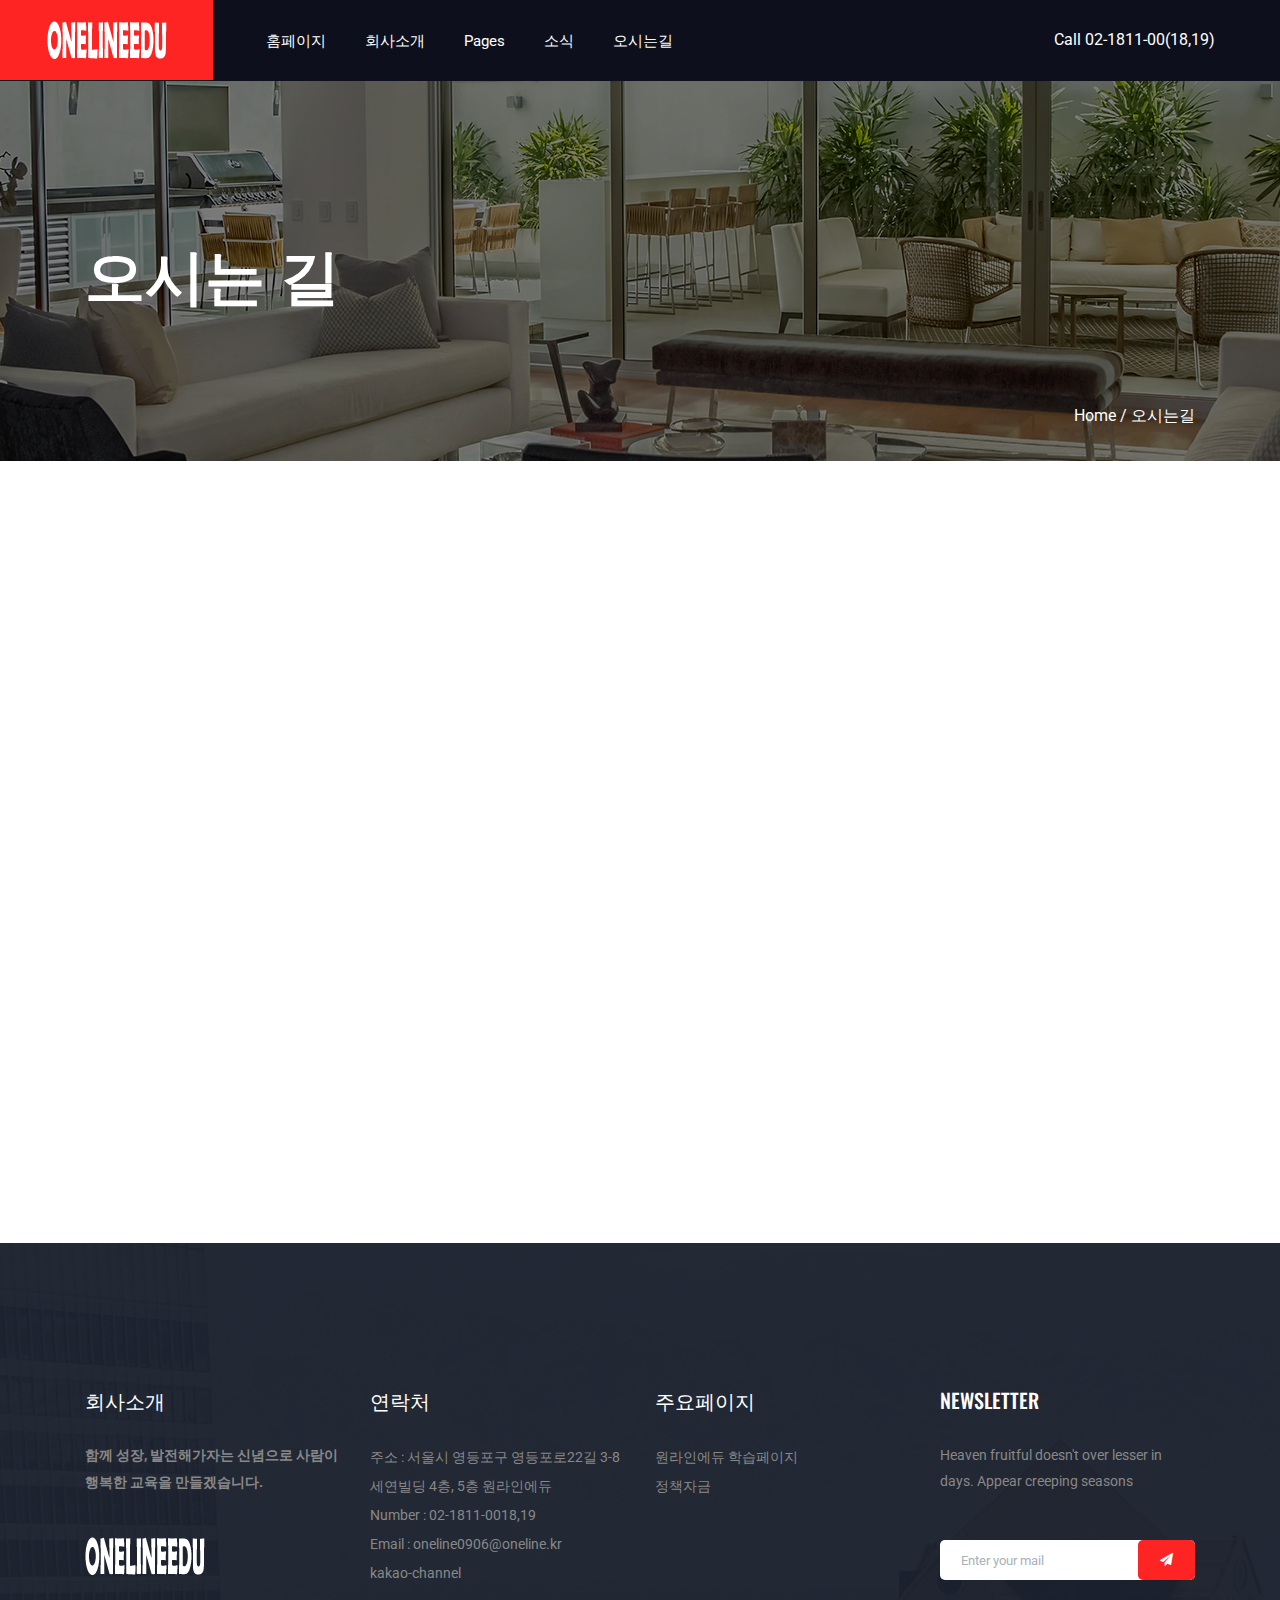
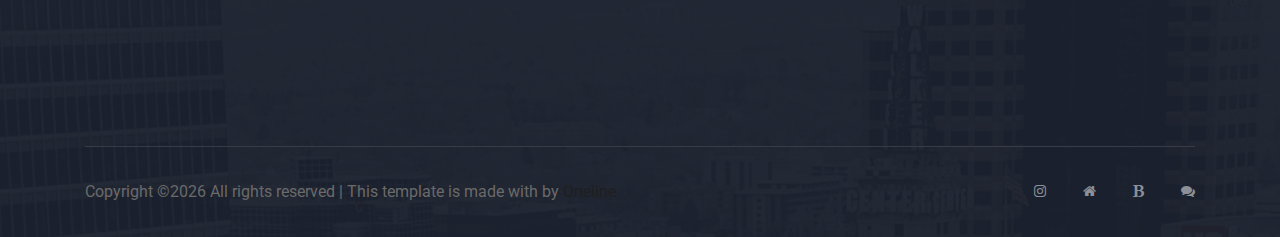
<file: contact.html>
<!doctype html>
<html class="no-js" lang="zxx">

<head>
    <meta charset="utf-8">
    <meta http-equiv="x-ua-compatible" content="ie=edge">
    <title>오시는길</title>
    <meta name="description" content="">
    <meta name="viewport" content="width=device-width, initial-scale=1">

    <!-- <link rel="manifest" href="site.webmanifest"> -->
    <link rel="shortcut icon" type="image/x-icon" href="img/favicon.png">
    <!-- Place favicon.ico in the root directory -->

    <!-- CSS here -->
    <link rel="stylesheet" href="css/bootstrap.min.css">
    <link rel="stylesheet" href="css/owl.carousel.min.css">
    <link rel="stylesheet" href="css/magnific-popup.css">
    <link rel="stylesheet" href="css/font-awesome.min.css">
    <link rel="stylesheet" href="css/themify-icons.css">
    <link rel="stylesheet" href="css/nice-select.css">
    <link rel="stylesheet" href="css/flaticon.css">
    <link rel="stylesheet" href="css/gijgo.css">
    <link rel="stylesheet" href="css/animate.css">
    <link rel="stylesheet" href="css/slicknav.css">
    <link rel="stylesheet" href="css/style.css">
    <!-- <link rel="stylesheet" href="css/responsive.css"> -->
</head>

<body>
    <!--[if lte IE 9]>
            <p class="browserupgrade">You are using an <strong>outdated</strong> browser. Please <a href="https://browsehappy.com/">upgrade your browser</a> to improve your experience and security.</p>
        <![endif]-->

    <!-- header-start -->
    <header>
        <div class="header-area ">
            <div id="sticky-header" class="main-header-area">
                <div class="container-fluid p-0">
                    <div class="row align-items-center no-gutters">
                        <div class="col-xl-2 col-lg-2">
                            <div class="logo">
                                <a href="index.html">
                                    <img src="img/logo-white.png" alt="">
                                </a>
                            </div>
                        </div>
                        <div class="col-xl-6 col-lg-6">
                            <div class="main-menu  d-none d-lg-block">
                                <nav>
                                    <ul id="navigation">
                                        <li><a class="active" href="index.html">홈페이지</a></li>
                                        <li><a href="about.html">회사소개</a></li>
                                        <li><a href="#">pages</a>
                                            <ul class="submenu">
                                                    <li><a href="facilites.html">회사의 강점</a></li>
                                                    <li><a href="property.html">과정리스트</a></li>
                                                    <!-- <li><a href="elements.html">elements</a></li> -->
                                            </ul>
                                        </li>
                                        <li><a href="#">소식</a>
                                            <ul class="submenu">
                                                <li><a href="blog.html">소식</a></li>
                                                <!-- <li><a href="single-blog.html">single-blog</a></li> -->
                                            </ul>
                                        </li>
                                        <li><a href="contact.html">오시는길</a></li>
                                    </ul>
                                </nav>
                            </div>
                        </div>
                        <div class="col-xl-4 col-lg-4 d-none d-lg-block">
                            <div class="social_wrap d-flex align-items-center justify-content-end">
                                <!-- <div class="login_text">
                                    <a href="#">Login</a>
                                </div> -->
                                <div class="number">
                                    <p>Call <a href="#">02-1811-00(18,19)</a></p>
                                </div>
                            </div>
                        </div>
                        <div class="col-12">
                            <div class="mobile_menu d-block d-lg-none"></div>
                        </div>
                    </div>

                </div>
            </div>
        </div>
    </header>
    <!-- header-end -->

    <!-- bradcam_area  -->
    <div class="bradcam_area bradcam_bg_1">
		<div class="container">
			<div class="row">
				<div class="col-xl-12">
					<div class="bradcam_text">
						<h3>오시는 길</h3>
						<p> <a href="index.html">Home</a> / 오시는길</p>
					</div>
				</div>
			</div>
		</div>
	</div>
	<!--/ bradcam_area  -->

    <!-- ================ map start ================= -->
    <section class="contact-section">
            <div class="container">
                <div class="d-none d-sm-block mb-5 pb-4">
                    <div id="map" style="height: 480px; position: relative; overflow: hidden;"> 
                        <iframe src="https://www.google.com/maps/embed?pb=!1m18!1m12!1m3!1d3164.3314921405286!2d126.8933370655876!3d37.52368238433844!2m3!1f0!2f0!3f0!3m2!1i1024!2i768!4f13.1!3m3!1m2!1s0x357c9eeeb795672b%3A0xe822ce6fe63bb7cb!2z7JuQ65287J247JeQ65OA!5e0!3m2!1sko!2skr!4v1598948243543!5m2!1sko!2skr" width="1200" height="100%" frameborder="0" style="border:0;" allowfullscreen="" aria-hidden="false" tabindex="0"></iframe>
                    </div>
                    <!-- <script>
                        function initMap() {
                            var uluru = {
                                lat: -25.363,
                                lng: 131.044
                            };
                            var grayStyles = [{
                                    featureType: "all",
                                    stylers: [{
                                            saturation: -90
                                        },
                                        {
                                            lightness: 50
                                        }
                                    ]
                                },
                                {
                                    elementType: 'labels.text.fill',
                                    stylers: [{
                                        color: '#ccdee9'
                                    }]
                                }
                            ];
                            var map = new google.maps.Map(document.getElementById('map'), {
                                center: {
                                    lat: -31.197,
                                    lng: 150.744
                                },
                                zoom: 9,
                                styles: grayStyles,
                                scrollwheel: false
                            });
                        }
                    </script> -->
                    
                    <!-- <script src="https://maps.googleapis.com/maps/api/js?key=AIzaSyDpfS1oRGreGSBU5HHjMmQ3o5NLw7VdJ6I&amp;callback=initMap"></script> -->
                    <!-- </script> -->
    
                </div>
<!--     
    
                <div class="row">
                    <div class="col-12">
                        <h2 class="contact-title">Get in Touch</h2>
                    </div>
                    <div class="col-lg-8">
                        <form class="form-contact contact_form" action="contact_process.php" method="post" id="contactForm" novalidate="novalidate">
                            <div class="row">
                                <div class="col-12">
                                    <div class="form-group">
                                        <textarea class="form-control w-100" name="message" id="message" cols="30" rows="9" onfocus="this.placeholder = ''" onblur="this.placeholder = 'Enter Message'" placeholder=" Enter Message"></textarea>
                                    </div>
                                </div>
                                <div class="col-sm-6">
                                    <div class="form-group">
                                        <input class="form-control valid" name="name" id="name" type="text" onfocus="this.placeholder = ''" onblur="this.placeholder = 'Enter your name'" placeholder="Enter your name">
                                    </div>
                                </div>
                                <div class="col-sm-6">
                                    <div class="form-group">
                                        <input class="form-control valid" name="email" id="email" type="email" onfocus="this.placeholder = ''" onblur="this.placeholder = 'Enter email address'" placeholder="Email">
                                    </div>
                                </div>
                                <div class="col-12">
                                    <div class="form-group">
                                        <input class="form-control" name="subject" id="subject" type="text" onfocus="this.placeholder = ''" onblur="this.placeholder = 'Enter Subject'" placeholder="Enter Subject">
                                    </div>
                                </div>
                            </div>
                            <div class="form-group mt-3">
                                <button type="submit" class="button button-contactForm boxed-btn">Send</button>
                            </div>
                        </form>
                    </div>
                    <div class="col-lg-3 offset-lg-1">
                        <div class="media contact-info">
                            <span class="contact-info__icon"><i class="ti-home"></i></span>
                            <div class="media-body">
                                <h3>Buttonwood, California.</h3>
                                <p>Rosemead, CA 91770</p>
                            </div>
                        </div>
                        <div class="media contact-info">
                            <span class="contact-info__icon"><i class="ti-tablet"></i></span>
                            <div class="media-body">
                                <h3>+1 253 565 2365</h3>
                                <p>Mon to Fri 9am to 6pm</p>
                            </div>
                        </div>
                        <div class="media contact-info">
                            <span class="contact-info__icon"><i class="ti-email"></i></span>
                            <div class="media-body">
                                <h3>support@colorlib.com</h3>
                                <p>Send us your query anytime!</p>
                            </div>
                        </div>
                    </div>
                </div>
            </div> -->
        </section>
    <!-- ================ map end ================= -->
    
    <!-- footer_start  -->
    <footer class="footer footer_bg_1">
        <div class="footer_top">
            <div class="container">
                <div class="row">
                    <div class="col-xl-3 col-md-6 col-lg-3">
                        <div class="footer_widget ">
                            <h3 class="footer_title">
                                회사소개
                            </h3>
                            <p style="font-size: 14px; font-weight: bold;">함께 성장, 발전해가자는 신념으로 사람이 행복한 교육을 만들겠습니다.</p>
                            <div class="footer_logo">
                                <a href="#">
                                    <img src="img/logo-white.png" alt="footer-logo">
                                </a>
                            </div>
                        </div>
                    </div>
                    <div class="col-xl-3 col-md-6 col-lg-3">
                        <div class="footer_widget ">
                            <h3 class="footer_title">
                                연락처
                            </h3>
                            <ul>
                                <li><a href="http://goo.gl/maps/H3utkJshpVlx1LoR8">주소 : 서울시 영등포구 영등포로22길 3-8 세연빌딩 4층, 5층 원라인에듀</a></li>
                                <li><a href="#">Number : 02-1811-0018,19</a></li>
                                <li><a href="#">Email : oneline0906@oneline.kr</a></li>
                                <li><a href="http://pf.kakao.com/Ixbtxoxb">kakao-channel</a></li>
                            </ul>

                        </div>
                    </div>
                    <div class="col-xl-3 col-md-6 col-lg-3">
                        <div class="footer_widget ">
                            <h3 class="footer_title">
                                주요페이지
                            </h3>
                            <ul>
                                <li><a href="http://oneline.kr/main/">원라인에듀 학습페이지</a></li>
                                <li><a href="https://oneline00772.github.io/policfund/">정책자금</a></li>
                            </ul>
                        </div>
                    </div>
                    <div class="col-xl-3 col-md-6 col-lg-3">
                        <div class="footer_widget">
                            <h3 class="footer_title">
                                Newsletter
                            </h3>
                            <p class="newsletter_text">
                                Heaven fruitful doesn't over lesser in days. Appear creeping seasons
                            </p>
                            <form action="#" class="newsletter_form">
                                <input type="text" placeholder="Enter your mail">
                                <button type="submit"> <i class="fa fa-paper-plane"></i> </button>
                            </form>
                        </div>
                    </div>
                </div>
            </div>
        </div>
        <div class="copy-right_text">
            <div class="container">
                <div class="footer_border"></div>
                <div class="row">
                    <div class="col-lg-8">
                        <p class="copy_right">
                            <p><!-- Link back to Colorlib can't be removed. Template is licensed under CC BY 3.0. -->
  Copyright &copy;<script>document.write(new Date().getFullYear());</script> All rights reserved | This template is made with by <a href="http://oneline.kr/main/" target="_blank">Oneline</a>
  <!-- Link back to Colorlib can't be removed. Template is licensed under CC BY 3.0. --></p>
                        </p>
                    </div>
                    <div class="col-lg-4">
                        <div class="socail_links">
                            <ul>
                                <li>
                                    <a href="https://www.instagram.com/onelineedu_/" target="_blank">
                                        <i class="fa fa-instagram"></i>
                                    </a>
                                </li>
                                <li>
                                    <a href="http://oneline.kr/main/" target="_blank">
                                        <i class="fa fa-home"></i>
                                    </a>
                                </li>
                                <li>
                                    <a href="http://blog.naver.com/oneline00772" target="_blank">
                                        <i class="fa fa-bold"></i>
                                    </a>
                                </li>
                                <li>
                                    <a href="http://pf.kakao.com/_Ixbtxoxb/chat" target="_blank">
                                        <i class="fa fa-comments"></i>
                                    </a>
                                </li>
                            </ul>
                        </div>
                    </div>
                </div>
            </div>
        </div>
    </footer>
    <!-- footer_end  -->
    
  <!-- Modal -->
  <div class="modal fade custom_search_pop" id="exampleModalCenter" tabindex="-1" role="dialog" aria-labelledby="exampleModalCenterTitle" aria-hidden="true">
    <div class="modal-dialog modal-dialog-centered" role="document">
      <div class="modal-content">
        <div class="serch_form">
            <input type="text" placeholder="Search" >
            <button type="submit">search</button>
        </div>
      </div>
    </div>
  </div>

        <!-- JS here -->
        <script src="js/vendor/modernizr-3.5.0.min.js"></script>
        <script src="js/vendor/jquery-1.12.4.min.js"></script>
        <script src="js/popper.min.js"></script>
        <script src="js/bootstrap.min.js"></script>
        <script src="js/owl.carousel.min.js"></script>
        <script src="js/isotope.pkgd.min.js"></script>
        <script src="js/ajax-form.js"></script>
        <script src="js/waypoints.min.js"></script>
        <script src="js/jquery.counterup.min.js"></script>
        <script src="js/imagesloaded.pkgd.min.js"></script>
        <script src="js/scrollIt.js"></script>
        <script src="js/jquery.scrollUp.min.js"></script>
        <script src="js/wow.min.js"></script>
        <script src="js/nice-select.min.js"></script>
        <script src="js/jquery.slicknav.min.js"></script>
        <script src="js/jquery.magnific-popup.min.js"></script>
        <script src="js/plugins.js"></script>
        <script src="js/gijgo.min.js"></script>
    
        <!--contact js-->
        <script src="js/contact.js"></script>
        <script src="js/jquery.ajaxchimp.min.js"></script>
        <script src="js/jquery.form.js"></script>
        <script src="js/jquery.validate.min.js"></script>
        <script src="js/mail-script.js"></script>
    
        <script src="js/main.js"></script>
        <script>
            $('#datepicker').datepicker({
                iconsLibrary: 'fontawesome',
                icons: {
                 rightIcon: '<span class="fa fa-caret-down"></span>'
             }
            });
            $('#datepicker2').datepicker({
                iconsLibrary: 'fontawesome',
                icons: {
                 rightIcon: '<span class="fa fa-caret-down"></span>'
             }
    
            });
        </script>
    </body>
    
    </html>
</file>
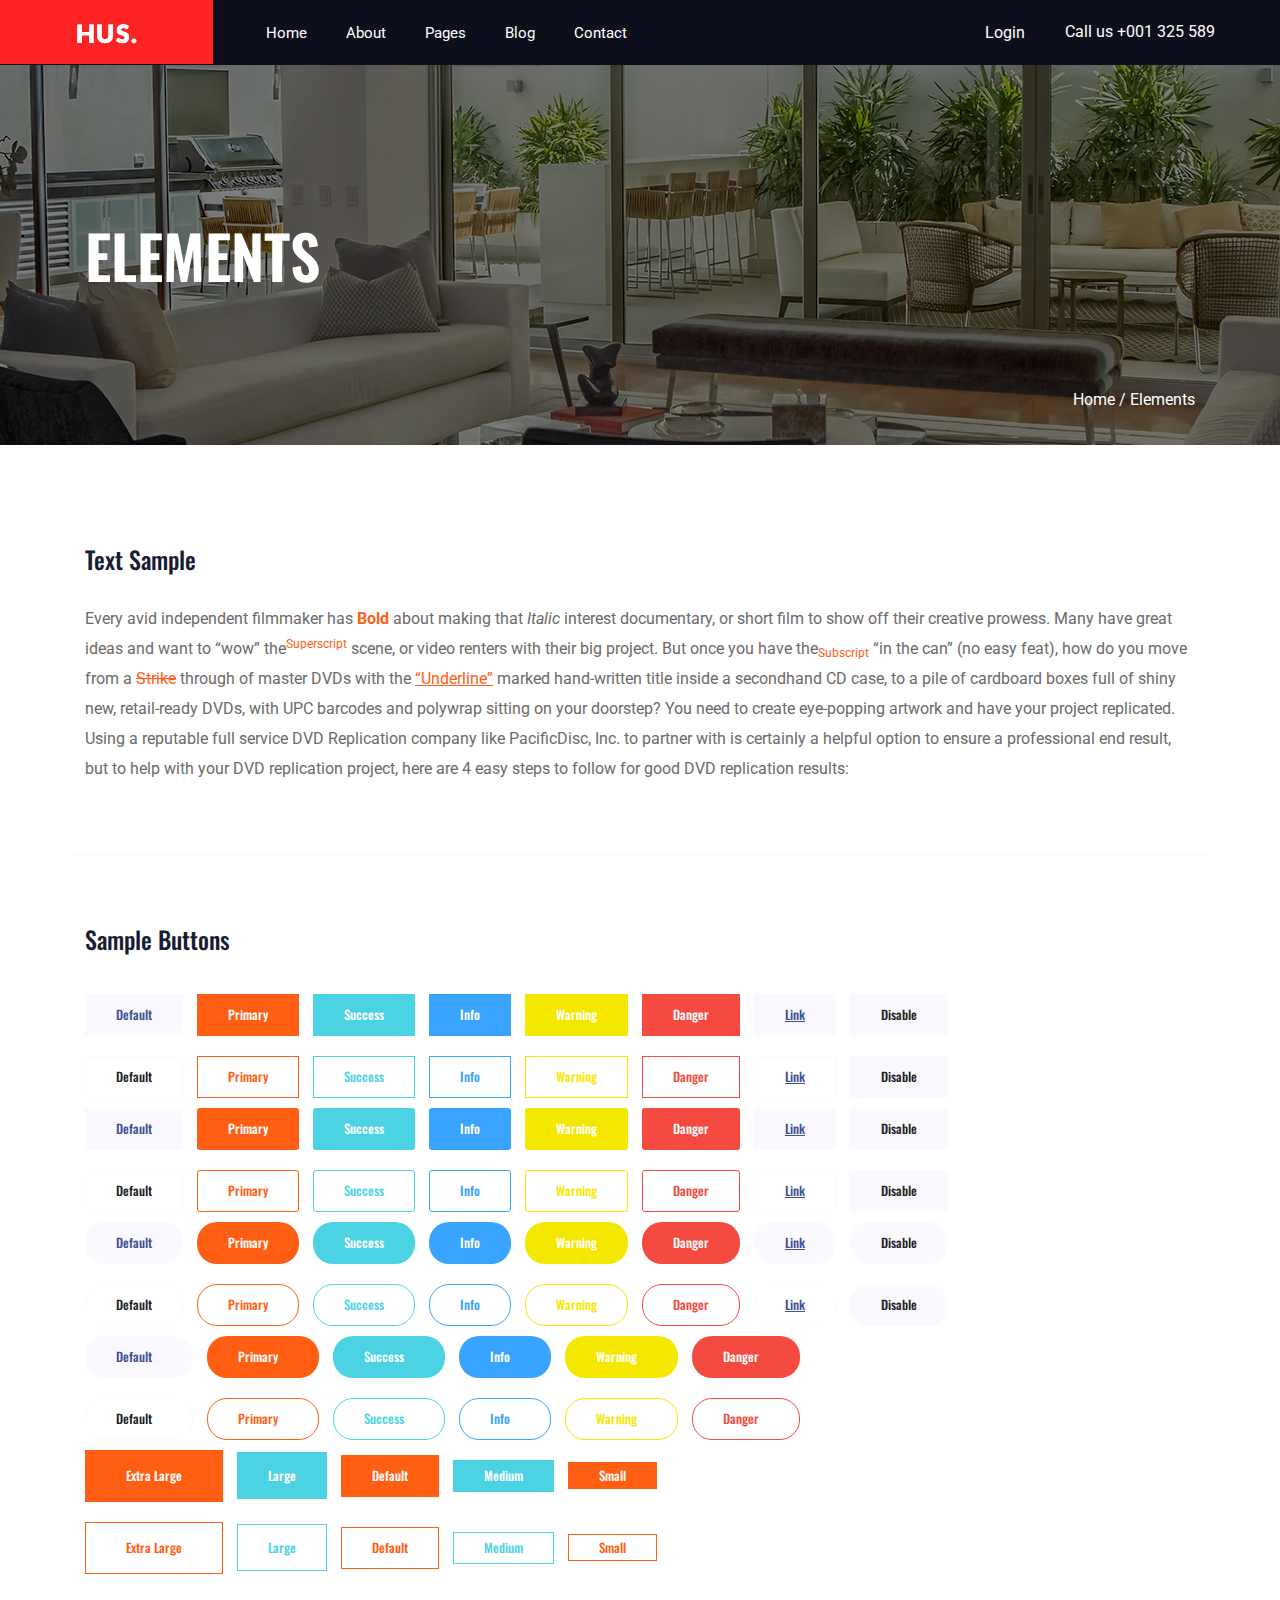
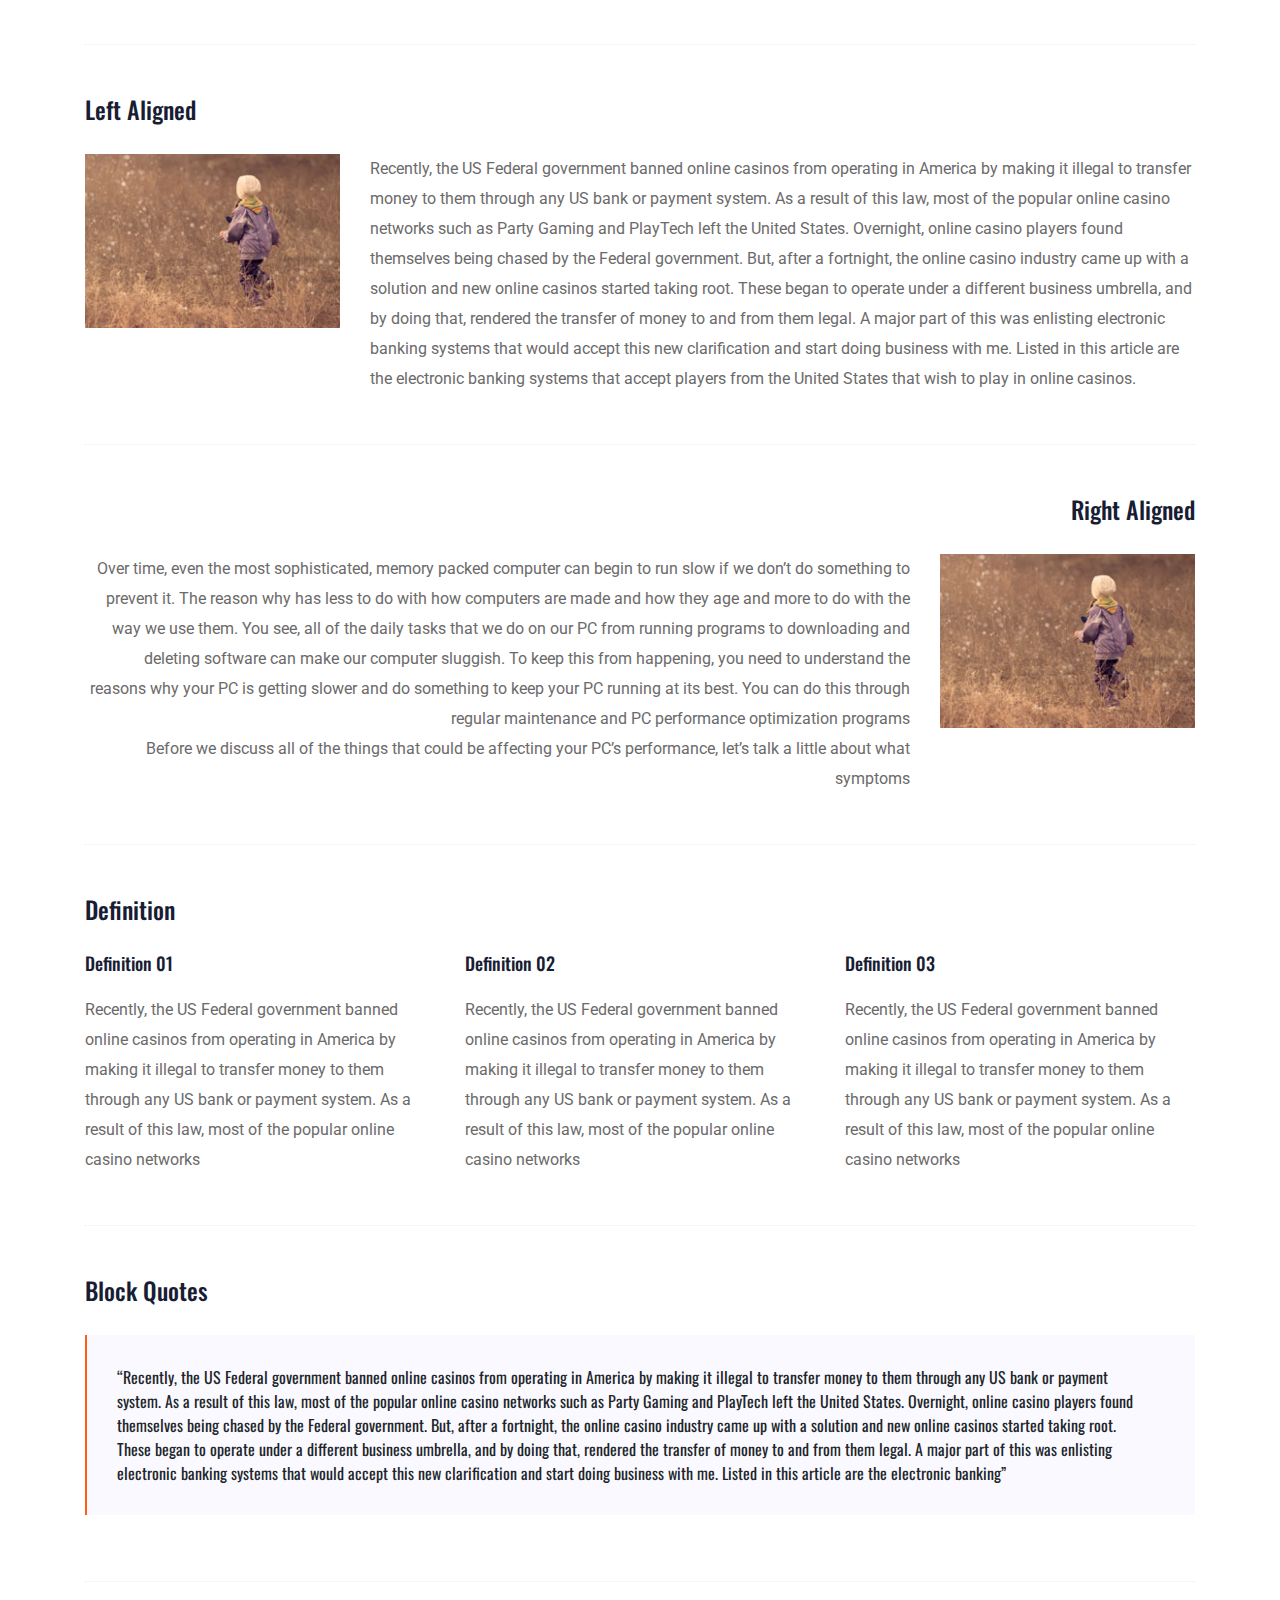
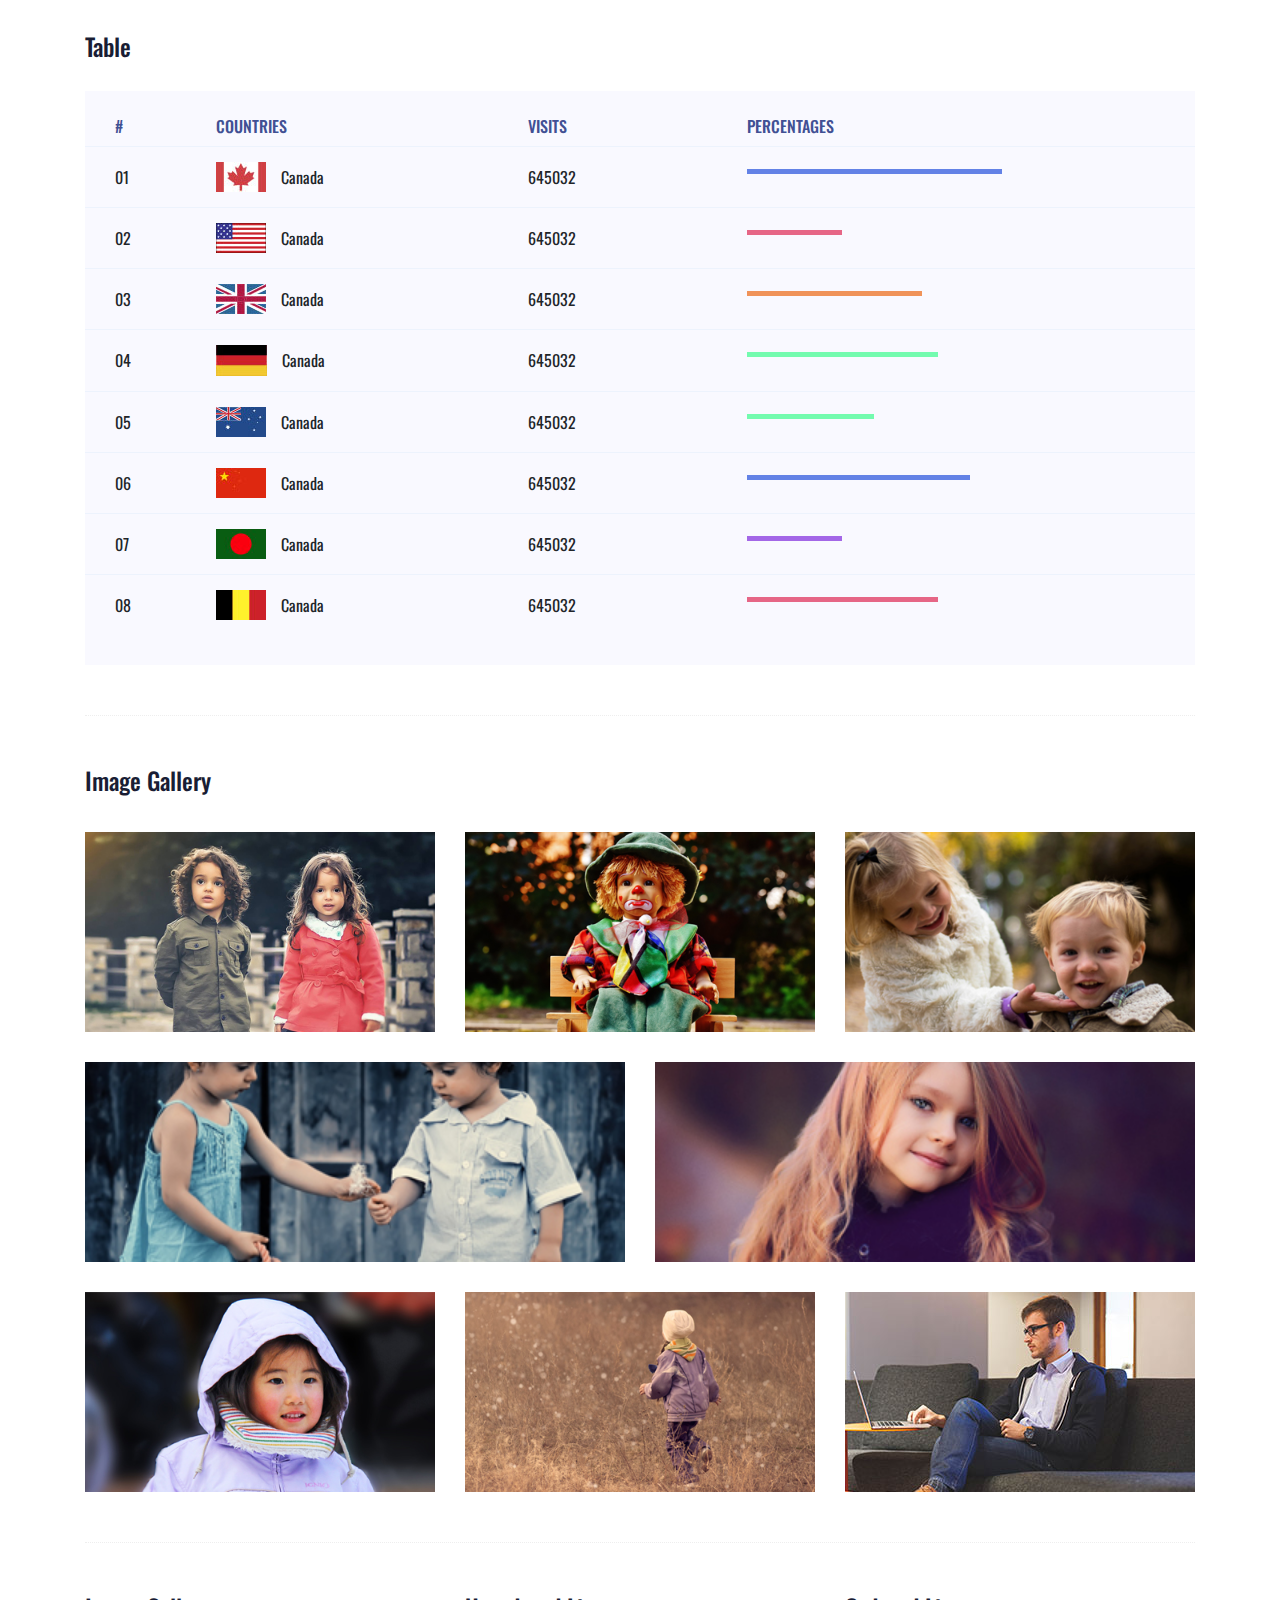
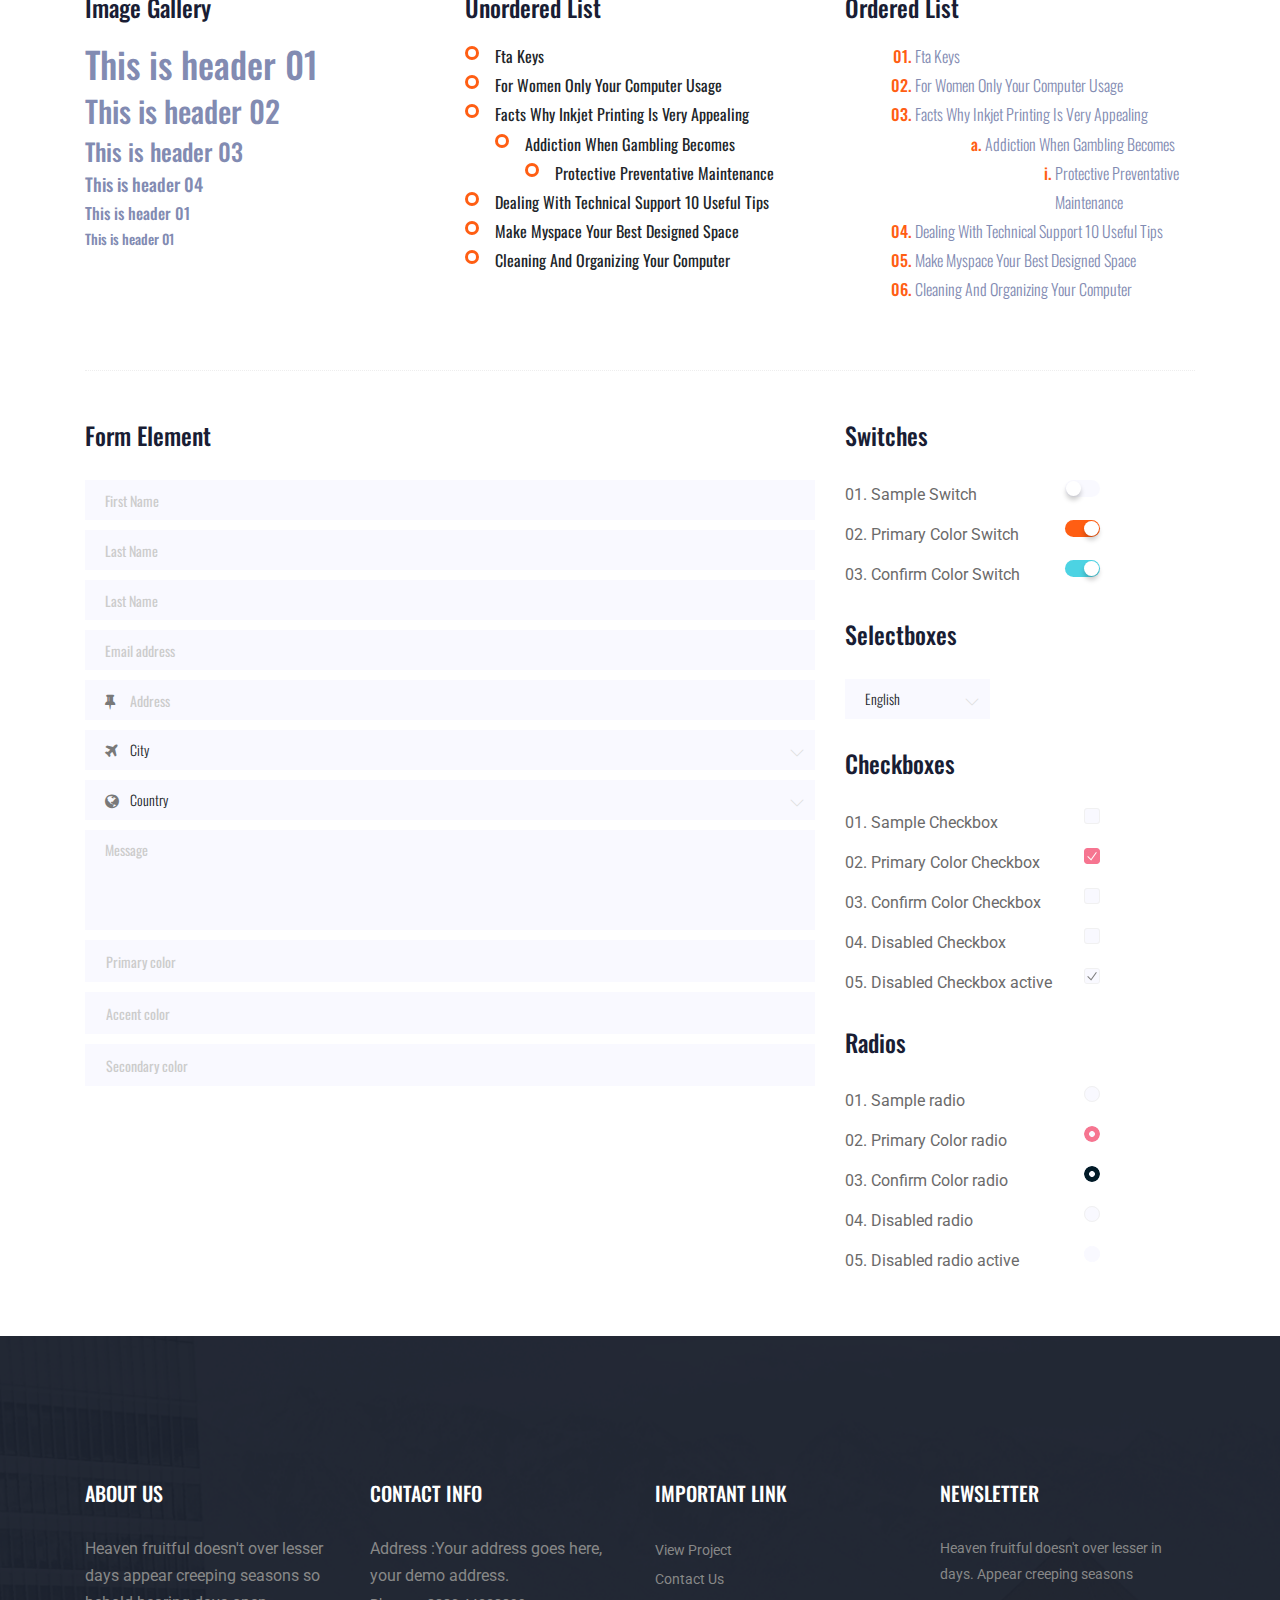
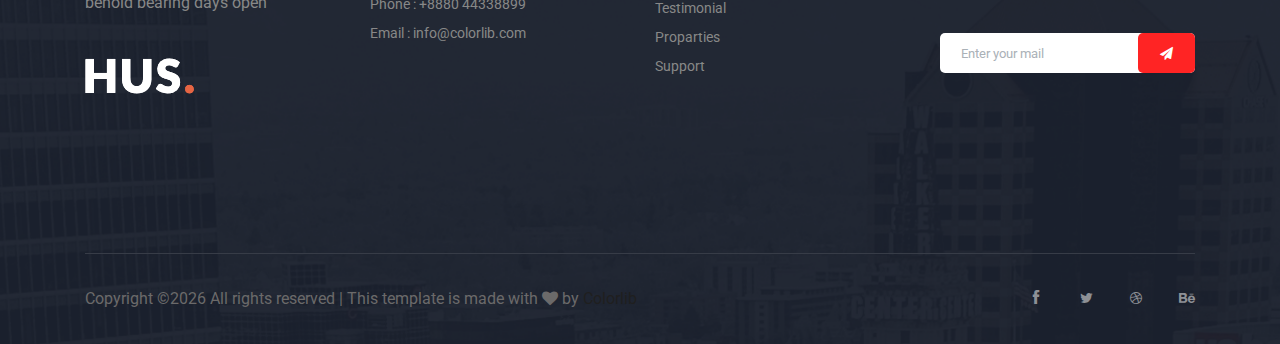
<file: elements.html>
<!doctype html>
<html class="no-js" lang="zxx">

<head>
	<meta charset="utf-8">
	<meta http-equiv="x-ua-compatible" content="ie=edge">
	<title>Hus</title>
	<meta name="description" content="">
	<meta name="viewport" content="width=device-width, initial-scale=1">

	<!-- <link rel="manifest" href="site.webmanifest"> -->
	<link rel="shortcut icon" type="image/x-icon" href="img/favicon.png">
	<!-- Place favicon.ico in the root directory -->

	<!-- CSS here -->
	<link rel="stylesheet" href="css/bootstrap.min.css">
	<link rel="stylesheet" href="css/owl.carousel.min.css">
	<link rel="stylesheet" href="css/magnific-popup.css">
	<link rel="stylesheet" href="css/font-awesome.min.css">
	<link rel="stylesheet" href="css/themify-icons.css">
	<link rel="stylesheet" href="css/nice-select.css">
	<link rel="stylesheet" href="css/flaticon.css">
	<link rel="stylesheet" href="css/gijgo.css">
	<link rel="stylesheet" href="css/animate.css">
	<link rel="stylesheet" href="css/slicknav.css">
	<link rel="stylesheet" href="css/style.css">
	<!-- <link rel="stylesheet" href="css/responsive.css"> -->
</head>

<body>
	<!--[if lte IE 9]>
            <p class="browserupgrade">You are using an <strong>outdated</strong> browser. Please <a href="https://browsehappy.com/">upgrade your browser</a> to improve your experience and security.</p>
        <![endif]-->

    <!-- header-start -->
    <header>
        <div class="header-area ">
            <div id="sticky-header" class="main-header-area">
                <div class="container-fluid p-0">
                    <div class="row align-items-center no-gutters">
                        <div class="col-xl-2 col-lg-2">
                            <div class="logo">
                                <a href="index.html">
                                    <img src="img/logo.png" alt="">
                                </a>
                            </div>
                        </div>
                        <div class="col-xl-6 col-lg-6">
                            <div class="main-menu  d-none d-lg-block">
                                <nav>
                                    <ul id="navigation">
                                        <li><a class="active" href="index.html">home</a></li>
                                        <li><a href="about.html">About</a></li>
                                        <li><a href="#">pages</a>
                                            <ul class="submenu">
                                                    <li><a href="facilites.html">Facilities</a></li>
                                                    <li><a href="property.html">Properties</a></li>
                                                    <li><a href="elements.html">elements</a></li>
                                            </ul>
                                        </li>
                                        <li><a href="#">blog</a>
                                            <ul class="submenu">
                                                <li><a href="blog.html">blog</a></li>
                                                <li><a href="single-blog.html">single-blog</a></li>
                                            </ul>
                                        </li>
                                        <li><a href="contact.html">Contact</a></li>
                                    </ul>
                                </nav>
                            </div>
                        </div>
                        <div class="col-xl-4 col-lg-4 d-none d-lg-block">
                            <div class="social_wrap d-flex align-items-center justify-content-end">
                                <div class="login_text">
                                    <a href="#">Login</a>
                                </div>
                                <div class="number">
                                    <p>Call us <a href="#">+001 325 589</a></p>
                                </div>
                            </div>
                        </div>
                        <div class="col-12">
                            <div class="mobile_menu d-block d-lg-none"></div>
                        </div>
                    </div>

                </div>
            </div>
        </div>
    </header>
    <!-- header-end -->

    <!-- bradcam_area  -->
    <div class="bradcam_area bradcam_bg_1">
		<div class="container">
			<div class="row">
				<div class="col-xl-12">
					<div class="bradcam_text">
						<h3>elements</h3>
						<p> <a href="index.html">Home</a> / elements</p>
					</div>
				</div>
			</div>
		</div>
	</div>
	<!--/ bradcam_area  -->

	<!-- Start Sample Area -->
	<section class="sample-text-area">
		<div class="container box_1170">
			<h3 class="text-heading">Text Sample</h3>
			<p class="sample-text">
				Every avid independent filmmaker has <b>Bold</b> about making that <i>Italic</i> interest documentary,
				or short
				film to show off their creative prowess. Many have great ideas and want to “wow”
				the<sup>Superscript</sup> scene,
				or video renters with their big project. But once you have the<sub>Subscript</sub> “in the can” (no easy
				feat), how
				do you move from a <del>Strike</del> through of master DVDs with the <u>“Underline”</u> marked
				hand-written title
				inside a secondhand CD case, to a pile of cardboard boxes full of shiny new, retail-ready DVDs, with UPC
				barcodes
				and polywrap sitting on your doorstep? You need to create eye-popping artwork and have your project
				replicated.
				Using a reputable full service DVD Replication company like PacificDisc, Inc. to partner with is
				certainly a
				helpful option to ensure a professional end result, but to help with your DVD replication project, here
				are 4 easy
				steps to follow for good DVD replication results:

			</p>
		</div>
	</section>
	<!-- End Sample Area -->

	<!-- Start Button -->
	<section class="button-area">
		<div class="container box_1170 border-top-generic">
			<h3 class="text-heading">Sample Buttons</h3>
			<div class="button-group-area">
				<a href="#" class="genric-btn default">Default</a>
				<a href="#" class="genric-btn primary">Primary</a>
				<a href="#" class="genric-btn success">Success</a>
				<a href="#" class="genric-btn info">Info</a>
				<a href="#" class="genric-btn warning">Warning</a>
				<a href="#" class="genric-btn danger">Danger</a>
				<a href="#" class="genric-btn link">Link</a>
				<a href="#" class="genric-btn disable">Disable</a>
			</div>
			<div class="button-group-area mt-10">
				<a href="#" class="genric-btn default-border">Default</a>
				<a href="#" class="genric-btn primary-border">Primary</a>
				<a href="#" class="genric-btn success-border">Success</a>
				<a href="#" class="genric-btn info-border">Info</a>
				<a href="#" class="genric-btn warning-border">Warning</a>
				<a href="#" class="genric-btn danger-border">Danger</a>
				<a href="#" class="genric-btn link-border">Link</a>
				<a href="#" class="genric-btn disable">Disable</a>
			</div>
			<div class="button-group-area mt-40">
				<a href="#" class="genric-btn default radius">Default</a>
				<a href="#" class="genric-btn primary radius">Primary</a>
				<a href="#" class="genric-btn success radius">Success</a>
				<a href="#" class="genric-btn info radius">Info</a>
				<a href="#" class="genric-btn warning radius">Warning</a>
				<a href="#" class="genric-btn danger radius">Danger</a>
				<a href="#" class="genric-btn link radius">Link</a>
				<a href="#" class="genric-btn disable radius">Disable</a>
			</div>
			<div class="button-group-area mt-10">
				<a href="#" class="genric-btn default-border radius">Default</a>
				<a href="#" class="genric-btn primary-border radius">Primary</a>
				<a href="#" class="genric-btn success-border radius">Success</a>
				<a href="#" class="genric-btn info-border radius">Info</a>
				<a href="#" class="genric-btn warning-border radius">Warning</a>
				<a href="#" class="genric-btn danger-border radius">Danger</a>
				<a href="#" class="genric-btn link-border radius">Link</a>
				<a href="#" class="genric-btn disable radius">Disable</a>
			</div>
			<div class="button-group-area mt-40">
				<a href="#" class="genric-btn default circle">Default</a>
				<a href="#" class="genric-btn primary circle">Primary</a>
				<a href="#" class="genric-btn success circle">Success</a>
				<a href="#" class="genric-btn info circle">Info</a>
				<a href="#" class="genric-btn warning circle">Warning</a>
				<a href="#" class="genric-btn danger circle">Danger</a>
				<a href="#" class="genric-btn link circle">Link</a>
				<a href="#" class="genric-btn disable circle">Disable</a>
			</div>
			<div class="button-group-area mt-10">
				<a href="#" class="genric-btn default-border circle">Default</a>
				<a href="#" class="genric-btn primary-border circle">Primary</a>
				<a href="#" class="genric-btn success-border circle">Success</a>
				<a href="#" class="genric-btn info-border circle">Info</a>
				<a href="#" class="genric-btn warning-border circle">Warning</a>
				<a href="#" class="genric-btn danger-border circle">Danger</a>
				<a href="#" class="genric-btn link-border circle">Link</a>
				<a href="#" class="genric-btn disable circle">Disable</a>
			</div>
			<div class="button-group-area mt-40">
				<a href="#" class="genric-btn default circle arrow">Default<span class="lnr lnr-arrow-right"></span></a>
				<a href="#" class="genric-btn primary circle arrow">Primary<span class="lnr lnr-arrow-right"></span></a>
				<a href="#" class="genric-btn success circle arrow">Success<span class="lnr lnr-arrow-right"></span></a>
				<a href="#" class="genric-btn info circle arrow">Info<span class="lnr lnr-arrow-right"></span></a>
				<a href="#" class="genric-btn warning circle arrow">Warning<span class="lnr lnr-arrow-right"></span></a>
				<a href="#" class="genric-btn danger circle arrow">Danger<span class="lnr lnr-arrow-right"></span></a>
			</div>
			<div class="button-group-area mt-10">
				<a href="#" class="genric-btn default-border circle arrow">Default<span
						class="lnr lnr-arrow-right"></span></a>
				<a href="#" class="genric-btn primary-border circle arrow">Primary<span
						class="lnr lnr-arrow-right"></span></a>
				<a href="#" class="genric-btn success-border circle arrow">Success<span
						class="lnr lnr-arrow-right"></span></a>
				<a href="#" class="genric-btn info-border circle arrow">Info<span
						class="lnr lnr-arrow-right"></span></a>
				<a href="#" class="genric-btn warning-border circle arrow">Warning<span
						class="lnr lnr-arrow-right"></span></a>
				<a href="#" class="genric-btn danger-border circle arrow">Danger<span
						class="lnr lnr-arrow-right"></span></a>
			</div>
			<div class="button-group-area mt-40">
				<a href="#" class="genric-btn primary e-large">Extra Large</a>
				<a href="#" class="genric-btn success large">Large</a>
				<a href="#" class="genric-btn primary">Default</a>
				<a href="#" class="genric-btn success medium">Medium</a>
				<a href="#" class="genric-btn primary small">Small</a>
			</div>
			<div class="button-group-area mt-10">
				<a href="#" class="genric-btn primary-border e-large">Extra Large</a>
				<a href="#" class="genric-btn success-border large">Large</a>
				<a href="#" class="genric-btn primary-border">Default</a>
				<a href="#" class="genric-btn success-border medium">Medium</a>
				<a href="#" class="genric-btn primary-border small">Small</a>
			</div>
		</div>
	</section>
	<!-- End Button -->

	<!-- Start Align Area -->
	<div class="whole-wrap">
		<div class="container box_1170">
			<div class="section-top-border">
				<h3 class="mb-30">Left Aligned</h3>
				<div class="row">
					<div class="col-md-3">
						<img src="img/elements/d.jpg" alt="" class="img-fluid">
					</div>
					<div class="col-md-9 mt-sm-20">
						<p>Recently, the US Federal government banned online casinos from operating in America by making
							it illegal to
							transfer money to them through any US bank or payment system. As a result of this law, most
							of the popular
							online casino networks such as Party Gaming and PlayTech left the United States. Overnight,
							online casino
							players found themselves being chased by the Federal government. But, after a fortnight, the
							online casino
							industry came up with a solution and new online casinos started taking root. These began to
							operate under a
							different business umbrella, and by doing that, rendered the transfer of money to and from
							them legal. A major
							part of this was enlisting electronic banking systems that would accept this new
							clarification and start doing
							business with me. Listed in this article are the electronic banking systems that accept
							players from the United
							States that wish to play in online casinos.</p>
					</div>
				</div>
			</div>
			<div class="section-top-border text-right">
				<h3 class="mb-30">Right Aligned</h3>
				<div class="row">
					<div class="col-md-9">
						<p class="text-right">Over time, even the most sophisticated, memory packed computer can begin
							to run slow if we
							don’t do something to prevent it. The reason why has less to do with how computers are made
							and how they age and
							more to do with the way we use them. You see, all of the daily tasks that we do on our PC
							from running programs
							to downloading and deleting software can make our computer sluggish. To keep this from
							happening, you need to
							understand the reasons why your PC is getting slower and do something to keep your PC
							running at its best. You
							can do this through regular maintenance and PC performance optimization programs</p>
						<p class="text-right">Before we discuss all of the things that could be affecting your PC’s
							performance, let’s
							talk a little about what symptoms</p>
					</div>
					<div class="col-md-3">
						<img src="img/elements/d.jpg" alt="" class="img-fluid">
					</div>
				</div>
			</div>
			<div class="section-top-border">
				<h3 class="mb-30">Definition</h3>
				<div class="row">
					<div class="col-md-4">
						<div class="single-defination">
							<h4 class="mb-20">Definition 01</h4>
							<p>Recently, the US Federal government banned online casinos from operating in America by
								making it illegal to
								transfer money to them through any US bank or payment system. As a result of this law,
								most of the popular
								online casino networks</p>
						</div>
					</div>
					<div class="col-md-4">
						<div class="single-defination">
							<h4 class="mb-20">Definition 02</h4>
							<p>Recently, the US Federal government banned online casinos from operating in America by
								making it illegal to
								transfer money to them through any US bank or payment system. As a result of this law,
								most of the popular
								online casino networks</p>
						</div>
					</div>
					<div class="col-md-4">
						<div class="single-defination">
							<h4 class="mb-20">Definition 03</h4>
							<p>Recently, the US Federal government banned online casinos from operating in America by
								making it illegal to
								transfer money to them through any US bank or payment system. As a result of this law,
								most of the popular
								online casino networks</p>
						</div>
					</div>
				</div>
			</div>
			<div class="section-top-border">
				<h3 class="mb-30">Block Quotes</h3>
				<div class="row">
					<div class="col-lg-12">
						<blockquote class="generic-blockquote">
							“Recently, the US Federal government banned online casinos from operating in America by
							making it illegal to
							transfer money to them through any US bank or payment system. As a result of this law, most
							of the popular
							online casino networks such as Party Gaming and PlayTech left the United States. Overnight,
							online casino
							players found themselves being chased by the Federal government. But, after a fortnight, the
							online casino
							industry came up with a solution and new online casinos started taking root. These began to
							operate under a
							different business umbrella, and by doing that, rendered the transfer of money to and from
							them legal. A major
							part of this was enlisting electronic banking systems that would accept this new
							clarification and start doing
							business with me. Listed in this article are the electronic banking”
						</blockquote>
					</div>
				</div>
			</div>
			<div class="section-top-border">
				<h3 class="mb-30">Table</h3>
				<div class="progress-table-wrap">
					<div class="progress-table">
						<div class="table-head">
							<div class="serial">#</div>
							<div class="country">Countries</div>
							<div class="visit">Visits</div>
							<div class="percentage">Percentages</div>
						</div>
						<div class="table-row">
							<div class="serial">01</div>
							<div class="country"> <img src="img/elements/f1.jpg" alt="flag">Canada</div>
							<div class="visit">645032</div>
							<div class="percentage">
								<div class="progress">
									<div class="progress-bar color-1" role="progressbar" style="width: 80%"
										aria-valuenow="80" aria-valuemin="0" aria-valuemax="100"></div>
								</div>
							</div>
						</div>
						<div class="table-row">
							<div class="serial">02</div>
							<div class="country"> <img src="img/elements/f2.jpg" alt="flag">Canada</div>
							<div class="visit">645032</div>
							<div class="percentage">
								<div class="progress">
									<div class="progress-bar color-2" role="progressbar" style="width: 30%"
										aria-valuenow="30" aria-valuemin="0" aria-valuemax="100"></div>
								</div>
							</div>
						</div>
						<div class="table-row">
							<div class="serial">03</div>
							<div class="country"> <img src="img/elements/f3.jpg" alt="flag">Canada</div>
							<div class="visit">645032</div>
							<div class="percentage">
								<div class="progress">
									<div class="progress-bar color-3" role="progressbar" style="width: 55%"
										aria-valuenow="55" aria-valuemin="0" aria-valuemax="100"></div>
								</div>
							</div>
						</div>
						<div class="table-row">
							<div class="serial">04</div>
							<div class="country"> <img src="img/elements/f4.jpg" alt="flag">Canada</div>
							<div class="visit">645032</div>
							<div class="percentage">
								<div class="progress">
									<div class="progress-bar color-4" role="progressbar" style="width: 60%"
										aria-valuenow="60" aria-valuemin="0" aria-valuemax="100"></div>
								</div>
							</div>
						</div>
						<div class="table-row">
							<div class="serial">05</div>
							<div class="country"> <img src="img/elements/f5.jpg" alt="flag">Canada</div>
							<div class="visit">645032</div>
							<div class="percentage">
								<div class="progress">
									<div class="progress-bar color-5" role="progressbar" style="width: 40%"
										aria-valuenow="40" aria-valuemin="0" aria-valuemax="100"></div>
								</div>
							</div>
						</div>
						<div class="table-row">
							<div class="serial">06</div>
							<div class="country"> <img src="img/elements/f6.jpg" alt="flag">Canada</div>
							<div class="visit">645032</div>
							<div class="percentage">
								<div class="progress">
									<div class="progress-bar color-6" role="progressbar" style="width: 70%"
										aria-valuenow="70" aria-valuemin="0" aria-valuemax="100"></div>
								</div>
							</div>
						</div>
						<div class="table-row">
							<div class="serial">07</div>
							<div class="country"> <img src="img/elements/f7.jpg" alt="flag">Canada</div>
							<div class="visit">645032</div>
							<div class="percentage">
								<div class="progress">
									<div class="progress-bar color-7" role="progressbar" style="width: 30%"
										aria-valuenow="30" aria-valuemin="0" aria-valuemax="100"></div>
								</div>
							</div>
						</div>
						<div class="table-row">
							<div class="serial">08</div>
							<div class="country"> <img src="img/elements/f8.jpg" alt="flag">Canada</div>
							<div class="visit">645032</div>
							<div class="percentage">
								<div class="progress">
									<div class="progress-bar color-8" role="progressbar" style="width: 60%"
										aria-valuenow="60" aria-valuemin="0" aria-valuemax="100"></div>
								</div>
							</div>
						</div>
					</div>
				</div>
			</div>
			<div class="section-top-border">
				<h3>Image Gallery</h3>
				<div class="row gallery-item">
					<div class="col-md-4">
						<a href="img/elements/g1.jpg" class="img-pop-up">
							<div class="single-gallery-image" style="background: url(img/elements/g1.jpg);"></div>
						</a>
					</div>
					<div class="col-md-4">
						<a href="img/elements/g2.jpg" class="img-pop-up">
							<div class="single-gallery-image" style="background: url(img/elements/g2.jpg);"></div>
						</a>
					</div>
					<div class="col-md-4">
						<a href="img/elements/g3.jpg" class="img-pop-up">
							<div class="single-gallery-image" style="background: url(img/elements/g3.jpg);"></div>
						</a>
					</div>
					<div class="col-md-6">
						<a href="img/elements/g4.jpg" class="img-pop-up">
							<div class="single-gallery-image" style="background: url(img/elements/g4.jpg);"></div>
						</a>
					</div>
					<div class="col-md-6">
						<a href="img/elements/g5.jpg" class="img-pop-up">
							<div class="single-gallery-image" style="background: url(img/elements/g5.jpg);"></div>
						</a>
					</div>
					<div class="col-md-4">
						<a href="img/elements/g6.jpg" class="img-pop-up">
							<div class="single-gallery-image" style="background: url(img/elements/g6.jpg);"></div>
						</a>
					</div>
					<div class="col-md-4">
						<a href="img/elements/g7.jpg" class="img-pop-up">
							<div class="single-gallery-image" style="background: url(img/elements/g7.jpg);"></div>
						</a>
					</div>
					<div class="col-md-4">
						<a href="img/elements/g8.jpg" class="img-pop-up">
							<div class="single-gallery-image" style="background: url(img/elements/g8.jpg);"></div>
						</a>
					</div>
				</div>
			</div>
			<div class="section-top-border">
				<div class="row">
					<div class="col-md-4">
						<h3 class="mb-20">Image Gallery</h3>
						<div class="typography">
							<h1>This is header 01</h1>
							<h2>This is header 02</h2>
							<h3>This is header 03</h3>
							<h4>This is header 04</h4>
							<h5>This is header 01</h5>
							<h6>This is header 01</h6>
						</div>
					</div>
					<div class="col-md-4 mt-sm-30">
						<h3 class="mb-20">Unordered List</h3>
						<div class="">
							<ul class="unordered-list">
								<li>Fta Keys</li>
								<li>For Women Only Your Computer Usage</li>
								<li>Facts Why Inkjet Printing Is Very Appealing
									<ul>
										<li>Addiction When Gambling Becomes
											<ul>
												<li>Protective Preventative Maintenance</li>
											</ul>
										</li>
									</ul>
								</li>
								<li>Dealing With Technical Support 10 Useful Tips</li>
								<li>Make Myspace Your Best Designed Space</li>
								<li>Cleaning And Organizing Your Computer</li>
							</ul>
						</div>
					</div>
					<div class="col-md-4 mt-sm-30">
						<h3 class="mb-20">Ordered List</h3>
						<div class="">
							<ol class="ordered-list">
								<li><span>Fta Keys</span></li>
								<li><span>For Women Only Your Computer Usage</span></li>
								<li><span>Facts Why Inkjet Printing Is Very Appealing</span>
									<ol class="ordered-list-alpha">
										<li><span>Addiction When Gambling Becomes</span>
											<ol class="ordered-list-roman">
												<li><span>Protective Preventative Maintenance</span></li>
											</ol>
										</li>
									</ol>
								</li>
								<li><span>Dealing With Technical Support 10 Useful Tips</span></li>
								<li><span>Make Myspace Your Best Designed Space</span></li>
								<li><span>Cleaning And Organizing Your Computer</span></li>
							</ol>
						</div>
					</div>
				</div>
			</div>
			<div class="section-top-border">
				<div class="row">
					<div class="col-lg-8 col-md-8">
						<h3 class="mb-30">Form Element</h3>
						<form action="#">
							<div class="mt-10">
								<input type="text" name="first_name" placeholder="First Name"
									onfocus="this.placeholder = ''" onblur="this.placeholder = 'First Name'" required
									class="single-input">
							</div>
							<div class="mt-10">
								<input type="text" name="last_name" placeholder="Last Name"
									onfocus="this.placeholder = ''" onblur="this.placeholder = 'Last Name'" required
									class="single-input">
							</div>
							<div class="mt-10">
								<input type="text" name="last_name" placeholder="Last Name"
									onfocus="this.placeholder = ''" onblur="this.placeholder = 'Last Name'" required
									class="single-input">
							</div>
							<div class="mt-10">
								<input type="email" name="EMAIL" placeholder="Email address"
									onfocus="this.placeholder = ''" onblur="this.placeholder = 'Email address'" required
									class="single-input">
							</div>
							<div class="input-group-icon mt-10">
								<div class="icon"><i class="fa fa-thumb-tack" aria-hidden="true"></i></div>
								<input type="text" name="address" placeholder="Address" onfocus="this.placeholder = ''"
									onblur="this.placeholder = 'Address'" required class="single-input">
							</div>
							<div class="input-group-icon mt-10">
								<div class="icon"><i class="fa fa-plane" aria-hidden="true"></i></div>
								<div class="form-select" id="default-select"">
											<select>
												<option value=" 1">City</option>
									<option value="1">Dhaka</option>
									<option value="1">Dilli</option>
									<option value="1">Newyork</option>
									<option value="1">Islamabad</option>
									</select>
								</div>
							</div>
							<div class="input-group-icon mt-10">
								<div class="icon"><i class="fa fa-globe" aria-hidden="true"></i></div>
								<div class="form-select" id="default-select"">
											<select>
												<option value=" 1">Country</option>
									<option value="1">Bangladesh</option>
									<option value="1">India</option>
									<option value="1">England</option>
									<option value="1">Srilanka</option>
									</select>
								</div>
							</div>

							<div class="mt-10">
								<textarea class="single-textarea" placeholder="Message" onfocus="this.placeholder = ''"
									onblur="this.placeholder = 'Message'" required></textarea>
							</div>
							<!-- For Gradient Border Use -->
							<!-- <div class="mt-10">
										<div class="primary-input">
											<input id="primary-input" type="text" name="first_name" placeholder="Primary color" onfocus="this.placeholder = ''" onblur="this.placeholder = 'Primary color'">
											<label for="primary-input"></label>
										</div>
									</div> -->
							<div class="mt-10">
								<input type="text" name="first_name" placeholder="Primary color"
									onfocus="this.placeholder = ''" onblur="this.placeholder = 'Primary color'" required
									class="single-input-primary">
							</div>
							<div class="mt-10">
								<input type="text" name="first_name" placeholder="Accent color"
									onfocus="this.placeholder = ''" onblur="this.placeholder = 'Accent color'" required
									class="single-input-accent">
							</div>
							<div class="mt-10">
								<input type="text" name="first_name" placeholder="Secondary color"
									onfocus="this.placeholder = ''" onblur="this.placeholder = 'Secondary color'"
									required class="single-input-secondary">
							</div>
						</form>
					</div>
					<div class="col-lg-3 col-md-4 mt-sm-30">
						<div class="single-element-widget">
							<h3 class="mb-30">Switches</h3>
							<div class="switch-wrap d-flex justify-content-between">
								<p>01. Sample Switch</p>
								<div class="primary-switch">
									<input type="checkbox" id="default-switch">
									<label for="default-switch"></label>
								</div>
							</div>
							<div class="switch-wrap d-flex justify-content-between">
								<p>02. Primary Color Switch</p>
								<div class="primary-switch">
									<input type="checkbox" id="primary-switch" checked>
									<label for="primary-switch"></label>
								</div>
							</div>
							<div class="switch-wrap d-flex justify-content-between">
								<p>03. Confirm Color Switch</p>
								<div class="confirm-switch">
									<input type="checkbox" id="confirm-switch" checked>
									<label for="confirm-switch"></label>
								</div>
							</div>
						</div>
						<div class="single-element-widget mt-30">
							<h3 class="mb-30">Selectboxes</h3>
							<div class="default-select" id="default-select"">
										<select>
											<option value=" 1">English</option>
								<option value="1">Spanish</option>
								<option value="1">Arabic</option>
								<option value="1">Portuguise</option>
								<option value="1">Bengali</option>
								</select>
							</div>
						</div>
						<div class="single-element-widget mt-30">
							<h3 class="mb-30">Checkboxes</h3>
							<div class="switch-wrap d-flex justify-content-between">
								<p>01. Sample Checkbox</p>
								<div class="primary-checkbox">
									<input type="checkbox" id="default-checkbox">
									<label for="default-checkbox"></label>
								</div>
							</div>
							<div class="switch-wrap d-flex justify-content-between">
								<p>02. Primary Color Checkbox</p>
								<div class="primary-checkbox">
									<input type="checkbox" id="primary-checkbox" checked>
									<label for="primary-checkbox"></label>
								</div>
							</div>
							<div class="switch-wrap d-flex justify-content-between">
								<p>03. Confirm Color Checkbox</p>
								<div class="confirm-checkbox">
									<input type="checkbox" id="confirm-checkbox">
									<label for="confirm-checkbox"></label>
								</div>
							</div>
							<div class="switch-wrap d-flex justify-content-between">
								<p>04. Disabled Checkbox</p>
								<div class="disabled-checkbox">
									<input type="checkbox" id="disabled-checkbox" disabled>
									<label for="disabled-checkbox"></label>
								</div>
							</div>
							<div class="switch-wrap d-flex justify-content-between">
								<p>05. Disabled Checkbox active</p>
								<div class="disabled-checkbox">
									<input type="checkbox" id="disabled-checkbox-active" checked disabled>
									<label for="disabled-checkbox-active"></label>
								</div>
							</div>
						</div>
						<div class="single-element-widget mt-30">
							<h3 class="mb-30">Radios</h3>
							<div class="switch-wrap d-flex justify-content-between">
								<p>01. Sample radio</p>
								<div class="primary-radio">
									<input type="checkbox" id="default-radio">
									<label for="default-radio"></label>
								</div>
							</div>
							<div class="switch-wrap d-flex justify-content-between">
								<p>02. Primary Color radio</p>
								<div class="primary-radio">
									<input type="checkbox" id="primary-radio" checked>
									<label for="primary-radio"></label>
								</div>
							</div>
							<div class="switch-wrap d-flex justify-content-between">
								<p>03. Confirm Color radio</p>
								<div class="confirm-radio">
									<input type="checkbox" id="confirm-radio" checked>
									<label for="confirm-radio"></label>
								</div>
							</div>
							<div class="switch-wrap d-flex justify-content-between">
								<p>04. Disabled radio</p>
								<div class="disabled-radio">
									<input type="checkbox" id="disabled-radio" disabled>
									<label for="disabled-radio"></label>
								</div>
							</div>
							<div class="switch-wrap d-flex justify-content-between">
								<p>05. Disabled radio active</p>
								<div class="disabled-radio">
									<input type="checkbox" id="disabled-radio-active" checked disabled>
									<label for="disabled-radio-active"></label>
								</div>
							</div>
						</div>
					</div>
				</div>
			</div>
		</div>
	</div>
	<!-- End Align Area -->


    <!-- footer_start  -->
    <footer class="footer footer_bg_1">
        <div class="footer_top">
            <div class="container">
                <div class="row">
                    <div class="col-xl-3 col-md-6 col-lg-3">
                        <div class="footer_widget ">
                            <h3 class="footer_title">
                                About Us
                            </h3>
                            <p>Heaven fruitful doesn't over lesser days appear creeping seasons so behold bearing days open</p>
                            <div class="footer_logo">
                                <a href="#">
                                    <img src="img/footer_logo.png" alt="">
                                </a>
                            </div>
                        </div>
                    </div>
                    <div class="col-xl-3 col-md-6 col-lg-3">
                        <div class="footer_widget ">
                            <h3 class="footer_title">
                                Contact Info
                            </h3>
                            <p>Address :Your address goes
                                here, your demo address.</p>
                            <ul>
                                <li><a href="#">Phone : +8880 44338899</a></li>
                                <li><a href="#">Email : info@colorlib.com</a></li>
                            </ul>

                        </div>
                    </div>
                    <div class="col-xl-3 col-md-6 col-lg-3">
                        <div class="footer_widget ">
                            <h3 class="footer_title">
                                Important Link
                            </h3>
                            <ul>
                                <li><a href="#">View Project</a></li>
                                <li><a href="#">Contact Us</a></li>
                                <li><a href="#">Testimonial</a></li>
                                <li><a href="#">Proparties</a></li>
                                <li><a href="#">Support</a></li>
                            </ul>
                        </div>
                    </div>
                    <div class="col-xl-3 col-md-6 col-lg-3">
                        <div class="footer_widget">
                            <h3 class="footer_title">
                                Newsletter
                            </h3>
                            <p class="newsletter_text">
                                Heaven fruitful doesn't over lesser in days. Appear creeping seasons
                            </p>
                            <form action="#" class="newsletter_form">
                                <input type="text" placeholder="Enter your mail">
                                <button type="submit"> <i class="fa fa-paper-plane"></i> </button>
                            </form>
                        </div>
                    </div>
                </div>
            </div>
        </div>
        <div class="copy-right_text">
            <div class="container">
                <div class="footer_border"></div>
                <div class="row">
                    <div class="col-lg-8">
                        <p class="copy_right">
                            <p><!-- Link back to Colorlib can't be removed. Template is licensed under CC BY 3.0. -->
  Copyright &copy;<script>document.write(new Date().getFullYear());</script> All rights reserved | This template is made with <i class="fa fa-heart" aria-hidden="true"></i> by <a href="https://colorlib.com" target="_blank">Colorlib</a>
  <!-- Link back to Colorlib can't be removed. Template is licensed under CC BY 3.0. --></p>
                        </p>
                    </div>
                    <div class="col-lg-4">
                        <div class="socail_links">
                            <ul>
                                <li>
                                    <a href="#">
                                        <i class="ti-facebook"></i>
                                    </a>
                                </li>
                                <li>
                                    <a href="#">
                                        <i class="fa fa-twitter"></i>
                                    </a>
                                </li>
                                <li>
                                    <a href="#">
                                        <i class="fa fa-dribbble"></i>
                                    </a>
                                </li>
                                <li>
                                    <a href="#">
                                        <i class="fa fa-behance"></i>
                                    </a>
                                </li>
                            </ul>
                        </div>
                    </div>
                </div>
            </div>
        </div>
    </footer>
    <!-- footer_end  -->

  <!-- Modal -->
  <div class="modal fade custom_search_pop" id="exampleModalCenter" tabindex="-1" role="dialog" aria-labelledby="exampleModalCenterTitle" aria-hidden="true">
    <div class="modal-dialog modal-dialog-centered" role="document">
      <div class="modal-content">
        <div class="serch_form">
            <input type="text" placeholder="Search" >
            <button type="submit">search</button>
        </div>
      </div>
    </div>
  </div>

	<!-- JS here -->
	<script src="js/vendor/modernizr-3.5.0.min.js"></script>
	<script src="js/vendor/jquery-1.12.4.min.js"></script>
	<script src="js/popper.min.js"></script>
	<script src="js/bootstrap.min.js"></script>
	<script src="js/owl.carousel.min.js"></script>
	<script src="js/isotope.pkgd.min.js"></script>
	<script src="js/ajax-form.js"></script>
	<script src="js/waypoints.min.js"></script>
	<script src="js/jquery.counterup.min.js"></script>
	<script src="js/imagesloaded.pkgd.min.js"></script>
	<script src="js/scrollIt.js"></script>
	<script src="js/jquery.scrollUp.min.js"></script>
	<script src="js/wow.min.js"></script>
	<script src="js/nice-select.min.js"></script>
	<script src="js/jquery.slicknav.min.js"></script>
	<script src="js/jquery.magnific-popup.min.js"></script>
	<script src="js/plugins.js"></script>
	<script src="js/gijgo.min.js"></script>

	<!--contact js-->
	<script src="js/contact.js"></script>
	<script src="js/jquery.ajaxchimp.min.js"></script>
	<script src="js/jquery.form.js"></script>
	<script src="js/jquery.validate.min.js"></script>
	<script src="js/mail-script.js"></script>

	<script src="js/main.js"></script>
    <script>
        $('#datepicker').datepicker({
            iconsLibrary: 'fontawesome',
            icons: {
             rightIcon: '<span class="fa fa-caret-down"></span>'
         }
        });
        $('#datepicker2').datepicker({
            iconsLibrary: 'fontawesome',
            icons: {
             rightIcon: '<span class="fa fa-caret-down"></span>'
         }

        });
    </script>
</body>
</html>
</file>
<file: css/themify-icons.css>
@font-face {
	font-family: 'themify';
	src:url('../fonts/themify.eot?-fvbane');
	src:url('../fonts/themify.eot?#iefix-fvbane') format('embedded-opentype'),
		url('../fonts/themify.woff?-fvbane') format('woff'),
		url('../fonts/themify.ttf?-fvbane') format('truetype'),
		url('../fonts/themify.svg?-fvbane#themify') format('svg');
	font-weight: normal;
	font-style: normal;
}

[class^="ti-"], [class*=" ti-"] {
	font-family: 'themify';
	/* speak: none; */
	font-style: normal;
	font-weight: normal;
	font-variant: normal;
	text-transform: none;
	line-height: 1;

	/* Better Font Rendering =========== */
	-webkit-font-smoothing: antialiased;
	-moz-osx-font-smoothing: grayscale;
}

.ti-wand:before {
	content: "\e600";
}
.ti-volume:before {
	content: "\e601";
}
.ti-user:before {
	content: "\e602";
}
.ti-unlock:before {
	content: "\e603";
}
.ti-unlink:before {
	content: "\e604";
}
.ti-trash:before {
	content: "\e605";
}
.ti-thought:before {
	content: "\e606";
}
.ti-target:before {
	content: "\e607";
}
.ti-tag:before {
	content: "\e608";
}
.ti-tablet:before {
	content: "\e609";
}
.ti-star:before {
	content: "\e60a";
}
.ti-spray:before {
	content: "\e60b";
}
.ti-signal:before {
	content: "\e60c";
}
.ti-shopping-cart:before {
	content: "\e60d";
}
.ti-shopping-cart-full:before {
	content: "\e60e";
}
.ti-settings:before {
	content: "\e60f";
}
.ti-search:before {
	content: "\e610";
}
.ti-zoom-in:before {
	content: "\e611";
}
.ti-zoom-out:before {
	content: "\e612";
}
.ti-cut:before {
	content: "\e613";
}
.ti-ruler:before {
	content: "\e614";
}
.ti-ruler-pencil:before {
	content: "\e615";
}
.ti-ruler-alt:before {
	content: "\e616";
}
.ti-bookmark:before {
	content: "\e617";
}
.ti-bookmark-alt:before {
	content: "\e618";
}
.ti-reload:before {
	content: "\e619";
}
.ti-plus:before {
	content: "\e61a";
}
.ti-pin:before {
	content: "\e61b";
}
.ti-pencil:before {
	content: "\e61c";
}
.ti-pencil-alt:before {
	content: "\e61d";
}
.ti-paint-roller:before {
	content: "\e61e";
}
.ti-paint-bucket:before {
	content: "\e61f";
}
.ti-na:before {
	content: "\e620";
}
.ti-mobile:before {
	content: "\e621";
}
.ti-minus:before {
	content: "\e622";
}
.ti-medall:before {
	content: "\e623";
}
.ti-medall-alt:before {
	content: "\e624";
}
.ti-marker:before {
	content: "\e625";
}
.ti-marker-alt:before {
	content: "\e626";
}
.ti-arrow-up:before {
	content: "\e627";
}
.ti-arrow-right:before {
	content: "\e628";
}
.ti-arrow-left:before {
	content: "\e629";
}
.ti-arrow-down:before {
	content: "\e62a";
}
.ti-lock:before {
	content: "\e62b";
}
.ti-location-arrow:before {
	content: "\e62c";
}
.ti-link:before {
	content: "\e62d";
}
.ti-layout:before {
	content: "\e62e";
}
.ti-layers:before {
	content: "\e62f";
}
.ti-layers-alt:before {
	content: "\e630";
}
.ti-key:before {
	content: "\e631";
}
.ti-import:before {
	content: "\e632";
}
.ti-image:before {
	content: "\e633";
}
.ti-heart:before {
	content: "\e634";
}
.ti-heart-broken:before {
	content: "\e635";
}
.ti-hand-stop:before {
	content: "\e636";
}
.ti-hand-open:before {
	content: "\e637";
}
.ti-hand-drag:before {
	content: "\e638";
}
.ti-folder:before {
	content: "\e639";
}
.ti-flag:before {
	content: "\e63a";
}
.ti-flag-alt:before {
	content: "\e63b";
}
.ti-flag-alt-2:before {
	content: "\e63c";
}
.ti-eye:before {
	content: "\e63d";
}
.ti-export:before {
	content: "\e63e";
}
.ti-exchange-vertical:before {
	content: "\e63f";
}
.ti-desktop:before {
	content: "\e640";
}
.ti-cup:before {
	content: "\e641";
}
.ti-crown:before {
	content: "\e642";
}
.ti-comments:before {
	content: "\e643";
}
.ti-comment:before {
	content: "\e644";
}
.ti-comment-alt:before {
	content: "\e645";
}
.ti-close:before {
	content: "\e646";
}
.ti-clip:before {
	content: "\e647";
}
.ti-angle-up:before {
	content: "\e648";
}
.ti-angle-right:before {
	content: "\e649";
}
.ti-angle-left:before {
	content: "\e64a";
}
.ti-angle-down:before {
	content: "\e64b";
}
.ti-check:before {
	content: "\e64c";
}
.ti-check-box:before {
	content: "\e64d";
}
.ti-camera:before {
	content: "\e64e";
}
.ti-announcement:before {
	content: "\e64f";
}
.ti-brush:before {
	content: "\e650";
}
.ti-briefcase:before {
	content: "\e651";
}
.ti-bolt:before {
	content: "\e652";
}
.ti-bolt-alt:before {
	content: "\e653";
}
.ti-blackboard:before {
	content: "\e654";
}
.ti-bag:before {
	content: "\e655";
}
.ti-move:before {
	content: "\e656";
}
.ti-arrows-vertical:before {
	content: "\e657";
}
.ti-arrows-horizontal:before {
	content: "\e658";
}
.ti-fullscreen:before {
	content: "\e659";
}
.ti-arrow-top-right:before {
	content: "\e65a";
}
.ti-arrow-top-left:before {
	content: "\e65b";
}
.ti-arrow-circle-up:before {
	content: "\e65c";
}
.ti-arrow-circle-right:before {
	content: "\e65d";
}
.ti-arrow-circle-left:before {
	content: "\e65e";
}
.ti-arrow-circle-down:before {
	content: "\e65f";
}
.ti-angle-double-up:before {
	content: "\e660";
}
.ti-angle-double-right:before {
	content: "\e661";
}
.ti-angle-double-left:before {
	content: "\e662";
}
.ti-angle-double-down:before {
	content: "\e663";
}
.ti-zip:before {
	content: "\e664";
}
.ti-world:before {
	content: "\e665";
}
.ti-wheelchair:before {
	content: "\e666";
}
.ti-view-list:before {
	content: "\e667";
}
.ti-view-list-alt:before {
	content: "\e668";
}
.ti-view-grid:before {
	content: "\e669";
}
.ti-uppercase:before {
	content: "\e66a";
}
.ti-upload:before {
	content: "\e66b";
}
.ti-underline:before {
	content: "\e66c";
}
.ti-truck:before {
	content: "\e66d";
}
.ti-timer:before {
	content: "\e66e";
}
.ti-ticket:before {
	content: "\e66f";
}
.ti-thumb-up:before {
	content: "\e670";
}
.ti-thumb-down:before {
	content: "\e671";
}
.ti-text:before {
	content: "\e672";
}
.ti-stats-up:before {
	content: "\e673";
}
.ti-stats-down:before {
	content: "\e674";
}
.ti-split-v:before {
	content: "\e675";
}
.ti-split-h:before {
	content: "\e676";
}
.ti-smallcap:before {
	content: "\e677";
}
.ti-shine:before {
	content: "\e678";
}
.ti-shift-right:before {
	content: "\e679";
}
.ti-shift-left:before {
	content: "\e67a";
}
.ti-shield:before {
	content: "\e67b";
}
.ti-notepad:before {
	content: "\e67c";
}
.ti-server:before {
	content: "\e67d";
}
.ti-quote-right:before {
	content: "\e67e";
}
.ti-quote-left:before {
	content: "\e67f";
}
.ti-pulse:before {
	content: "\e680";
}
.ti-printer:before {
	content: "\e681";
}
.ti-power-off:before {
	content: "\e682";
}
.ti-plug:before {
	content: "\e683";
}
.ti-pie-chart:before {
	content: "\e684";
}
.ti-paragraph:before {
	content: "\e685";
}
.ti-panel:before {
	content: "\e686";
}
.ti-package:before {
	content: "\e687";
}
.ti-music:before {
	content: "\e688";
}
.ti-music-alt:before {
	content: "\e689";
}
.ti-mouse:before {
	content: "\e68a";
}
.ti-mouse-alt:before {
	content: "\e68b";
}
.ti-money:before {
	content: "\e68c";
}
.ti-microphone:before {
	content: "\e68d";
}
.ti-menu:before {
	content: "\e68e";
}
.ti-menu-alt:before {
	content: "\e68f";
}
.ti-map:before {
	content: "\e690";
}
.ti-map-alt:before {
	content: "\e691";
}
.ti-loop:before {
	content: "\e692";
}
.ti-location-pin:before {
	content: "\e693";
}
.ti-list:before {
	content: "\e694";
}
.ti-light-bulb:before {
	content: "\e695";
}
.ti-Italic:before {
	content: "\e696";
}
.ti-info:before {
	content: "\e697";
}
.ti-infinite:before {
	content: "\e698";
}
.ti-id-badge:before {
	content: "\e699";
}
.ti-hummer:before {
	content: "\e69a";
}
.ti-home:before {
	content: "\e69b";
}
.ti-help:before {
	content: "\e69c";
}
.ti-headphone:before {
	content: "\e69d";
}
.ti-harddrives:before {
	content: "\e69e";
}
.ti-harddrive:before {
	content: "\e69f";
}
.ti-gift:before {
	content: "\e6a0";
}
.ti-game:before {
	content: "\e6a1";
}
.ti-filter:before {
	content: "\e6a2";
}
.ti-files:before {
	content: "\e6a3";
}
.ti-file:before {
	content: "\e6a4";
}
.ti-eraser:before {
	content: "\e6a5";
}
.ti-envelope:before {
	content: "\e6a6";
}
.ti-download:before {
	content: "\e6a7";
}
.ti-direction:before {
	content: "\e6a8";
}
.ti-direction-alt:before {
	content: "\e6a9";
}
.ti-dashboard:before {
	content: "\e6aa";
}
.ti-control-stop:before {
	content: "\e6ab";
}
.ti-control-shuffle:before {
	content: "\e6ac";
}
.ti-control-play:before {
	content: "\e6ad";
}
.ti-control-pause:before {
	content: "\e6ae";
}
.ti-control-forward:before {
	content: "\e6af";
}
.ti-control-backward:before {
	content: "\e6b0";
}
.ti-cloud:before {
	content: "\e6b1";
}
.ti-cloud-up:before {
	content: "\e6b2";
}
.ti-cloud-down:before {
	content: "\e6b3";
}
.ti-clipboard:before {
	content: "\e6b4";
}
.ti-car:before {
	content: "\e6b5";
}
.ti-calendar:before {
	content: "\e6b6";
}
.ti-book:before {
	content: "\e6b7";
}
.ti-bell:before {
	content: "\e6b8";
}
.ti-basketball:before {
	content: "\e6b9";
}
.ti-bar-chart:before {
	content: "\e6ba";
}
.ti-bar-chart-alt:before {
	content: "\e6bb";
}
.ti-back-right:before {
	content: "\e6bc";
}
.ti-back-left:before {
	content: "\e6bd";
}
.ti-arrows-corner:before {
	content: "\e6be";
}
.ti-archive:before {
	content: "\e6bf";
}
.ti-anchor:before {
	content: "\e6c0";
}
.ti-align-right:before {
	content: "\e6c1";
}
.ti-align-left:before {
	content: "\e6c2";
}
.ti-align-justify:before {
	content: "\e6c3";
}
.ti-align-center:before {
	content: "\e6c4";
}
.ti-alert:before {
	content: "\e6c5";
}
.ti-alarm-clock:before {
	content: "\e6c6";
}
.ti-agenda:before {
	content: "\e6c7";
}
.ti-write:before {
	content: "\e6c8";
}
.ti-window:before {
	content: "\e6c9";
}
.ti-widgetized:before {
	content: "\e6ca";
}
.ti-widget:before {
	content: "\e6cb";
}
.ti-widget-alt:before {
	content: "\e6cc";
}
.ti-wallet:before {
	content: "\e6cd";
}
.ti-video-clapper:before {
	content: "\e6ce";
}
.ti-video-camera:before {
	content: "\e6cf";
}
.ti-vector:before {
	content: "\e6d0";
}
.ti-themify-logo:before {
	content: "\e6d1";
}
.ti-themify-favicon:before {
	content: "\e6d2";
}
.ti-themify-favicon-alt:before {
	content: "\e6d3";
}
.ti-support:before {
	content: "\e6d4";
}
.ti-stamp:before {
	content: "\e6d5";
}
.ti-split-v-alt:before {
	content: "\e6d6";
}
.ti-slice:before {
	content: "\e6d7";
}
.ti-shortcode:before {
	content: "\e6d8";
}
.ti-shift-right-alt:before {
	content: "\e6d9";
}
.ti-shift-left-alt:before {
	content: "\e6da";
}
.ti-ruler-alt-2:before {
	content: "\e6db";
}
.ti-receipt:before {
	content: "\e6dc";
}
.ti-pin2:before {
	content: "\e6dd";
}
.ti-pin-alt:before {
	content: "\e6de";
}
.ti-pencil-alt2:before {
	content: "\e6df";
}
.ti-palette:before {
	content: "\e6e0";
}
.ti-more:before {
	content: "\e6e1";
}
.ti-more-alt:before {
	content: "\e6e2";
}
.ti-microphone-alt:before {
	content: "\e6e3";
}
.ti-magnet:before {
	content: "\e6e4";
}
.ti-line-double:before {
	content: "\e6e5";
}
.ti-line-dotted:before {
	content: "\e6e6";
}
.ti-line-dashed:before {
	content: "\e6e7";
}
.ti-layout-width-full:before {
	content: "\e6e8";
}
.ti-layout-width-default:before {
	content: "\e6e9";
}
.ti-layout-width-default-alt:before {
	content: "\e6ea";
}
.ti-layout-tab:before {
	content: "\e6eb";
}
.ti-layout-tab-window:before {
	content: "\e6ec";
}
.ti-layout-tab-v:before {
	content: "\e6ed";
}
.ti-layout-tab-min:before {
	content: "\e6ee";
}
.ti-layout-slider:before {
	content: "\e6ef";
}
.ti-layout-slider-alt:before {
	content: "\e6f0";
}
.ti-layout-sidebar-right:before {
	content: "\e6f1";
}
.ti-layout-sidebar-none:before {
	content: "\e6f2";
}
.ti-layout-sidebar-left:before {
	content: "\e6f3";
}
.ti-layout-placeholder:before {
	content: "\e6f4";
}
.ti-layout-menu:before {
	content: "\e6f5";
}
.ti-layout-menu-v:before {
	content: "\e6f6";
}
.ti-layout-menu-separated:before {
	content: "\e6f7";
}
.ti-layout-menu-full:before {
	content: "\e6f8";
}
.ti-layout-media-right-alt:before {
	content: "\e6f9";
}
.ti-layout-media-right:before {
	content: "\e6fa";
}
.ti-layout-media-overlay:before {
	content: "\e6fb";
}
.ti-layout-media-overlay-alt:before {
	content: "\e6fc";
}
.ti-layout-media-overlay-alt-2:before {
	content: "\e6fd";
}
.ti-layout-media-left-alt:before {
	content: "\e6fe";
}
.ti-layout-media-left:before {
	content: "\e6ff";
}
.ti-layout-media-center-alt:before {
	content: "\e700";
}
.ti-layout-media-center:before {
	content: "\e701";
}
.ti-layout-list-thumb:before {
	content: "\e702";
}
.ti-layout-list-thumb-alt:before {
	content: "\e703";
}
.ti-layout-list-post:before {
	content: "\e704";
}
.ti-layout-list-large-image:before {
	content: "\e705";
}
.ti-layout-line-solid:before {
	content: "\e706";
}
.ti-layout-grid4:before {
	content: "\e707";
}
.ti-layout-grid3:before {
	content: "\e708";
}
.ti-layout-grid2:before {
	content: "\e709";
}
.ti-layout-grid2-thumb:before {
	content: "\e70a";
}
.ti-layout-cta-right:before {
	content: "\e70b";
}
.ti-layout-cta-left:before {
	content: "\e70c";
}
.ti-layout-cta-center:before {
	content: "\e70d";
}
.ti-layout-cta-btn-right:before {
	content: "\e70e";
}
.ti-layout-cta-btn-left:before {
	content: "\e70f";
}
.ti-layout-column4:before {
	content: "\e710";
}
.ti-layout-column3:before {
	content: "\e711";
}
.ti-layout-column2:before {
	content: "\e712";
}
.ti-layout-accordion-separated:before {
	content: "\e713";
}
.ti-layout-accordion-merged:before {
	content: "\e714";
}
.ti-layout-accordion-list:before {
	content: "\e715";
}
.ti-ink-pen:before {
	content: "\e716";
}
.ti-info-alt:before {
	content: "\e717";
}
.ti-help-alt:before {
	content: "\e718";
}
.ti-headphone-alt:before {
	content: "\e719";
}
.ti-hand-point-up:before {
	content: "\e71a";
}
.ti-hand-point-right:before {
	content: "\e71b";
}
.ti-hand-point-left:before {
	content: "\e71c";
}
.ti-hand-point-down:before {
	content: "\e71d";
}
.ti-gallery:before {
	content: "\e71e";
}
.ti-face-smile:before {
	content: "\e71f";
}
.ti-face-sad:before {
	content: "\e720";
}
.ti-credit-card:before {
	content: "\e721";
}
.ti-control-skip-forward:before {
	content: "\e722";
}
.ti-control-skip-backward:before {
	content: "\e723";
}
.ti-control-record:before {
	content: "\e724";
}
.ti-control-eject:before {
	content: "\e725";
}
.ti-comments-smiley:before {
	content: "\e726";
}
.ti-brush-alt:before {
	content: "\e727";
}
.ti-youtube:before {
	content: "\e728";
}
.ti-vimeo:before {
	content: "\e729";
}
.ti-twitter:before {
	content: "\e72a";
}
.ti-time:before {
	content: "\e72b";
}
.ti-tumblr:before {
	content: "\e72c";
}
.ti-skype:before {
	content: "\e72d";
}
.ti-share:before {
	content: "\e72e";
}
.ti-share-alt:before {
	content: "\e72f";
}
.ti-rocket:before {
	content: "\e730";
}
.ti-pinterest:before {
	content: "\e731";
}
.ti-new-window:before {
	content: "\e732";
}
.ti-microsoft:before {
	content: "\e733";
}
.ti-list-ol:before {
	content: "\e734";
}
.ti-linkedin:before {
	content: "\e735";
}
.ti-layout-sidebar-2:before {
	content: "\e736";
}
.ti-layout-grid4-alt:before {
	content: "\e737";
}
.ti-layout-grid3-alt:before {
	content: "\e738";
}
.ti-layout-grid2-alt:before {
	content: "\e739";
}
.ti-layout-column4-alt:before {
	content: "\e73a";
}
.ti-layout-column3-alt:before {
	content: "\e73b";
}
.ti-layout-column2-alt:before {
	content: "\e73c";
}
.ti-instagram:before {
	content: "\e73d";
}
.ti-google:before {
	content: "\e73e";
}
.ti-github:before {
	content: "\e73f";
}
.ti-flickr:before {
	content: "\e740";
}
.ti-facebook:before {
	content: "\e741";
}
.ti-dropbox:before {
	content: "\e742";
}
.ti-dribbble:before {
	content: "\e743";
}
.ti-apple:before {
	content: "\e744";
}
.ti-android:before {
	content: "\e745";
}
.ti-save:before {
	content: "\e746";
}
.ti-save-alt:before {
	content: "\e747";
}
.ti-yahoo:before {
	content: "\e748";
}
.ti-wordpress:before {
	content: "\e749";
}
.ti-vimeo-alt:before {
	content: "\e74a";
}
.ti-twitter-alt:before {
	content: "\e74b";
}
.ti-tumblr-alt:before {
	content: "\e74c";
}
.ti-trello:before {
	content: "\e74d";
}
.ti-stack-overflow:before {
	content: "\e74e";
}
.ti-soundcloud:before {
	content: "\e74f";
}
.ti-sharethis:before {
	content: "\e750";
}
.ti-sharethis-alt:before {
	content: "\e751";
}
.ti-reddit:before {
	content: "\e752";
}
.ti-pinterest-alt:before {
	content: "\e753";
}
.ti-microsoft-alt:before {
	content: "\e754";
}
.ti-linux:before {
	content: "\e755";
}
.ti-jsfiddle:before {
	content: "\e756";
}
.ti-joomla:before {
	content: "\e757";
}
.ti-html5:before {
	content: "\e758";
}
.ti-flickr-alt:before {
	content: "\e759";
}
.ti-email:before {
	content: "\e75a";
}
.ti-drupal:before {
	content: "\e75b";
}
.ti-dropbox-alt:before {
	content: "\e75c";
}
.ti-css3:before {
	content: "\e75d";
}
.ti-rss:before {
	content: "\e75e";
}
.ti-rss-alt:before {
	content: "\e75f";
}
</file>
<file: css/nice-select.css>
.nice-select {
  -webkit-tap-highlight-color: transparent;
  background-color: #fff;
  border-radius: 5px;
  border: solid 1px #e8e8e8;
  box-sizing: border-box;
  clear: both;
  cursor: pointer;
  display: block;
  float: left;
  font-family: inherit;
  font-size: 14px;
  font-weight: normal;
  height: 42px;
  line-height: 40px;
  outline: none;
  padding-left: 18px;
  padding-right: 30px;
  position: relative;
  text-align: left !important;
  -webkit-transition: all 0.2s ease-in-out;
  transition: all 0.2s ease-in-out;
  -webkit-user-select: none;
     -moz-user-select: none;
      -ms-user-select: none;
          user-select: none;
  white-space: nowrap;
  width: auto; }
  .nice-select:hover {
    border-color: #dbdbdb; }
  .nice-select:active, .nice-select.open, .nice-select:focus {
    border-color: #999; }


  .nice-select.disabled {
    border-color: #ededed;
    color: #999;
    pointer-events: none; }
    .nice-select.disabled:after {
      border-color: #cccccc; }
  .nice-select.wide {
    width: 100%; }
    .nice-select.wide .list {
      left: 0 !important;
      right: 0 !important; }
  .nice-select.right {
    float: right; }
    .nice-select.right .list {
      left: auto;
      right: 0; }
  .nice-select.small {
    font-size: 12px;
    height: 36px;
    line-height: 34px; }
    .nice-select.small:after {
      height: 4px;
      width: 4px; }
    .nice-select.small .option {
      line-height: 34px;
      min-height: 34px; }
  .nice-select .list {
    background-color: #fff;
    border-radius: 5px;
    box-shadow: 0 0 0 1px rgba(68, 68, 68, 0.11);
    box-sizing: border-box;
    margin-top: 4px;
    opacity: 0;
    overflow: hidden;
    padding: 0;
    pointer-events: none;
    position: absolute;
    top: 100%;
    left: 0;
    -webkit-transform-origin: 50% 0;
        -ms-transform-origin: 50% 0;
            transform-origin: 50% 0;
    -webkit-transform: scale(0.75) translateY(-21px);
        -ms-transform: scale(0.75) translateY(-21px);
            transform: scale(0.75) translateY(-21px);
    -webkit-transition: all 0.2s cubic-bezier(0.5, 0, 0, 1.25), opacity 0.15s ease-out;
    transition: all 0.2s cubic-bezier(0.5, 0, 0, 1.25), opacity 0.15s ease-out;
    z-index: 9; }
    .nice-select .list:hover .option:not(:hover) {
      background-color: transparent !important; }
  .nice-select .option {
    cursor: pointer;
    font-weight: 400;
    line-height: 40px;
    list-style: none;
    min-height: 40px;
    outline: none;
    padding-left: 18px;
    padding-right: 29px;
    text-align: left;
    -webkit-transition: all 0.2s;
    transition: all 0.2s; }
    .nice-select .option:hover, .nice-select .option.focus, .nice-select .option.selected.focus {
      background-color: #f6f6f6; }
    .nice-select .option.selected {
      font-weight: bold; }
    .nice-select .option.disabled {
      background-color: transparent;
      color: #999;
      cursor: default; }

.no-csspointerevents .nice-select .list {
  display: none; }

.no-csspointerevents .nice-select.open .list {
  display: block; }





  /* ,,,,,,,,,,,,,,,, */


  .nice-select:after {
    content: "\e64b";
    display: block;
    height: 5px;
    margin-top: -5px;
    pointer-events: none;
    position: absolute;
    right: 30px;
    top: 8px;
    transition: all 0.15s ease-in-out;
    width: 5px;
    font-family: 'themify';
    color: #ddd; }

    .nice-select.open:after {
 }
    .nice-select.open .list {
      opacity: 1;
      pointer-events: auto;
      -webkit-transform: scale(1) translateY(0);
          -ms-transform: scale(1) translateY(0);
              transform: scale(1) translateY(0); }
</file>
<file: css/flaticon.css>
/*
  	Flaticon icon font: Flaticon
  	Creation date: 09/01/2020 07:52
  	*/

@font-face {
  font-family: "Flaticon";
  src: url("../fonts/Flaticon.eot");
  src: url("../fonts/Flaticon.eot?#iefix") format("embedded-opentype"),
       url("../fonts/Flaticon.woff2") format("woff2"),
       url("../fonts/Flaticon.woff") format("woff"),
       url("../fonts/Flaticon.ttf") format("truetype"),
       url("../fonts/Flaticon.svg#Flaticon") format("svg");
  font-weight: normal;
  font-style: normal;
}

@media screen and (-webkit-min-device-pixel-ratio:0) {
  @font-face {
    font-family: "Flaticon";
    src: url("../fonts/Flaticon.svg#Flaticon") format("svg");
  }
}

[class^="flaticon-"]:before, [class*=" flaticon-"]:before,
[class^="flaticon-"]:after, [class*=" flaticon-"]:after {   
  font-family: Flaticon;
font-style: normal;
}

.flaticon-quote:before { content: "\f100"; }
.flaticon-hotel:before { content: "\f101"; }
.flaticon-headset:before { content: "\f102"; }
.flaticon-sketch:before { content: "\f103"; }
</file>
<file: css/gijgo.css>
.gj-button {
    background-color: #f5f5f5;
    border: 1px solid #ddd;
    color: #000;
    border-radius: 3px;
    padding: 6px 10px;
    cursor: pointer;
}

.gj-unselectable {
    -webkit-touch-callout: none;
    -webkit-user-select: none;
    -khtml-user-select: none;
    -moz-user-select: none;
    -ms-user-select: none;
    user-select: none;
}

.gj-row {
    display: -webkit-box;
    display: -ms-flexbox;
    display: flex;
    -ms-flex-wrap: wrap;
    flex-wrap: wrap;
}

.gj-margin-left-5 {
    margin-left: 5px;
}

.gj-margin-left-10 {
    margin-left: 10px;
}

.gj-width-full {
    width: 100%;
}

.gj-cursor-pointer {
    cursor: pointer;
}

.gj-text-align-center {
    text-align: center;
}

.gj-font-size-16 {
    font-size: 16px;
}

.gj-hidden {
    display: none;
}

/** Material Design */
.gj-button-md {
    background: 0 0;
    border: none;
    border-radius: 2px;
    color: rgba(0, 0, 0, 0.87);
    position: relative;
    height: 36px;
    margin: 0;
    min-width: 64px;
    padding: 0 16px;
    display: inline-block;
    font-family: "Roboto","Helvetica","Arial",sans-serif;
    font-size: 1rem;
    font-weight: 500;
    text-transform: uppercase;
    letter-spacing: 0;
    overflow: hidden;
    will-change: box-shadow;
    transition: box-shadow .2s cubic-bezier(.4,0,1,1),background-color .2s cubic-bezier(.4,0,.2,1),color .2s cubic-bezier(.4,0,.2,1);
    outline: none;
    cursor: pointer;
    text-decoration: none;
    text-align: center;
    line-height: 36px;
    vertical-align: middle;
    overflow: hidden;
    -webkit-user-select: none;
    -moz-user-select: none;
    -ms-user-select: none;
    user-select: none;
}

.gj-button-md:hover {
    background-color: rgba(158,158,158,.2);
}

.gj-button-md:disabled {
    color: rgba(0,0,0,.26);
    background: 0 0;
}

.gj-button-md .material-icons,
.gj-button-md .gj-icon {
    vertical-align: middle;
    /*font-size: 1.3rem;
    margin-right: 4px;*/
}

.gj-button-md.gj-button-md-icon {
    width: 24px;
    height: 31px;
    min-width: 24px;
    padding: 0px;
    display: table;
}

.gj-button-md.gj-button-md-icon .material-icons,
.gj-button-md.gj-button-md-icon .gj-icon {
    display: table-cell;
    margin-right: 0px;
    width: 24px;
    height: 24px;
}

.gj-button-md.active {
    background-color: rgba(158,158,158,.4);
}

.gj-button-md-group {
    position: relative;
    display: inline-block;
    vertical-align: middle;
}

.gj-textbox-md {
    border: none;
    border-bottom: 1px solid rgba(0,0,0,.42);
    display: block;
    font-family: "Helvetica","Arial",sans-serif;
    font-size: 16px;
    line-height: 16px;
    padding: 4px 0px;
    margin: 0;
    width: 100%;
    background: 0 0;
    text-align: left;
    color: rgba(0,0,0,.87);
}

.gj-textbox-md:focus,
.gj-textbox-md:active {
    border-bottom: 2px solid rgba(0,0,0,.42);
    outline: none;
}

.gj-textbox-md::placeholder {
    color: #8e8e8e;
}

.gj-textbox-md:-ms-input-placeholder {
    color: #8e8e8e;
}

.gj-textbox-md::-ms-input-placeholder {
    color: #8e8e8e;
}

.gj-md-spacer-24 {
    min-width: 24px;
    width: 24px;
    display: inline-block;
}

.gj-md-spacer-32 {
    min-width: 32px;
    width: 32px;
    display: inline-block;
}

.gj-modal {
    position: fixed;
    top: 0;
    right: 0;
    bottom: 0;
    left: 0;
    z-index: 1203;
    display: none;
    overflow: hidden;
    -webkit-overflow-scrolling: touch;
    outline: 0;
    background-color: rgba(0, 0, 0, 0.54118);
    transition: 200ms ease opacity;
    will-change: opacity;
}

/* List */
ul.gj-list li [data-role="wrapper"] {
    display: table;
    width: 100%;
}

ul.gj-list li [data-role="checkbox"] {
    display: table-cell;
    vertical-align:middle;
    text-align:center;
}

ul.gj-list li [data-role="image"] {
    display: table-cell;
    vertical-align:middle;
    text-align:center;
}

ul.gj-list li [data-role="display"] {
    display: table-cell;
    vertical-align:middle;
    cursor: pointer;
}

ul.gj-list li [data-role="display"]:empty:before {
  content: "\200b"; /* unicode zero width space character */
}

/* List - Bootstrap */
ul.gj-list-bootstrap {
    padding-left: 0px;
    margin-bottom: 0px;
}

ul.gj-list-bootstrap li {
    padding: 0px;
}

ul.gj-list-bootstrap li [data-role="wrapper"] {
    padding: 0px 10px;
}

ul.gj-list-bootstrap li [data-role="checkbox"] {
    width: 24px;
    padding: 3px;
}

ul.gj-list-bootstrap li [data-role="image"] {
    width: 24px;
    height: 24px;
}

ul.gj-list-bootstrap li [data-role="display"] {
    padding: 8px 0px 8px 4px;
}

.list-group-item.active ul li, .list-group-item.active:focus ul li, .list-group-item.active:hover ul li {
    text-shadow: none;
    color:initial;
}

/* List - Material Design */
ul.gj-list-md {
    padding: 0px;
    list-style: none;
    list-style-type: none;
    line-height: 24px;
    letter-spacing: 0;
    color: #616161; /* Gray 700 */
}

ul.gj-list-md li {
    display: list-item;
    list-style-type: none;
    padding: 0px;
    min-height: unset;
    box-sizing: border-box;
    align-items: center;
    cursor: default;
    overflow: hidden;

    font-family: "Roboto","Helvetica","Arial",sans-serif;
    font-size: 16px;
    font-weight: 400;
    letter-spacing: .04em;
    line-height: 1;
    
    -webkit-flex-direction: row;
    -ms-flex-direction: row;
    flex-direction: row;
    -webkit-flex-wrap: nowrap;
    -ms-flex-wrap: nowrap;
    flex-wrap: nowrap;
}

ul.gj-list-md li [data-role="checkbox"] {
    height: 24px;
    width: 24px;
}

ul.gj-list-md li [data-role="image"] {
    height: 24px;
    width: 24px;
}

ul.gj-list-md li [data-role="display"] {
    padding: 8px 0px 8px 5px;
    order: 0;
    flex-grow: 2;
    text-decoration: none;
    box-sizing: border-box;
    align-items: center;
    text-align: left;
    color: rgba(0,0,0,.87);
}

ul.gj-list-md li.disabled>[data-role="wrapper"]>[data-role="display"] {
    color: #9E9E9E; /* Gray 500 */
}

.gj-list-md-active {
    background: #e0e0e0;
    color: #3f51b5;
}


/* Picker */
.gj-picker {
    position: absolute;
    z-index: 1203;
    background-color: #fff;
}

.gj-picker .selected {
    color: #fff;
}

/* Material Design */
.gj-picker-md {
    font-family: "Roboto","Helvetica","Arial",sans-serif;
    font-size: 16px;
    font-weight: 400;
    letter-spacing: .04em;
    line-height: 1;
    color: rgba(0,0,0,.87);
    border: 1px solid #E0E0E0;
}

.gj-modal .gj-picker-md {
    border: 0px;
}

.gj-picker-md [role="header"] {
    color: rgba(255, 255, 255, 0.54);
    display: flex;
    background: #2196f3;
    align-items: baseline;
    user-select: none;
    justify-content: center;
}

.gj-picker-md [role="footer"] {
    float: right;
    padding: 10px;
}

.gj-picker-md [role="footer"] button.gj-button-md {
    color: #2196f3;
    font-weight: bold;
    font-size: 13px;
}

/* Bootstrap */
.gj-picker-bootstrap {
    border-radius: 4px;
    border: 1px solid #E0E0E0;
}

.gj-picker-bootstrap .selected {
    color: #888;
}

.gj-picker-bootstrap [role="header"] {
    background: #eee;
    color: #AAA;
}
@font-face {
    font-family: 'gijgo-material';
    src: url('../fonts/gijgo-material.eot?235541');
    src: url('../fonts/gijgo-material.eot?235541#iefix') format('embedded-opentype'), url('../fonts/gijgo-material.ttf?235541') format('truetype'), url('../fonts/gijgo-material.woff?235541') format('woff'), url('../fonts/gijgo-material.svg?235541#gijgo-material') format('svg');
    font-weight: normal;
    font-style: normal;
}

.gj-icon {
    /* use !important to prevent issues with browser extensions that change fonts */
    font-family: 'gijgo-material' !important;
    font-size: 24px;
    speak: none;
    font-style: normal;
    font-weight: normal;
    font-variant: normal;
    text-transform: none;
    line-height: 1;
    /* Enable Ligatures ================ */
    letter-spacing: 0;
    -webkit-font-feature-settings: "liga";
    -moz-font-feature-settings: "liga=1";
    -moz-font-feature-settings: "liga";
    -ms-font-feature-settings: "liga" 1;
    font-feature-settings: "liga";
    -webkit-font-variant-ligatures: discretionary-ligatures;
    font-variant-ligatures: discretionary-ligatures;
    /* Better Font Rendering =========== */
    -webkit-font-smoothing: antialiased;
    -moz-osx-font-smoothing: grayscale;
}

.gj-icon.undo:before {
    content: "\e900";
}

.gj-icon.vertical-align-top:before {
    content: "\e901";
}

.gj-icon.vertical-align-center:before {
    content: "\e902";
}

.gj-icon.vertical-align-bottom:before {
    content: "\e903";
}

.gj-icon.arrow-dropup:before {
    content: "\e904";
}

.gj-icon.clock:before {
    content: "\e905";
}

.gj-icon.refresh:before {
    content: "\e906";
}

.gj-icon.last-page:before {
    content: "\e907";
}

.gj-icon.first-page:before {
    content: "\e908";
}

.gj-icon.cancel:before {
    content: "\e909";
}

.gj-icon.clear:before {
    content: "\e90a";
}

.gj-icon.check-circle:before {
    content: "\e90b";
}

.gj-icon.delete:before {
    content: "\e90c";
}

.gj-icon.arrow-upward:before {
    content: "\e90d";
}

.gj-icon.arrow-forward:before {
    content: "\e90e";
}

.gj-icon.arrow-downward:before {
    content: "\e90f";
}

.gj-icon.arrow-back:before {
    content: "\e910";
}

.gj-icon.list-numbered:before {
    content: "\e911";
}

.gj-icon.list-bulleted:before {
    content: "\e912";
}

.gj-icon.indent-increase:before {
    content: "\e913";
}

.gj-icon.indent-decrease:before {
    content: "\e914";
}

.gj-icon.redo:before {
    content: "\e915";
}

.gj-icon.align-right:before {
    content: "\e916";
}

.gj-icon.align-left:before {
    content: "\e917";
}

.gj-icon.align-justify:before {
    content: "\e918";
}

.gj-icon.align-center:before {
    content: "\e919";
}

.gj-icon.strikethrough:before {
    content: "\e91a";
}

.gj-icon.italic:before {
    content: "\e91b";
}

.gj-icon.underlined:before {
    content: "\e91c";
}

.gj-icon.bold:before {
    content: "\e91d";
}

.gj-icon.arrow-dropdown:before {
    content: "\e91e";
}

.gj-icon.done:before {
    content: "\e91f";
}

.gj-icon.pencil:before {
    content: "\e920";
}

.gj-icon.minus:before {
    content: "\e921";
}

.gj-icon.plus:before {
    content: "\e922";
}

.gj-icon.chevron-up:before {
    content: "\e923";
}

.gj-icon.chevron-right:before {
    content: "\e924";
}

.gj-icon.chevron-down:before {
    content: "\e925";
}

.gj-icon.chevron-left:before {
    content: "\e926";
}

.gj-icon.event:before {
    content: "\e927";
}
.gj-draggable {
    cursor: move;
}
.gj-resizable-handle {
    position: absolute;
    font-size: 0.1px;
    display: block;
    -ms-touch-action: none;
    touch-action: none;
    z-index: 1203;
}

.gj-resizable-n {
    cursor: n-resize;
    height: 7px;
    width: 100%;
    top: -5px;
    left: 0;
}
.gj-resizable-e {
    cursor: e-resize;
    width: 7px;
    right: -5px;
    top: 0;
    height: 100%;
}
.gj-resizable-s {
    cursor: s-resize;
    height: 7px;
    width: 100%;
    bottom: -5px;
    left: 0;
}
.gj-resizable-w {
	cursor: w-resize;
	width: 7px;
	left: -5px;
	top: 0;
	height: 100%;
}
.gj-resizable-se {
	cursor: se-resize;
	width: 12px;
	height: 12px;
	right: 1px;
	bottom: 1px;
}
.gj-resizable-sw {
	cursor: sw-resize;
	width: 9px;
	height: 9px;
	left: -5px;
	bottom: -5px;
}
.gj-resizable-nw {
	cursor: nw-resize;
	width: 9px;
	height: 9px;
	left: -5px;
	top: -5px;
}
.gj-resizable-ne {
	cursor: ne-resize;
	width: 9px;
	height: 9px;
	right: -5px;
	top: -5px;
}

.gj-dialog-footer {
    position: absolute;
    bottom: 0px;
    width: 100%;
    margin-top: 0px;
}

.gj-dialog-scrollable [data-role="body"] {
    overflow-x: hidden;
    overflow-y: scroll;
}

/** Bootstrap 3 **/
.gj-dialog-bootstrap {
    overflow: hidden;
    z-index: 1202;
}

.gj-dialog-bootstrap [data-role="title"] {
    display: inline;
}
.gj-dialog-bootstrap [data-role="close"] {
    line-height: 1.42857143;
}

/** Bootstrap 4 **/
.gj-dialog-bootstrap4 {
    overflow: hidden;
    z-index: 1202;
}

.gj-dialog-bootstrap4 [data-role="title"] {
    display: inline;
}
.gj-dialog-bootstrap4 [data-role="close"] {
    line-height: 1.5;
}

/** Material Design **/
.gj-dialog-md {
    background-color: #FFF;
    overflow: hidden;
    border: none;
    box-shadow: 0 11px 15px -7px rgba(0,0,0,.2), 0 24px 38px 3px rgba(0,0,0,.14), 0 9px 46px 8px rgba(0,0,0,.12);
    box-sizing: border-box;
    position: relative;
    display: -webkit-box;
    display: -webkit-flex;
    display: -ms-flexbox;
    display: flex;
    -webkit-box-orient: vertical;
    -webkit-box-direction: normal;
    -webkit-flex-direction: column;
    -ms-flex-direction: column;
    flex-direction: column;
    -webkit-background-clip: padding-box;
    background-clip: padding-box;
    outline: 0;
    z-index: 1202;
}

.gj-dialog-md-header {
    padding: 24px 24px 0px 24px;
    font-family: "Roboto","Helvetica","Arial",sans-serif;
}

.gj-dialog-md-title {
    margin: 0;
    font-weight: 400;
    display: inline;
    line-height: 28px;
    font-size: 20px;
}

.gj-dialog-md-close {
    -webkit-appearance: none;
    padding: 0;
    cursor: pointer;
    background: 0 0;
    border: 0;
    float: right;
    line-height: 28px;
    font-size: 28px;
}

.gj-dialog-md-body {
    padding: 20px 24px 24px 24px;
    color: rgba(0,0,0,.54);
    font-family: "Helvetica","Arial",sans-serif;
    font-size: 14px;
    font-weight: 400;
    line-height: 20px;
}

.gj-dialog-md-footer {
    padding: 8px 8px 8px 24px;
    display: -webkit-flex;
    display: -ms-flexbox;
    display: flex;
    -webkit-flex-direction: row-reverse;
    -ms-flex-direction: row-reverse;
    flex-direction: row-reverse;
    -webkit-flex-wrap: wrap;
    -ms-flex-wrap: wrap;
    flex-wrap: wrap;

    box-sizing: border-box;
}

.gj-dialog-md-footer>*:first-child {
    margin-right: 0;
}

.gj-dialog-md-footer>* {
    margin-right: 8px;
    height: 36px;
}
DIV.gj-grid-wrapper {
    margin: auto;
    position: relative;
    clear:both;
    z-index: 1;
}

TABLE.gj-grid {
    margin: auto;    
    border-collapse: collapse;
    width: 100%;
    table-layout: fixed;
}

TABLE.gj-grid THEAD TH [data-role="selectAll"] {
    margin: auto;
}

TABLE.gj-grid THEAD TH [data-role="title"] {
    display: inline-block;
}

TABLE.gj-grid THEAD TH [data-role="sorticon"] {
    display: inline-block;
}

TABLE.gj-grid THEAD TH {
    overflow: hidden;
    text-overflow: ellipsis;
}

TABLE.gj-grid.autogrow-header-row THEAD TH {
    overflow: auto;
    text-overflow: initial;
    white-space: pre-wrap;
    -ms-word-break: break-word;
    word-break: break-word;
}

TABLE.gj-grid > tbody > tr > td {
    overflow: hidden;
    position: relative;
}

table.gj-grid tbody div[data-role="display"] {
    vertical-align: middle;
    text-indent: 0;
    white-space: pre-wrap;
    -ms-word-break: break-word;
    word-break: break-word;
}

table.gj-grid.fixed-body-rows tbody div[data-role="display"] {
    overflow: hidden;
    text-overflow: ellipsis;
    white-space: nowrap;
    -ms-word-break: initial;
    word-break: initial;
}

table.gj-grid tfoot DIV[data-role="display"] {
    vertical-align: middle;
    text-indent: 0;
    display: flex;
}

TABLE.gj-grid .fa {
    padding: 2px;
}

TABLE.gj-grid > tbody > tr > td > div {
    padding: 2px;
    overflow: hidden;
}

DIV.gj-grid-wrapper DIV.gj-grid-loading-cover
{
    background: #BBBBBB;
    opacity: 0.5;
    position: absolute;
    vertical-align: middle;
}

DIV.gj-grid-wrapper DIV.gj-grid-loading-text
{
    position: absolute;
    font-weight: bold;
}

/* Bootstrap Theme */
table.gj-grid-bootstrap thead th {
    background-color: #f5f5f5;
    vertical-align:middle;
}

table.gj-grid-bootstrap thead th [data-role="sorticon"] {
    margin-left: 5px;
}

table.gj-grid-bootstrap thead th [data-role="sorticon"] i.gj-icon,
table.gj-grid-bootstrap thead th [data-role="sorticon"] i.material-icons {
    position: absolute;
    font-size: 20px;
    top: 15px;
}

table.gj-grid-bootstrap tbody tr td div[data-role="display"] {
    padding: 0px;
}

.gj-grid-bootstrap-4 .gj-checkbox-bootstrap {
    display: inline-block;
    padding-top: 2px;
}

.gj-grid-bootstrap-4 tbody tr.active {
    background-color: rgba(0,0,0,.075);
}

/* Material Design Theme */
.gj-grid-md {
    position: relative;
    border: 1px solid #e0e0e0;
    border-collapse: collapse;
    white-space: nowrap;
    font-size: 13px;
    font-family: "Roboto","Helvetica","Arial",sans-serif;
    background-color: #fff;
}

.gj-grid-md td:first-of-type, .gj-grid-md th:first-of-type {
    padding-left: 24px;
}

.gj-grid-md th {
    position: relative;
    vertical-align: bottom;
    font-weight: 700;
    line-height: 31px;
    letter-spacing: 0;
    height: 56px;
    font-size: 12px;
    color: rgba(0,0,0,.54);
    padding-bottom: 8px;
    box-sizing: border-box;
    padding: 12px 18px;
    text-align: right;
}

.gj-grid-md td {
    position: relative;
    height: 48px;
    border-top: 1px solid #e0e0e0;
    border-bottom: 1px solid #e0e0e0;
    padding: 12px 18px;
    box-sizing: border-box;
    text-align: left;
    color: rgba(0,0,0,.87);
}

.gj-grid-md tbody tr {
    position: relative;
    height: 48px;
    transition-duration: .28s;
    transition-timing-function: cubic-bezier(.4,0,.2,1);
    transition-property: background-color;
}

.gj-grid-md tbody tr:hover {
    background-color: #EEEEEE; /* Gray 200 */
}

.gj-grid-md tbody tr.gj-grid-md-select {
    background-color: #F5F5F5; /* Grey 100 */
}


table.gj-grid-md thead th [data-role="sorticon"] {
    margin-left: 5px;
}

table.gj-grid-md thead th [data-role="sorticon"] i.gj-icon,
table.gj-grid-md thead th [data-role="sorticon"] i.material-icons {
    position: absolute;
    font-size: 16px;
    top: 19px;
}

table.gj-grid-md thead th.gj-grid-select-all {
    padding-bottom: 3px;
}
/* Hide all prioritized columns by default */
@media only all {
	th.display-1120,
	td.display-1120,
	th.display-960,
	td.display-960,
	th.display-800,
	td.display-800,
	th.display-640,
	td.display-640,
	th.display-480,
	td.display-480,
	th.display-320,
	td.display-320 {
		display: none;
	}
}

/* Show at 320px (20em x 16px) */
@media screen and (min-width: 20em) {
	TABLE.gj-grid-bootstrap th.display-320,
	TABLE.gj-grid-bootstrap td.display-320 {
		display: table-cell;
	}
}
/* Show at 480px (30em x 16px) */
@media screen and (min-width: 30em) {
	TABLE.gj-grid-bootstrap th.display-480,
	TABLE.gj-grid-bootstrap td.display-480 {
		display: table-cell;
	}
}
/* Show at 640px (40em x 16px) */
@media screen and (min-width: 40em) {
	TABLE.gj-grid-bootstrap th.display-640,
	TABLE.gj-grid-bootstrap td.display-640 {
		display: table-cell;
	}
}
/* Show at 800px (50em x 16px) */
@media screen and (min-width: 50em) {
	TABLE.gj-grid-bootstrap th.display-800,
	TABLE.gj-grid-bootstrap td.display-800 {
		display: table-cell;
	}
}
/* Show at 960px (60em x 16px) */
@media screen and (min-width: 60em) {
	TABLE.gj-grid-bootstrap th.display-960,
	TABLE.gj-grid-bootstrap td.display-960 {
		display: table-cell;
	}
}
/* Show at 1,120px (70em x 16px) */
@media screen and (min-width: 70em) {
	TABLE.gj-grid-bootstrap th.display-1120,
	TABLE.gj-grid-bootstrap td.display-1120 {
		display: table-cell;
	}
}

/* Material Design Theme */
.gj-grid-md tfoot tr th {
    padding-right: 14px;
}

.gj-grid-md tfoot tr[data-role="pager"] .gj-grid-mdl-pager-label {
    padding-left: 5px;
    padding-right: 5px;
}

.gj-grid-md tfoot tr[data-role="pager"] .gj-dropdown-md {
    margin-left: 12px;
}

.gj-grid-md tfoot tr[data-role="pager"] .gj-dropdown-md [role="presenter"] {
    font-size: 12px;
    font-weight: bold;
    color: rgba(0,0,0,.54);
}

.gj-grid-md tfoot tr[data-role="pager"] .gj-dropdown-md [role="presenter"] [role="display"] {
    text-align: right;
}

.gj-grid-md tfoot tr[data-role="pager"] .gj-grid-md-limit-select {
    margin-left: 10px;
    font-size: 12px;
    font-weight: bold;
    color: rgba(0,0,0,.54);
}

/* Bootstrap */
.gj-grid-bootstrap tfoot tr[data-role="pager"] th {
    line-height: 30px;
    background-color: #f5f5f5;
}

.gj-grid-bootstrap tfoot tr[data-role="pager"] th > div > div {
    margin-right: 5px;
}

.gj-grid-bootstrap tfoot tr[data-role="pager"] th > div > button {
    margin-right: 5px;
}

.gj-grid-bootstrap-4 tfoot tr[data-role="pager"] th > div button {
    height: 34px;
}

.gj-grid-bootstrap-4 tfoot tr[data-role="pager"] th div .gj-dropdown-bootstrap-4 .gj-dropdown-expander-mi .gj-icon {
    top: 5px;
}

.gj-grid-bootstrap-3 tfoot tr[data-role="pager"] th > div > input {
    margin-right: 5px;
    width: 40px;
    text-align: right;
    display: inline-block;
    font-weight: bold;
}

.gj-grid-bootstrap-4 tfoot tr[data-role="pager"] th > div > div.input-group {
    width: 40px;
}

.gj-grid-bootstrap-4 tfoot tr[data-role="pager"] th > div > div.input-group input {
    text-align: right;
    font-weight: bold;
    height: 34px;
    padding-top: 2px;
    padding-bottom: 6px;
}

.gj-grid-bootstrap tfoot tr[data-role="pager"] th > div > select {
    display: inline-block;
    margin-right: 5px;
    width: 60px;
}

.gj-grid-bootstrap tfoot tr[data-role="pager"] th .gj-dropdown-bootstrap .gj-list-bootstrap [data-role="display"] {
    line-height: 14px;
}

.gj-grid-bootstrap tfoot tr[data-role="pager"] th .gj-dropdown-bootstrap [role="presenter"] [role="display"] {
    font-weight: bold;
}

.gj-grid-bootstrap tfoot tr[data-role="pager"] th .gj-dropdown-bootstrap-3 [role="presenter"] {
    padding: 2px 8px;
}

.gj-grid-bootstrap tfoot tr[data-role="pager"] th .gj-dropdown-bootstrap-4 [role="presenter"] {
    padding: 1px 8px;
}
.gj-grid thead tr th div.gj-grid-column-resizer-wrapper {
    position: relative;
    width: 100%;
    height: 0px; 
    top: 0px; 
    left: 0px; 
    padding: 0px;
}

span.gj-grid-column-resizer {
    position: absolute;
    right: 0px;
    width: 10px;
    top: -100px;
    height: 300px;
    z-index: 1203;
    cursor: e-resize;
}

.gj-grid-resize-cursor {
    cursor: e-resize;
}
.gj-grid-md tbody tr.gj-grid-top-border td {
  border-top: 2px solid #777;
}
.gj-grid-md tbody tr.gj-grid-bottom-border td {
  border-bottom: 2px solid #777;
}

.gj-grid-bootstrap tbody tr.gj-grid-top-border td {
  border-top: 2px solid #777;
}
.gj-grid-bootstrap tbody tr.gj-grid-bottom-border td {
  border-bottom: 2px solid #777;
}
.gj-grid-md thead tr th.gj-grid-left-border,
.gj-grid-md tbody tr td.gj-grid-left-border
{
    border-left: 3px solid #777;
}
.gj-grid-md thead tr th.gj-grid-right-border,
.gj-grid-md tbody tr td.gj-grid-right-border
{
    border-right: 3px solid #777;
}

.gj-grid-bootstrap thead tr th.gj-grid-left-border,
.gj-grid-bootstrap tbody tr td.gj-grid-left-border
{
    border-left: 5px solid #ddd;
}
.gj-grid-bootstrap thead tr th.gj-grid-right-border,
.gj-grid-bootstrap tbody tr td.gj-grid-right-border
{
    border-right: 5px solid #ddd;
}
.gj-dirty {
    position: absolute;
    top: 0px;
    left: 0px;
    border-style: solid;
    border-width: 3px;
    border-color: #f00 transparent transparent #f00;
    padding: 0;
    overflow: hidden;
    vertical-align: top;
}

/* Material Design */
.gj-grid-md tbody tr td.gj-grid-management-column {
    padding: 3px;
}

.gj-grid-md tbody tr td[data-mode="edit"] {
    padding: 0px 18px;
}

.gj-grid-md tbody .gj-dropdown-md [role="presenter"] [role="display"] {
    padding: 0px;
}

/* Bootstrap */
.gj-grid-bootstrap tbody tr td[data-mode="edit"] {
    padding: 0px;
}

.gj-grid-bootstrap tbody tr td[data-mode="edit"] [data-role="edit"] {
    padding: 0px;
}

/* Bootstrap 3 */
.gj-grid-bootstrap-3 tbody tr td.gj-grid-management-column {
    padding: 3px;
}

.gj-grid-bootstrap-3 tbody tr td[data-mode="edit"] {
    height: 38px;
}

.gj-grid-bootstrap-3 tbody tr td[data-mode="edit"] [data-role="edit"] input[type="text"] {
    height: 37px;
    padding: 8px;
}

.gj-grid-bootstrap-3 tbody tr td[data-mode="edit"] .gj-dropdown-bootstrap [role="presenter"] {
    border: 0px;
    border-radius: 0px;
    height: 37px;
    padding-left: 8px;
}

.gj-grid-bootstrap-3 tbody tr td[data-mode="edit"] .gj-datepicker-bootstrap {
    height: 37px;
}

.gj-grid-bootstrap-3 tbody tr td[data-mode="edit"] .gj-datepicker-bootstrap [role="input"] {
    height: 37px;
    border:0px;
    border-radius: 0px;
}

.gj-grid-bootstrap-3 tbody tr td[data-mode="edit"] .gj-datepicker-bootstrap [role="right-icon"] {
    border:0px;
    border-radius: 0px;
}

.gj-grid-bootstrap-3 tbody tr td[data-mode="edit"] .gj-checkbox-bootstrap {
    display: inline-block;
    padding-top: 10px;
    height: 32px;
}

/* Bootstrap 4 */
.gj-grid-bootstrap-4 tbody tr td.gj-grid-management-column {
    padding: 6px;
}

.gj-grid-bootstrap-4 tbody tr td[data-mode="edit"] [data-role="edit"] input[type="text"] {
    height: 48px;
    padding-left: 12px;
}

.gj-grid-bootstrap-4 tbody tr td[data-mode="edit"] .gj-dropdown-bootstrap [role="presenter"] {
    border: 0px;
    border-radius: 0px;
    height: 48px;
    padding-left: 12px;
    font-family: -apple-system,system-ui,BlinkMacSystemFont,"Segoe UI",Roboto,"Helvetica Neue",Arial,sans-serif;
}

.gj-grid-bootstrap-4 tbody tr td[data-mode="edit"] .gj-dropdown-bootstrap-4 [role="expander"].gj-dropdown-expander-mi .gj-icon,
.gj-grid-bootstrap-4 tbody tr td[data-mode="edit"] .gj-dropdown-bootstrap-4 [role="expander"].gj-dropdown-expander-mi .material-icons {
    top: 13px;
}

.gj-grid-bootstrap-4 tbody tr td[data-mode="edit"] .gj-datepicker-bootstrap {
    height: 48px;
}

.gj-grid-bootstrap-4 tbody tr td[data-mode="edit"] .gj-datepicker-bootstrap [role="input"] {
    height: 48px;
    border:0px;
    border-radius: 0px;
}

.gj-grid-bootstrap-4 tbody tr td[data-mode="edit"] .gj-datepicker-bootstrap [role="right-icon"] {
    background-color: #fff;
}

.gj-grid-bootstrap-4 tbody tr td[data-mode="edit"] .gj-datepicker-bootstrap [role="right-icon"] button {
    border: 0px;
    border-radius: 0px;
    width: 43px;
    position: relative;
}

.gj-grid-bootstrap-4 tbody tr td[data-mode="edit"] .gj-datepicker-bootstrap [role="right-icon"] .gj-icon,
.gj-grid-bootstrap-4 tbody tr td[data-mode="edit"] .gj-datepicker-bootstrap [role="right-icon"] .material-icons {
    top: 13px;
    left: 10px;
    font-size: 24px;
}

.gj-grid-bootstrap-4 tbody tr td[data-mode="edit"] .gj-checkbox-bootstrap {
    display: inline-block;
    padding-top: 15px;
    height: 42px;
}
.gj-grid-md thead tr[data-role="filter"] th {
    border-top: 1px solid #e0e0e0;
}

div.gj-grid-wrapper div.gj-grid-bootstrap-toolbar {
    background-color: #f5f5f5;
    padding: 8px;
    font-weight: bold;
    border: 1px solid #ddd;
}

div.gj-grid-wrapper div.gj-grid-bootstrap-4-toolbar {
    background-color: #f5f5f5;
    padding: 12px;
    font-weight: bold;
    border: 1px solid #ddd;
}

div.gj-grid-wrapper div.gj-grid-md-toolbar {
    font-weight: bold;
    font-size: 24px;
    font-family: "Helvetica","Arial",sans-serif;
    background-color: rgb(255, 255, 255);
    
    border-top: 1px solid #e0e0e0;
    border-left: 1px solid #e0e0e0;
    border-right: 1px solid #e0e0e0;
    border-bottom: 0px;
    border-collapse: collapse;

    padding: 0 18px 0px 18px;
    line-height: 56px;
}
table.gj-grid-scrollable tbody {
    overflow-y: auto;
    overflow-x: hidden;
    display: block;
}

/* Material Design */
table.gj-grid-md.gj-grid-scrollable {
    border-bottom: 0px;
}

table.gj-grid-md.gj-grid-scrollable tbody {
    border-right: 1px solid #e0e0e0;
    border-bottom: 1px solid #e0e0e0;
}

table.gj-grid-md.gj-grid-scrollable tfoot {
    border-bottom: 1px solid #e0e0e0;
}

/* Bootstrap 3 */
table.gj-grid-bootstrap.gj-grid-scrollable {
    border-bottom: 0px;
}

table.gj-grid-bootstrap.gj-grid-scrollable tbody {
    border-right: 1px solid #ddd;
    border-bottom: 1px solid #ddd;
}

table.gj-grid-bootstrap.gj-grid-scrollable tbody tr[data-role="row"]:first-child td {
    border-top: 0px;
}

table.gj-grid-bootstrap.gj-grid-scrollable tbody tr[data-role="row"] td:first-child {
    border-left: 0px;
}

table.gj-grid-bootstrap.gj-grid-scrollable tbody tr[data-role="row"] td:last-child {
    border-right: 0px;
}

table.gj-grid-bootstrap.gj-grid-scrollable tfoot {
    border-bottom: 1px solid #ddd;
}

ul.gj-list li [data-role="spacer"] {
    display: table-cell;
}

ul.gj-list li [data-role="expander"] {
    display: table-cell;
    vertical-align:middle;
    text-align:center;
    cursor: pointer;
}

[data-type="tree"] ul li [data-role="expander"].gj-tree-material-icons-expander {
    width: 24px;
}

[data-type="tree"] ul li [data-role="expander"].gj-tree-font-awesome-expander {
    width: 24px;
}

[data-type="tree"] ul li [data-role="expander"].gj-tree-glyphicons-expander {
    width: 24px;
}

[data-type="tree"] ul li [data-role="expander"].gj-tree-glyphicons-expander .glyphicon {
    top: 4px;
    height: 24px;
}

/* Bootstrap Theme */
.gj-tree-bootstrap-3 ul.gj-list-bootstrap li {
    border: 0px;
    border-radius: 0px;
    color: #333;
}

.gj-tree-bootstrap-3 ul.gj-list-bootstrap li.active {
    color: #fff;
}

.gj-tree-bootstrap-3 ul.gj-list-bootstrap li.disabled {
    color: #777;
    background-color: #eee;
}

.gj-tree-bootstrap-4 ul.gj-list-bootstrap li {
    border: 0px;
    border-radius: 0px;
    color: #212529;
}

.gj-tree-bootstrap-4 ul.gj-list-bootstrap li.active {
    color: #fff;
}

.gj-tree-bootstrap-4 ul.gj-list-bootstrap li.disabled {
    color: #868e96;
}

.gj-tree-bootstrap-4 ul.gj-list-bootstrap li ul.gj-list-bootstrap {
    width: 100%;
}

.gj-tree-bootstrap-border ul.gj-list-bootstrap li {
    border: 1px solid #ddd;
}

.gj-tree-bootstrap-border ul.gj-list-bootstrap li ul.gj-list-bootstrap li {
    border-left: 0px;
    border-right: 0px;
}

.gj-tree-bootstrap-border ul.gj-list-bootstrap li:first-child {
    border-top-left-radius: 4px;
    border-top-right-radius: 4px;
}

.gj-tree-bootstrap-border ul.gj-list-bootstrap li:last-child {
    border-bottom-left-radius: 4px;
    border-bottom-right-radius: 4px;
}

.gj-tree-bootstrap-border ul.gj-list-bootstrap li ul.gj-list-bootstrap li:first-child {
    border-top-left-radius: 0px;
    border-top-right-radius: 0px;
}

.gj-tree-bootstrap-border ul.gj-list-bootstrap li ul.gj-list-bootstrap li:last-child {
    border-bottom: 0px;
    border-bottom-left-radius: 0px;
    border-bottom-right-radius: 0px;
}

ul.gj-list-bootstrap li [data-role="expander"].gj-tree-material-icons-expander {
    padding-top: 8px;
    padding-bottom: 4px;
}

ul.gj-list-bootstrap li [data-role="expander"].gj-tree-material-icons-expander .gj-icon {
    width: 24px;
    height: 24px;
}

/* Material Design Theme */
ul.gj-list-md li.disabled > [data-role="wrapper"] > [data-role="expander"] {
    color: #9E9E9E; /* Gray 500 */
}

.gj-tree-md-border ul.gj-list-md li {
    border: 1px solid #616161; /* Gray 700 */
    margin-bottom: -1px;
}

.gj-tree-md-border ul.gj-list-md li ul.gj-list-md li {
    border-left: 0px;
    border-right: 0px;
}

.gj-tree-md-border ul.gj-list-md li ul.gj-list-md li:last-child {
    border-bottom: 0px;
}
.gj-tree-drop-above {    
    border-top: 1px solid #000;
}

.gj-tree-drop-below {
    border-bottom: 1px solid #000;
}

.gj-tree-bootstrap-3 ul.gj-list-bootstrap li [data-role="wrapper"].drop-above {
    border-top: 2px solid #000;
}

.gj-tree-bootstrap-3 ul.gj-list-bootstrap li [data-role="wrapper"].drop-below {
    border-bottom: 2px solid #000;
}

.gj-tree-bootstrap-4 ul.gj-list-bootstrap li [data-role="wrapper"].drop-above {
    border-top: 2px solid #000;
}

.gj-tree-bootstrap-4 ul.gj-list-bootstrap li [data-role="wrapper"].drop-below {
    border-bottom: 2px solid #000;
}

.gj-tree-drag-el {
    padding: 0px;
    margin: 0px;
    z-index: 1203;
}

.gj-tree-drag-el li {
    padding: 0px;
    margin: 0px;
}

.gj-tree-drag-el [data-role="wrapper"] {
    cursor: move;
    display: table;
}

.gj-tree-drag-el [data-role="indicator"] {
    width: 14px;
    padding: 0px 3px;
    display: table-cell;
    vertical-align: middle;
    text-align: center;
}

.gj-tree-bootstrap-drag-el li.list-group-item {
    border: 0px;
    background: unset;
}

.gj-tree-bootstrap-drag-el [data-role="indicator"] {
    width: 24px;
    height: 24px;
    padding: 0px;
}

.gj-tree-md-drag-el [data-role="indicator"] {
    width: 24px;
    height: 24px;
    padding: 0px;
}
/* Bootstrap */
.gj-checkbox-bootstrap {
    min-width: 0;
    font-size: 0;
    font-weight: normal;
    margin: 0px;
    text-align: center;
    width: 18px;
    height: 18px;
    position: relative;
    display: inline;
}

.gj-checkbox-bootstrap input[type="checkbox"] {
    display: none;
    margin-bottom: -12px;
}

.gj-checkbox-bootstrap span {
    background: #fff;
    display: block;
    content: " ";
    width: 18px;
    height: 18px;
    line-height: 11px;
    font-size: 11px;
    padding: 2px;
    color: #555555;
    border: 1px solid #CCCCCC;
    border-radius: 3px;
    transition: box-shadow 0.2s linear, border-color 0.2s linear;
    cursor: pointer;
    margin: auto;
}

.gj-checkbox-bootstrap input[type="checkbox"]:focus + span:before {
    outline: 0;
    box-shadow: 0 0 0 0 #66afe9, 0 0 6px rgba(102, 175, 233, .6);
    border-color: #66afe9;
}

.gj-checkbox-bootstrap input[type="checkbox"][disabled] + span {
    opacity: 0.6;
    cursor: not-allowed;
}

/* Bootstrap 4 */
.gj-checkbox-bootstrap.gj-checkbox-bootstrap-4 span {
    line-height: 16px;
    padding: 0px;
}

.gj-checkbox-bootstrap-4.gj-checkbox-material-icons input[type="checkbox"]:checked + span:after {
    font-size: 16px;
}

.gj-checkbox-bootstrap-4.gj-checkbox-material-icons input[type="checkbox"]:indeterminate + span:after {
    font-size: 16px;
}

/* Material Design */
.gj-checkbox-md {
    min-width: 0;
    font-size: 0;
    font-weight: normal;
    margin: 0px;
    text-align: center;
    width: 16px;
    height: 16px;
    position: relative;
}

.gj-checkbox-md input[type="checkbox"] {
    display: none;
    margin-bottom: -12px;
}

.gj-checkbox-md span {
    display: inline-block;
    box-sizing: border-box;
    width: 16px;
    height: 16px;
    margin: 0;
    cursor: pointer;
    overflow: hidden;
    border: 2px solid #616161; /* Gray 700 */
    border-radius: 2px;
    z-index: 2;
}

.gj-checkbox-md input[type="checkbox"]:checked + span {
    border: 2px solid #536DFE; /* Indigo A200 */
}

.gj-checkbox-md input[type="checkbox"]:checked + span:after {
    color: #FFF;
    background-color: #536DFE; /* Indigo A200 */
    position: absolute;
    left: 1px;
    top: -15px;
}

.gj-checkbox-md input[type="checkbox"]:indeterminate + span {
    border: 2px solid #616161; /* Gray 700 */
}

.gj-checkbox-md input[type="checkbox"]:indeterminate + span:after {    
    color: #616161;/*color: rgba(0, 0, 0, 1);*/
    position: absolute;
    left: 1px;
    top: -15px;
}

.gj-checkbox-md input[type="checkbox"][disabled] + span {
    border: 2px solid #9E9E9E;
}

.gj-checkbox-md input[type="checkbox"][disabled] + span:after {
    background-color: #9E9E9E;
}

.gj-checkbox-md input[type="checkbox"][disabled]:indeterminate + span:after {
    color: #FFFFFF;
}

/* Material Icons */
.gj-checkbox-material-icons input[type="checkbox"]:checked + span:after {
    content: "\e91f";
    font-size: 14px;
    font-weight: bold;
    white-space: pre;
}

.gj-checkbox-material-icons input[type="checkbox"]:indeterminate + span:after {
    content: "\e921";
    font-size: 14px;
    font-weight: bold;
    white-space: pre;
}

/* Glyphicons */
.gj-checkbox-glyphicons input[type="checkbox"]:checked + span:after {
    display: inline-block;
    font-family: 'Glyphicons Halflings';
    content: "\e013 ";
}

.gj-checkbox-glyphicons input[type="checkbox"]:indeterminate + span:after {
    display: inline-block;
    font-family: 'Glyphicons Halflings';
    content: "\2212 ";
    padding-right: 1px;
}

/* fontawesome */
.gj-checkbox-fontawesome .fa {
    font-size: 14px;
}
.gj-checkbox-bootstrap.gj-checkbox-fontawesome .fa {
    line-height: 18px;
}

.gj-checkbox-fontawesome input[type="checkbox"]:checked + span:before {
    content: "\f00c ";
}

.gj-checkbox-fontawesome input[type="checkbox"]:indeterminate + span:before {
    content: "\f068 ";
}
.gj-editor [role="body"] {
    overflow: auto;
    outline: 0px solid transparent;
    box-sizing: border-box;
}

/* Material Design */
.gj-editor-md {
    padding: 7px;
    font-family: "Roboto","Helvetica","Arial",sans-serif;
    font-size: 14px;
    font-weight: 500;
    letter-spacing: 0;
    border: 1px solid rgba(158,158,158,.2);
}

.gj-editor-md [role="toolbar"] {
    margin-bottom: 7px;
}

.gj-editor-md [role="toolbar"] .gj-button-md {
    min-width: 54px;
    margin-right: 5px;
}

.gj-editor-md [role="toolbar"] .gj-button-md .gj-icon {
    width: 24px;
    height: 24px;
}

.gj-editor-md [role="body"] {
    border: 1px solid rgba(158,158,158,.2);
}

.gj-editor-md p {
    margin: 0;
    padding: 0;
}

.gj-editor-md blockquote {
    font-size: 14px;
}

/* Bootstrap */
.gj-editor-bootstrap {
    padding: 7px;
    border: 1px solid #eceeef;
}

.gj-editor-bootstrap [role="toolbar"] {
    margin-bottom: 7px;
}

.gj-editor-bootstrap [role="toolbar"] .btn-group {
    margin-right: 10px;
}

.gj-editor-bootstrap [role="toolbar"] button {
    height: 36px;
}

.gj-editor-bootstrap [role="body"] {
    border: 1px solid #eceeef;
}

.gj-editor-bootstrap p {
    margin: 0;
    padding: 0;
}

.gj-editor-bootstrap blockquote {
    font-size: 14px;
}
.gj-dropdown {
    position: relative;
    border-collapse: separate;
}

.gj-dropdown [role="presenter"] {
    display: table;
    cursor: pointer;
    outline: none;
    position: relative;
}

.gj-dropdown [role="presenter"] [role="display"] {
    display: table-cell;
    text-align: left;
    width: 100%;
}

.gj-dropdown [role="presenter"] [role="expander"] {
    display: table-cell;
    vertical-align:middle;
    text-align:center;
    width: 24px;
    height: 24px;
}

/* Material Design */
.gj-dropdown-md [role="presenter"] {
    font-family: "Roboto","Helvetica","Arial",sans-serif;
    font-size: 16px;
    font-weight: 400;
    letter-spacing: .04em;
    line-height: 1;
    color: rgba(0,0,0,.87);
    padding: 0px;
    border: 0px;
    border-bottom: 1px solid rgba(0,0,0,.42);
    background: transparent;
}

.gj-dropdown-md [role="presenter"]:focus,
.gj-dropdown-md [role="presenter"]:active {
    border-bottom: 2px solid rgba(0,0,0,.42);
}

.gj-dropdown-md [role="presenter"] [role="display"] {
    padding: 4px 0px;
    line-height: 18px;
}

.gj-dropdown-md [role="presenter"] [role="display"] .placeholder {
    color: #8e8e8e;
}

.gj-dropdown-list-md {
    position: absolute;
    top: 0px;
    left: 0px;
    background-color: #f5f5f5;
    color: #000;
    margin: 0px;
    z-index: 1203;
}

.gj-dropdown-list-md li:hover, .gj-dropdown-list-md li.active {
    background-color: #eee;
}

/* Bootstrap */
.gj-dropdown-bootstrap [role="presenter"] [role="display"] {
    padding-right: 5px;
}

.gj-dropdown-bootstrap [role="presenter"] [role="expander"] {
    padding-left: 5px;
}

.gj-dropdown-bootstrap [role="presenter"] [role="expander"].gj-dropdown-expander-mi {
    width: 24px;
}

.gj-dropdown-bootstrap-3 [role="presenter"] [role="display"] {
    line-height: 20px;
}

.gj-dropdown-bootstrap-3 [role="presenter"] [role="display"] .placeholder {
    color: #9999b3;
}

.gj-dropdown-bootstrap-3 [role="presenter"] [role="expander"] {
    width: 20px;
    height: 20px;
}

.gj-dropdown-bootstrap-3 [role="presenter"] [role="expander"].gj-dropdown-expander-mi .gj-icon,
.gj-dropdown-bootstrap-3 [role="presenter"] [role="expander"].gj-dropdown-expander-mi .material-icons {
    top: 5px;
    right: 10px;
    position: absolute;
}

.gj-dropdown-bootstrap-4 [role="presenter"] {
    border: 1px solid #ced4da;
}

.gj-dropdown-bootstrap-4 [role="presenter"] [role="display"] {
    line-height: 24px;
}

.gj-dropdown-bootstrap-4 [role="presenter"] [role="expander"].gj-dropdown-expander-mi .gj-icon,
.gj-dropdown-bootstrap-4 [role="presenter"] [role="expander"].gj-dropdown-expander-mi .material-icons {
    top: 7px;
    right: 10px;
    position: absolute;
}

.gj-dropdown-list-bootstrap {
    position: absolute;
    top: 32px;
    left: 0px;
    margin: 0px;
    z-index: 1203;
}
.gj-datepicker [role="input"]::-ms-clear {
    display: none;
}

.gj-datepicker [role="right-icon"] {
    cursor: pointer;
}

.gj-picker div[role="navigator"] {
    display: -webkit-box;
    display: -ms-flexbox;
    display: flex;
    -ms-flex-wrap: wrap;
    flex-wrap: wrap;
}

.gj-picker div[role="navigator"] div {
    cursor: pointer;
    position: relative;
    flex-basis: 0;
    -webkit-box-flex: 1;
    -ms-flex-positive: 1;
    flex-grow: 1;
    max-width: 100%;
}

.gj-picker div[role="navigator"] div[role="period"] {
    width: 100%;
    text-align: center;
}

/* Material Design */
.gj-datepicker-md {
    font-family: "Roboto","Helvetica","Arial",sans-serif;
    font-size: 16px;
    font-weight: 400;
    letter-spacing: .04em;
    line-height: 1;
    color: rgba(0,0,0,.87);
    position: relative;
}

.gj-datepicker-md [role="right-icon"] {
    position: absolute;
    right: 0px;
    top: 0px;
    font-size: 24px;
}

.gj-datepicker-md.small .gj-textbox-md {
    font-size: 14px;
}

.gj-datepicker-md.small .gj-icon {
    font-size: 22px;
}

.gj-datepicker-md.large .gj-textbox-md {
    font-size: 18px;
}

.gj-datepicker-md.large .gj-icon {
    font-size: 28px;
}

.gj-picker-md.datepicker [role="header"] {
    padding: 20px 20px;
    display: block;
}

.gj-picker-md.datepicker [role="header"] [role="year"] {
    font-size: 17px;
    padding-bottom: 5px;
    cursor: pointer;
}

.gj-picker-md.datepicker [role="header"] [role="date"] {
    font-size: 36px;
    cursor: pointer;
}

.gj-picker-md div[role="navigator"] {
    height: 42px;
    line-height: 42px;
}

.gj-picker div[role="navigator"] div[role="period"] {
    font-weight: bold;
    font-size: 15px;
}

.gj-picker-md div[role="navigator"] div:first-child {
    max-width: 42px;
}

.gj-picker-md div[role="navigator"] div:last-child {
    max-width: 42px;
}

.gj-picker-md div[role="navigator"] div i.gj-icon,
.gj-picker-md div[role="navigator"] div i.material-icons {
    position: absolute;
    top: 8px;
}

.gj-picker-md div[role="navigator"] div:first-child i.gj-icon,
.gj-picker-md div[role="navigator"] div:first-child i.material-icons {
    left: 10px;
}

.gj-picker-md div[role="navigator"] div:last-child i.gj-icon,
.gj-picker-md div[role="navigator"] div:last-child i.material-icons {
    right: 11px;
}

.gj-picker-md table thead {
    color: #9E9E9E; /* Gray 500 */
}

.gj-picker-md table tr th div,
.gj-picker-md table tr td div {
    display: block;
    width: 40px;
    height: 40px;
    line-height: 40px;
    font-size: 13px;
    text-align: center;
    vertical-align: middle;
}

[type="year"].gj-picker-md table tr td div,
[type="decade"].gj-picker-md table tr td div,
[type="century"].gj-picker-md table tr td div {
    width: 73px;
    height: 73px;
    line-height: 73px;
    cursor: pointer;
}

.gj-picker-md table tr td.gj-cursor-pointer div:hover {
    background: #EEEEEE;
    border-radius: 50%;
    color: rgba(0,0,0,.87);
}

.gj-picker-md table tr td.other-month div,
.gj-picker-md table tr td.disabled div {
    color: #BDBDBD; /* Gray 400 */
}

.gj-picker-md table tr td.focused div {
    background: #E0E0E0; /* Gray 300 */
    border-radius: 50%;
}

.gj-picker-md table tr td.today div {
    color: #1976D2;
}

.gj-picker-md table tr td.selected.gj-cursor-pointer div {
    color: #FFFFFF;
    background: #1976D2; /* Blue 700 */
    border-radius: 50%;
}

.gj-picker-md table tr td.calendar-week div {
    font-weight: bold;
}

/* Bootstrap */
.gj-datepicker-bootstrap :focus,
.gj-datepicker-bootstrap :active {
    box-shadow: none;
}

.gj-picker-bootstrap {
    border: 1px solid rgba(0,0,0,0.15);
    border-radius: 4px;
    padding: 4px;
}

.gj-modal .gj-picker-bootstrap {
    padding: 0px;
}

.gj-picker-bootstrap.datepicker [role="header"] {
    padding: 10px 20px;
    display: block;
}

.gj-picker-bootstrap.datepicker [role="header"] [role="year"] {
    font-size: 15px;
    cursor: pointer;
}

.gj-picker-bootstrap [role="header"] [role="date"] {
    font-size: 24px;
    cursor: pointer;
}

.gj-modal .gj-picker-bootstrap.datepicker [role="body"] {
    padding: 15px;
}

.gj-picker-bootstrap div[role="navigator"] {
    height: 30px;
    line-height: 30px;
    text-align: center;
}

.gj-picker-bootstrap div[role="navigator"] div:first-child {
    max-width: 30px;
}

.gj-picker-bootstrap div[role="navigator"] div:last-child {
    max-width: 30px;
}

.gj-picker-bootstrap table tr td div,
.gj-picker-bootstrap table tr th div {
    display: block;
    width: 30px;
    height: 30px;
    line-height: 30px;
    text-align: center;
    vertical-align: middle;
}

[type="year"].gj-picker-bootstrap table tr td div,
[type="decade"].gj-picker-bootstrap table tr td div,
[type="century"].gj-picker-bootstrap table tr td div {
    width: 53px;
    height: 53px;
    line-height: 53px;
    cursor: pointer;
}

.gj-picker-bootstrap table tr th div i,
.gj-picker-bootstrap table tr th div span {
    line-height: 30px;
}

.gj-picker-bootstrap div[role="navigator"] .gj-icon,
.gj-picker-bootstrap div[role="navigator"] .material-icons {
    margin: 3px;
}

.gj-picker-bootstrap table tr td.focused div,
.gj-picker-bootstrap table tr td.gj-cursor-pointer div:hover {
    background: #EEEEEE;
    border-radius: 4px;
    color: #212529;
}

.gj-picker-bootstrap table tr td.today div {
    color: #204d74;
    font-weight: bold;
}

.gj-picker-bootstrap table tr td.selected.gj-cursor-pointer div {
    color: #fff;
    background-color: #204d74;
    border-color: #122b40;
    border-radius: 4px;
}

.gj-picker-bootstrap table tr td.other-month div,
.gj-picker-bootstrap table tr td.disabled div {
    color: #777;
}

/* Bootstrap 3 */
.gj-datepicker-bootstrap span[role="right-icon"].input-group-addon {
    border-top-left-radius: 0px;
    border-bottom-left-radius: 0px;
    border-top-right-radius: 4px;
    border-bottom-right-radius: 4px;
    border-left: 0px;
    position: relative;
    /*width: 38px;*/
}

.gj-datepicker-bootstrap span[role="right-icon"].input-group-addon .gj-icon,
.gj-datepicker-bootstrap span[role="right-icon"].input-group-addon .material-icons {
    position: absolute;
    top: 7px;
    left: 7px;
}

/* Bootstrap 4 */
.gj-datepicker-bootstrap [role="right-icon"] button {
    width: 38px;
    position: relative;
    border: 1px solid #ced4da;
}

.gj-datepicker-bootstrap [role="right-icon"] button:hover {
    color: #6c757d;
    background-color: transparent;
}

.gj-datepicker-bootstrap.input-group-sm [role="right-icon"] button {
    width: 30px;
}

.gj-datepicker-bootstrap.input-group-lg [role="right-icon"] button {
    width: 48px;
}

.gj-datepicker-bootstrap [role="right-icon"] button .gj-icon,
.gj-datepicker-bootstrap [role="right-icon"] button .material-icons {
    position: absolute;
    font-size: 21px;
    top: 9px;
    left: 9px;
}

.gj-datepicker-bootstrap.input-group-sm [role="right-icon"] button .gj-icon,
.gj-datepicker-bootstrap.input-group-sm [role="right-icon"] button .material-icons {
    top: 6px;
    left: 6px;
    font-size: 19px;
}

.gj-datepicker-bootstrap.input-group-lg [role="right-icon"] button .gj-icon,
.gj-datepicker-bootstrap.input-group-lg [role="right-icon"] button .material-icons {
    font-size: 27px;
    top: 10px;
    left: 10px;
}
.gj-timepicker [role="input"]::-ms-clear {
    display: none;
}

.gj-timepicker [role="right-icon"] {
    cursor: pointer;
}

.gj-picker.timepicker [role="header"] {
    font-size: 58px;
    padding: 20px 0;
    line-height: 58px;

    display: flex;
    align-items: baseline;
    user-select: none;
    justify-content: center;
}

.gj-picker.timepicker [role="header"] div {
    cursor: pointer;
    width: 66px;
    text-align: right;
}

.gj-picker [role="header"] [role="mode"] {
    position: relative;
    width: 0px;
}

.gj-picker [role="header"] [role="mode"] span {
    position: absolute;
    left: 7px;
    line-height: 18px;
    font-size: 18px;
}

.gj-picker [role="header"] [role="mode"] span[role="am"] {
    top: 7px;
}

.gj-picker [role="header"] [role="mode"] span[role="pm"] {
    bottom: 7px;
}

.gj-picker [role="body"] [role="dial"] {
    width: 256px;
    color: rgba(0, 0, 0, 0.87);
    height: 256px;
    position: relative;
    background: #eeeeee;
    border-radius: 50%;
    margin: 10px;
}

.gj-picker [role="body"] [role="hour"] {
    top: calc(50% - 16px);
    left: calc(50% - 16px);
    width: 32px;
    height: 32px;
    cursor: pointer;
    position: absolute;
    font-size: 14px;
    text-align: center;
    line-height: 32px;
    user-select: none;
    pointer-events: none;
}

.gj-picker [role="body"] [role="hour"].selected {
    color: rgba(255, 255, 255, 1);
}

.gj-picker [role="body"] [role="arrow"] {
    top: calc(50% - 1px);
    left: 50%;
    width: calc(50% - 20px);
    height: 2px;
    position: absolute;
    pointer-events: none;
    transform-origin: left center;
    transition: all 250ms cubic-bezier(0.4, 0, 0.2, 1);
    width: calc(50% - 52px);
}

.gj-picker .arrow-begin {
    top: -3px;
    left: -4px;
    width: 8px;
    height: 8px;
    position: absolute;
    border-radius: 50%;
}

.gj-picker .arrow-end {
    top: -15px;
    right: -16px;
    width: 0;
    height: 0;
    position: absolute;
    box-sizing: content-box;
    border-width: 16px;
    border-radius: 50%;
}

/* Material Design */
.gj-timepicker-md {
    font-family: "Roboto","Helvetica","Arial",sans-serif;
    font-size: 16px;
    font-weight: 400;
    letter-spacing: .04em;
    line-height: 1;
    color: rgba(0,0,0,.87);
    position: relative;
}

.gj-timepicker-md.small .gj-textbox-md {
    font-size: 14px;
}

.gj-timepicker-md.small .gj-icon {
    font-size: 22px;
}

.gj-timepicker-md.large .gj-textbox-md {
    font-size: 18px;
}

.gj-timepicker-md.large .gj-icon {
    font-size: 28px;
}

.gj-timepicker-md [role="right-icon"] {
    cursor: pointer;
    position: absolute;
    right: 0px;
    top: 0px;
    font-size: 24px;
}

.gj-picker-md .arrow-begin {
    background-color: #2196f3;
}
.gj-picker-md .arrow-end {
    border: 16px solid #2196f3;
}

.gj-picker-md [role="body"] [role="arrow"] {
    background-color: #2196f3;
}

/* Bootstrap */
.gj-timepicker-bootstrap :focus,
.gj-timepicker-bootstrap :active {
    box-shadow: none;
}

.gj-picker-bootstrap [role="body"] [role="arrow"] {
    background-color: #888;
}

.gj-picker-bootstrap .arrow-begin {
    background-color: #888;
}

.gj-picker-bootstrap .arrow-end {
    border: 16px solid #888;
}

/* Bootstrap 3 */
.gj-timepicker-bootstrap .input-group-addon {
    border-top-left-radius: 0px;
    border-bottom-left-radius: 0px;
    border-top-right-radius: 4px;
    border-bottom-right-radius: 4px;
    border-left: 0px;
    position: relative;
    width: 38px;
}

.gj-timepicker-bootstrap.input-group-sm .input-group-addon {
    width: 30px;
}

.gj-timepicker-bootstrap.input-group-lg .input-group-addon {
    width: 46px;
}

.gj-timepicker-bootstrap .input-group-addon .gj-icon,
.gj-timepicker-bootstrap .input-group-addon .material-icons {
    position: absolute;
    font-size: 21px;
    top: 6px;
    left: 8px;
}

.gj-timepicker-bootstrap.input-group-sm .input-group-addon .gj-icon,
.gj-timepicker-bootstrap.input-group-sm .input-group-addon .material-icons {
    font-size: 19px;
    top: 5px;
    left: 5px;
}

.gj-timepicker-bootstrap.input-group-lg .input-group-addon .gj-icon,
.gj-timepicker-bootstrap.input-group-lg .input-group-addon .material-icons {
    font-size: 27px;
    top: 10px;
    left: 10px;
}

/* Bootstrap 4 */
.gj-timepicker-bootstrap [role="right-icon"] button {
    width: 38px;
    position: relative;
}

.gj-timepicker-bootstrap.input-group-sm [role="right-icon"] button {
    width: 30px;
}

.gj-timepicker-bootstrap.input-group-lg [role="right-icon"] button {
    width: 48px;
}

.gj-timepicker-bootstrap [role="right-icon"] button .gj-icon,
.gj-timepicker-bootstrap [role="right-icon"] button .material-icons {
    position: absolute;
    font-size: 21px;
    top: 7px;
    left: 9px;
}

.gj-timepicker-bootstrap.input-group-sm [role="right-icon"] button .gj-icon,
.gj-timepicker-bootstrap.input-group-sm [role="right-icon"] button .material-icons {
    top: 4px;
    left: 6px;
    font-size: 19px;
}

.gj-timepicker-bootstrap.input-group-lg [role="right-icon"] button .gj-icon,
.gj-timepicker-bootstrap.input-group-lg [role="right-icon"] button .material-icons {
    font-size: 27px;
    top: 8px;
    left: 10px;
}
.gj-picker.datetimepicker [role="header"] [role="date"] {
    padding-bottom: 5px;
    text-align: center;
    cursor: pointer;
}

.gj-picker [role="switch"] {
    align-items: baseline;
    user-select: none;
    position: relative;
}

.gj-picker [role="switch"] [role="calendarMode"] {
    cursor: pointer;
    position: absolute;
    bottom: 2px;
    left: 0px;
}

.gj-picker [role="switch"] [role="time"] {
    width: 100%;
    text-align: center;
}

.gj-picker [role="switch"] [role="time"] div {
    display: inline;
    cursor: pointer;
}

.gj-picker [role="switch"] [role="calendarMode"] {
    cursor: pointer;
}

.gj-picker [role="switch"] [role="clockMode"] {
    position: absolute;
    right: 0px;
    bottom: 3px;
    cursor: pointer;
}

/* Material Design */
.gj-picker-md.datetimepicker [role="header"] {
    font-size: 36px;
    padding: 10px 20px;
    display: block;
}

.gj-picker-md [role="switch"] {
    color: rgba(255, 255, 255, 0.54);
    background: #2196f3;
    font-size: 32px;
}

/* Bootstrap */
.gj-picker-bootstrap.datetimepicker [role="header"] {
    font-size: 36px;
    padding: 10px 20px;
    display: block;
}

.gj-picker-bootstrap.datetimepicker [role="header"] [role="time"] {
    font-size: 22px;
}

.gj-slider {
    position: relative;
    padding: 8px 6px;
}

.gj-slider [role="track"] {
    width: 100%;
}

.gj-slider [role="progress"] {
    position: absolute;
    z-index: 1203;
}

.gj-slider [role="handle"] {
    position: absolute;
}

.gj-slider-md [role="track"] {
    display: -webkit-box;
    display: -ms-flexbox;
    display: flex;
    -webkit-box-orient: vertical;
    -webkit-box-direction: normal;
    -ms-flex-direction: column;
    flex-direction: column;
    -webkit-box-pack: center;
    -ms-flex-pack: center;
    justify-content: center;
    color: #fff;
    text-align: center;
    background-color: #e9ecef;
    height: 2px;
    background-color: rgba(0,0,0,.26);
}

.gj-slider-md [role="progress"] {
    display: -webkit-box;
    display: -ms-flexbox;
    display: flex;
    -webkit-box-orient: vertical;
    -webkit-box-direction: normal;
    -ms-flex-direction: column;
    flex-direction: column;
    -webkit-box-pack: center;
    -ms-flex-pack: center;
    justify-content: center;
    color: #fff;
    text-align: center;
    height: 2px;
    background-color: #536DFE; /* Indigo A200 */
    top: 8px;
    left: 6px;
}

.gj-slider-md [role="handle"] {
    top: 3px;
    left: 0px;
    width: 12px;
    height: 12px;
    background-color: #536DFE; /* Indigo A200 */
    filter: progid:DXImageTransform.Microsoft.gradient(startColorstr='#ff337ab7', endColorstr='#ff2e6da4', GradientType=0);
    filter: none;
    -webkit-box-shadow: inset 0 1px 0 rgba(255,255,255,.2), 0 1px 2px rgba(0,0,0,.05);
    box-shadow: inset 0 1px 0 rgba(255,255,255,.2), 0 1px 2px rgba(0,0,0,.05);
    border: 0px solid transparent;
    border-radius: 50%;
    cursor: pointer;
    z-index: 1204;
}

/* Bootstrap */
.gj-slider-bootstrap [role="track"] {
    border-radius: 4px;
    height: 10px;
}

.gj-slider-bootstrap [role="progress"] {
    height: 10px;
    border-radius: 4px;
    top: 8px;
    left: 6px;
    transition: none;
}

.gj-slider-bootstrap [role="handle"] {
    top: 2px;
    left: 0px;
    width: 20px;
    height: 20px;
    filter: progid:DXImageTransform.Microsoft.gradient(startColorstr='#ff337ab7', endColorstr='#ff2e6da4', GradientType=0);
    filter: none;
    -webkit-box-shadow: inset 0 1px 0 rgba(255,255,255,.2), 0 1px 2px rgba(0,0,0,.05);
    box-shadow: inset 0 1px 0 rgba(255,255,255,.2), 0 1px 2px rgba(0,0,0,.05);
    border: 0px solid transparent;
    border-radius: 50%;
    cursor: pointer;
    z-index: 1204;
}

.gj-slider-bootstrap-3 [role="handle"] {
    background-color: #337ab7;
    background-image: -webkit-linear-gradient(top, #337ab7 0%, #2e6da4 100%);
    background-image: -o-linear-gradient(top, #337ab7 0%, #2e6da4 100%);
    background-image: linear-gradient(to bottom, #337ab7 0%, #2e6da4 100%);
    background-repeat: repeat-x;
}

.gj-slider-bootstrap-4 [role="handle"] {
    background-color: #007bff;
    background-image: -webkit-linear-gradient(top, #007bff 0%, #2e6da4 100%);
    background-image: -o-linear-gradient(top, #007bff 0%, #2e6da4 100%);
    background-image: linear-gradient(to bottom, #007bff 0%, #2e6da4 100%);
    background-repeat: repeat-x;
}


.gj-colorpicker [role="right-icon"] {
    cursor: pointer;
}


/* Material Design */
.gj-colorpicker-md {
    font-family: "Roboto","Helvetica","Arial",sans-serif;
    font-size: 16px;
    font-weight: 400;
    letter-spacing: .04em;
    line-height: 1;
    color: rgba(0,0,0,.87);
    position: relative;
}

.gj-colorpicker-md [role="right-icon"] {
    position: absolute;
    right: 0px;
    top: 0px;
    font-size: 24px;
}

/* ...........
 */
 .gj-datepicker-md [role="right-icon"] {
    position: absolute;
    right: 0px;
    top: 0px;
    font-size: 16px;
    color: #919191;
    margin-right: 15px;
}
</file>
<file: css/style.css>
@import url("https://fonts.googleapis.com/css?family=Oswald:200,300,400,500,600,700|Roboto:300,300i,400,400i,500,500i,700,700i,900,900i&display=swap");
@import url("https://fonts.googleapis.com/css?family=Oswald:200,300,400,500,600,700|Roboto:300,300i,400,400i,500,500i,700,700i,900,900i&display=swap");
/* line 1, ../../Arafath/CL/january 2020/237. Real Estate/HTML/scss/_extend.scss */
.flex-center-start {
  display: -webkit-box;
  display: -ms-flexbox;
  display: flex;
  -webkit-box-align: center;
  -ms-flex-align: center;
  align-items: center;
  -webkit-box-pack: start;
  -ms-flex-pack: start;
  justify-content: start;
}

/* line 13, ../../Arafath/CL/january 2020/237. Real Estate/HTML/scss/_extend.scss */
.appertment_area .single_appertment::before {
  background-image: -moz-linear-gradient(-91deg, rgba(255, 255, 255, 0) 0%, rgba(0, 0, 0, 0.67) 79%, rgba(0, 0, 0, 0.67059) 79%);
  background-image: -webkit-linear-gradient(-91deg, rgba(255, 255, 255, 0) 0%, rgba(0, 0, 0, 0.67) 79%, rgba(0, 0, 0, 0.67059) 79%);
  background-image: -ms-linear-gradient(-91deg, rgba(255, 255, 255, 0) 0%, rgba(0, 0, 0, 0.67) 79%, rgba(0, 0, 0, 0.67059) 79%);
}

/* Normal desktop :1200px. */
/* Normal desktop :992px. */
/* Tablet desktop :768px. */
/* small mobile :320px. */
/* Large Mobile :480px. */
/* 1. Theme default css */
/* Normal desktop :1200px. */
/* Normal desktop :992px. */
/* Tablet desktop :768px. */
/* small mobile :320px. */
/* Large Mobile :480px. */
/* line 6, ../../Arafath/CL/january 2020/237. Real Estate/HTML/scss/theme-default.scss */
body {
  font-family: "Oswald", sans-serif;
  font-weight: normal;
  font-style: normal;
}

/* line 13, ../../Arafath/CL/january 2020/237. Real Estate/HTML/scss/theme-default.scss */
.img {
  max-width: 100%;
  -webkit-transition: 0.3s;
  -moz-transition: 0.3s;
  -o-transition: 0.3s;
  transition: 0.3s;
}

/* line 17, ../../Arafath/CL/january 2020/237. Real Estate/HTML/scss/theme-default.scss */
a,
.button {
  -webkit-transition: 0.3s;
  -moz-transition: 0.3s;
  -o-transition: 0.3s;
  transition: 0.3s;
}

/* line 21, ../../Arafath/CL/january 2020/237. Real Estate/HTML/scss/theme-default.scss */
a:focus,
.button:focus, button:focus {
  text-decoration: none;
  outline: none;
}

/* line 26, ../../Arafath/CL/january 2020/237. Real Estate/HTML/scss/theme-default.scss */
a:focus {
  text-decoration: none;
}

/* line 29, ../../Arafath/CL/january 2020/237. Real Estate/HTML/scss/theme-default.scss */
a:focus,
a:hover,
.portfolio-cat a:hover,
.footer -menu li a:hover {
  text-decoration: none;
}

/* line 35, ../../Arafath/CL/january 2020/237. Real Estate/HTML/scss/theme-default.scss */
a,
button {
  color: #1F1F1F;
  outline: medium none;
}

/* line 40, ../../Arafath/CL/january 2020/237. Real Estate/HTML/scss/theme-default.scss */
h1, h2, h3, h4, h5 {
  font-family: "Oswald", sans-serif;
  color: #191d34;
}

/* line 44, ../../Arafath/CL/january 2020/237. Real Estate/HTML/scss/theme-default.scss */
h1 a,
h2 a,
h3 a,
h4 a,
h5 a,
h6 a {
  color: inherit;
}

/* line 53, ../../Arafath/CL/january 2020/237. Real Estate/HTML/scss/theme-default.scss */
ul {
  margin: 0px;
  padding: 0px;
}

/* line 57, ../../Arafath/CL/january 2020/237. Real Estate/HTML/scss/theme-default.scss */
li {
  list-style: none;
}

/* line 60, ../../Arafath/CL/january 2020/237. Real Estate/HTML/scss/theme-default.scss */
p {
  font-size: 16px;
  font-weight: 400;
  font-family: "Roboto", sans-serif;
  line-height: 30px;
  color: #6b6a6a;
  margin-bottom: 0px;
}

/* line 70, ../../Arafath/CL/january 2020/237. Real Estate/HTML/scss/theme-default.scss */
label {
  color: #7e7e7e;
  cursor: pointer;
  font-size: 14px;
  font-weight: 400;
}

/* line 76, ../../Arafath/CL/january 2020/237. Real Estate/HTML/scss/theme-default.scss */
*::-moz-selection {
  background: #444;
  color: #fff;
  text-shadow: none;
}

/* line 81, ../../Arafath/CL/january 2020/237. Real Estate/HTML/scss/theme-default.scss */
::-moz-selection {
  background: #444;
  color: #fff;
  text-shadow: none;
}

/* line 86, ../../Arafath/CL/january 2020/237. Real Estate/HTML/scss/theme-default.scss */
::selection {
  background: #444;
  color: #fff;
  text-shadow: none;
}

/* line 91, ../../Arafath/CL/january 2020/237. Real Estate/HTML/scss/theme-default.scss */
*::-webkit-input-placeholder {
  color: #cccccc;
  font-size: 14px;
  opacity: 1;
}

/* line 96, ../../Arafath/CL/january 2020/237. Real Estate/HTML/scss/theme-default.scss */
*:-ms-input-placeholder {
  color: #cccccc;
  font-size: 14px;
  opacity: 1;
}

/* line 101, ../../Arafath/CL/january 2020/237. Real Estate/HTML/scss/theme-default.scss */
*::-ms-input-placeholder {
  color: #cccccc;
  font-size: 14px;
  opacity: 1;
}

/* line 106, ../../Arafath/CL/january 2020/237. Real Estate/HTML/scss/theme-default.scss */
*::placeholder {
  color: #cccccc;
  font-size: 14px;
  opacity: 1;
}

/* line 112, ../../Arafath/CL/january 2020/237. Real Estate/HTML/scss/theme-default.scss */
h3 {
  font-size: 24px;
}

/* line 116, ../../Arafath/CL/january 2020/237. Real Estate/HTML/scss/theme-default.scss */
.mb-65 {
  margin-bottom: 67px;
}

/* line 120, ../../Arafath/CL/january 2020/237. Real Estate/HTML/scss/theme-default.scss */
.black-bg {
  background: #020c26 !important;
}

/* line 124, ../../Arafath/CL/january 2020/237. Real Estate/HTML/scss/theme-default.scss */
.white-bg {
  background: #ffffff;
}

/* line 127, ../../Arafath/CL/january 2020/237. Real Estate/HTML/scss/theme-default.scss */
.gray-bg {
  background: #f5f5f5;
}

/* line 132, ../../Arafath/CL/january 2020/237. Real Estate/HTML/scss/theme-default.scss */
.bg-img-1 {
  background-image: url(../img/slider/slider-img-1.jpg);
}

/* line 135, ../../Arafath/CL/january 2020/237. Real Estate/HTML/scss/theme-default.scss */
.bg-img-2 {
  background-image: url(../img/background-img/bg-img-2.jpg);
}

/* line 138, ../../Arafath/CL/january 2020/237. Real Estate/HTML/scss/theme-default.scss */
.cta-bg-1 {
  background-image: url(../img/background-img/bg-img-3.jpg);
}

/* line 143, ../../Arafath/CL/january 2020/237. Real Estate/HTML/scss/theme-default.scss */
.overlay {
  position: relative;
  z-index: 0;
}

/* line 147, ../../Arafath/CL/january 2020/237. Real Estate/HTML/scss/theme-default.scss */
.overlay::before {
  position: absolute;
  content: "";
  background-color: #000;
  top: 0;
  left: 0;
  width: 100%;
  height: 100%;
  z-index: -1;
  opacity: .41;
}

/* line 159, ../../Arafath/CL/january 2020/237. Real Estate/HTML/scss/theme-default.scss */
.overlay2 {
  position: relative;
  z-index: 0;
}

/* line 163, ../../Arafath/CL/january 2020/237. Real Estate/HTML/scss/theme-default.scss */
.overlay2::before {
  position: absolute;
  content: "";
  background-color: #001D38;
  top: 0;
  left: 0;
  width: 100%;
  height: 100%;
  z-index: -1;
  opacity: 0.6;
}

/* line 175, ../../Arafath/CL/january 2020/237. Real Estate/HTML/scss/theme-default.scss */
.overlay_03 {
  position: relative;
  z-index: 0;
}

/* line 179, ../../Arafath/CL/january 2020/237. Real Estate/HTML/scss/theme-default.scss */
.overlay_03::before {
  position: absolute;
  width: 100%;
  height: 100%;
  left: 0;
  top: 0;
  background: #fff;
  opacity: .04;
  content: '';
  z-index: -1;
}

/* line 192, ../../Arafath/CL/january 2020/237. Real Estate/HTML/scss/theme-default.scss */
.bradcam_overlay {
  position: relative;
  z-index: 0;
}

/* line 196, ../../Arafath/CL/january 2020/237. Real Estate/HTML/scss/theme-default.scss */
.bradcam_overlay::before {
  position: absolute;
  content: "";
  /* Permalink - use to edit and share this gradient: https://colorzilla.com/gradient-editor/#5db2ff+0,7db9e8+100&1+24,0+96 */
  background: -moz-linear-gradient(left, #5db2ff 0%, #65b4f9 24%, rgba(124, 185, 233, 0) 96%, rgba(125, 185, 232, 0) 100%);
  /* FF3.6-15 */
  background: -webkit-linear-gradient(left, #5db2ff 0%, #65b4f9 24%, rgba(124, 185, 233, 0) 96%, rgba(125, 185, 232, 0) 100%);
  /* Chrome10-25,Safari5.1-6 */
  background: linear-gradient(to right, #5db2ff 0%, #65b4f9 24%, rgba(124, 185, 233, 0) 96%, rgba(125, 185, 232, 0) 100%);
  /* W3C, IE10+, FF16+, Chrome26+, Opera12+, Safari7+ */
  filter: progid:DXImageTransform.Microsoft.gradient( startColorstr='#5db2ff', endColorstr='#007db9e8',GradientType=1 );
  /* IE6-9 */
  top: 0;
  left: 0;
  width: 100%;
  height: 100%;
  z-index: -1;
  opacity: 1;
}

/* line 212, ../../Arafath/CL/january 2020/237. Real Estate/HTML/scss/theme-default.scss */
.section-padding {
  padding-top: 120px;
  padding-bottom: 120px;
}

/* line 216, ../../Arafath/CL/january 2020/237. Real Estate/HTML/scss/theme-default.scss */
.pt-120 {
  padding-top: 120px;
}

/* button style */
/* line 222, ../../Arafath/CL/january 2020/237. Real Estate/HTML/scss/theme-default.scss */
.owl-carousel .owl-nav div {
  background: transparent;
  height: 50px;
  left: 0px;
  position: absolute;
  text-align: center;
  top: 50%;
  -webkit-transform: translateY(-50%);
  -ms-transform: translateY(-50%);
  transform: translateY(-50%);
  -webkit-transition: all 0.3s ease 0s;
  -o-transition: all 0.3s ease 0s;
  transition: all 0.3s ease 0s;
  width: 50px;
  color: #707070;
  background-color: transparent;
  -webkit-border-radius: 50%;
  -moz-border-radius: 50%;
  border-radius: 50%;
  left: 50px;
  font-size: 15px;
  line-height: 50px;
  border: 1px solid #fff;
  left: 50px;
  color: #fff;
}

/* line 250, ../../Arafath/CL/january 2020/237. Real Estate/HTML/scss/theme-default.scss */
.owl-carousel .owl-nav div.owl-next {
  left: auto;
  right: 50px;
}

/* line 255, ../../Arafath/CL/january 2020/237. Real Estate/HTML/scss/theme-default.scss */
.owl-carousel .owl-nav div.owl-next i {
  position: relative;
  right: 0;
}

/* line 262, ../../Arafath/CL/january 2020/237. Real Estate/HTML/scss/theme-default.scss */
.owl-carousel .owl-nav div.owl-prev i {
  position: relative;
  top: 0px;
}

/* line 272, ../../Arafath/CL/january 2020/237. Real Estate/HTML/scss/theme-default.scss */
.owl-carousel:hover .owl-nav div {
  opacity: 1;
  visibility: visible;
}

/* line 275, ../../Arafath/CL/january 2020/237. Real Estate/HTML/scss/theme-default.scss */
.owl-carousel:hover .owl-nav div:hover {
  color: #fff;
  background: #FF2424;
  border: 1px solid transparent;
}

/* line 285, ../../Arafath/CL/january 2020/237. Real Estate/HTML/scss/theme-default.scss */
.mb-20px {
  margin-bottom: 20px;
}

/* line 289, ../../Arafath/CL/january 2020/237. Real Estate/HTML/scss/theme-default.scss */
.mb-55 {
  margin-bottom: 55px;
}

/* line 292, ../../Arafath/CL/january 2020/237. Real Estate/HTML/scss/theme-default.scss */
.mb-40 {
  margin-bottom: 40px;
}

/* line 295, ../../Arafath/CL/january 2020/237. Real Estate/HTML/scss/theme-default.scss */
.mb-20 {
  margin-bottom: 20px;
}

/* line 300, ../../Arafath/CL/january 2020/237. Real Estate/HTML/scss/theme-default.scss */
.mb-60 {
  margin-bottom: 50px !important;
}

/* line 304, ../../Arafath/CL/january 2020/237. Real Estate/HTML/scss/theme-default.scss */
.modal-backdrop {
  position: fixed;
  top: 0;
  right: 0;
  bottom: 0;
  left: 0;
  z-index: 999;
  background-color: #000;
}

/* line 316, ../../Arafath/CL/january 2020/237. Real Estate/HTML/scss/theme-default.scss */
.custom_search_pop .modal-content .serch_form {
  position: relative;
}

/* line 318, ../../Arafath/CL/january 2020/237. Real Estate/HTML/scss/theme-default.scss */
.custom_search_pop .modal-content .serch_form input {
  width: 100%;
  height: 70px;
  background: #fff;
  border: none;
  padding-left: 20px;
  color: #000;
  font-size: 15px;
  padding-right: 120px;
}

@media (max-width: 767px) {
  /* line 318, ../../Arafath/CL/january 2020/237. Real Estate/HTML/scss/theme-default.scss */
  .custom_search_pop .modal-content .serch_form input {
    height: 50px;
  }
}

/* line 330, ../../Arafath/CL/january 2020/237. Real Estate/HTML/scss/theme-default.scss */
.custom_search_pop .modal-content .serch_form input::placeholder {
  color: #000;
  font-size: 15px;
}

/* line 334, ../../Arafath/CL/january 2020/237. Real Estate/HTML/scss/theme-default.scss */
.custom_search_pop .modal-content .serch_form input:focus {
  outline: none;
}

/* line 338, ../../Arafath/CL/january 2020/237. Real Estate/HTML/scss/theme-default.scss */
.custom_search_pop .modal-content .serch_form button {
  position: absolute;
  right: 0;
  top: 0;
  font-size: 18px;
  height: 100%;
  padding: 20px;
  color: #fff;
  background: #FF4A52;
  display: inline-block;
  border: none;
  line-height: 50px;
  height: 70px;
  padding: 0 30px;
  cursor: pointer;
}

@media (max-width: 767px) {
  /* line 338, ../../Arafath/CL/january 2020/237. Real Estate/HTML/scss/theme-default.scss */
  .custom_search_pop .modal-content .serch_form button {
    height: 50px;
  }
}

/* line 360, ../../Arafath/CL/january 2020/237. Real Estate/HTML/scss/theme-default.scss */
.modal::before {
  left: 0;
  top: 0;
  width: 100%;
  height: 100%;
  background: #000;
  z-index: 1062;
  opacity: 1;
  position: fixed;
  content: '';
  opacity: .8;
  z-index: -1;
}

/* line 1, ../../Arafath/CL/january 2020/237. Real Estate/HTML/scss/_btn.scss */
.boxed-btn {
  background: #ff2424;
  color: #fff;
  display: inline-block;
  padding: 14px 44px;
  font-family: "Oswald", sans-serif;
  font-size: 14px;
  font-weight: 400;
  border: 0;
  border: 1px solid #ff2424;
  text-align: center;
  color: #fff !important;
  text-transform: uppercase;
  cursor: pointer;
}

/* line 16, ../../Arafath/CL/january 2020/237. Real Estate/HTML/scss/_btn.scss */
.boxed-btn:hover {
  background: #FF4A52;
  color: #fff !important;
  border: 1px solid #FF4A52;
}

/* line 21, ../../Arafath/CL/january 2020/237. Real Estate/HTML/scss/_btn.scss */
.boxed-btn:focus {
  outline: none;
}

/* line 24, ../../Arafath/CL/january 2020/237. Real Estate/HTML/scss/_btn.scss */
.boxed-btn.large-width {
  width: 220px;
}

/* line 28, ../../Arafath/CL/january 2020/237. Real Estate/HTML/scss/_btn.scss */
.boxed-btn3 {
  background: #fff;
  color: #ff2424;
  display: inline-block;
  padding: 16px 55px;
  font-family: "Roboto", sans-serif;
  font-size: 14px;
  font-weight: 400;
  border: 0;
  border: 1px solid #ff2424;
  text-align: center;
  -webkit-border-radius: 5px;
  -moz-border-radius: 5px;
  border-radius: 5px;
  text-transform: capitalize;
  cursor: pointer;
}

/* line 42, ../../Arafath/CL/january 2020/237. Real Estate/HTML/scss/_btn.scss */
.boxed-btn3:hover {
  background: #FF4A52;
  color: #fff !important;
  border: 1px solid #FF4A52;
}

/* line 47, ../../Arafath/CL/january 2020/237. Real Estate/HTML/scss/_btn.scss */
.boxed-btn3:focus {
  outline: none;
}

/* line 50, ../../Arafath/CL/january 2020/237. Real Estate/HTML/scss/_btn.scss */
.boxed-btn3.large-width {
  width: 220px;
}

/* line 54, ../../Arafath/CL/january 2020/237. Real Estate/HTML/scss/_btn.scss */
.boxed-btn4 {
  background: #FF4A52;
  color: #fff;
  display: inline-block;
  padding: 13px 39px;
  font-family: "Oswald", sans-serif;
  font-size: 16px;
  font-weight: 500;
  border: 0;
  -webkit-border-radius: 5px;
  -moz-border-radius: 5px;
  border-radius: 5px;
  text-align: center;
  text-transform: capitalize;
  -webkit-transition: 0.3s;
  -moz-transition: 0.3s;
  -o-transition: 0.3s;
  transition: 0.3s;
  cursor: pointer;
}

/* line 68, ../../Arafath/CL/january 2020/237. Real Estate/HTML/scss/_btn.scss */
.boxed-btn4:hover {
  background: #ff2424;
  color: #fff !important;
}

/* line 72, ../../Arafath/CL/january 2020/237. Real Estate/HTML/scss/_btn.scss */
.boxed-btn4:focus {
  outline: none;
}

/* line 75, ../../Arafath/CL/january 2020/237. Real Estate/HTML/scss/_btn.scss */
.boxed-btn4.large-width {
  width: 220px;
}

/* line 2, ../../Arafath/CL/january 2020/237. Real Estate/HTML/scss/_section_title.scss */
.section_title h3 {
  font-size: 48px;
  font-weight: 400;
  color: #303030;
  position: relative;
  z-index: 0;
  text-transform: uppercase;
  line-height: 1;
  margin-bottom: 0px;
  line-height: 58px;
}

/* line 12, ../../Arafath/CL/january 2020/237. Real Estate/HTML/scss/_section_title.scss */
.section_title h3 span {
  color: #ff2424;
}

@media (max-width: 767px) {
  /* line 2, ../../Arafath/CL/january 2020/237. Real Estate/HTML/scss/_section_title.scss */
  .section_title h3 {
    font-size: 30px;
    line-height: 36px;
  }
}

@media (min-width: 768px) and (max-width: 991px) {
  /* line 2, ../../Arafath/CL/january 2020/237. Real Estate/HTML/scss/_section_title.scss */
  .section_title h3 {
    font-size: 36px;
    line-height: 42px;
  }
}

@media (min-width: 992px) and (max-width: 1200px) {
  /* line 2, ../../Arafath/CL/january 2020/237. Real Estate/HTML/scss/_section_title.scss */
  .section_title h3 {
    font-size: 35px;
    line-height: 42px;
  }
}

@media (max-width: 767px) {
  /* line 27, ../../Arafath/CL/january 2020/237. Real Estate/HTML/scss/_section_title.scss */
  .section_title h3 br {
    display: none;
  }
}

@media (min-width: 768px) and (max-width: 991px) {
  /* line 27, ../../Arafath/CL/january 2020/237. Real Estate/HTML/scss/_section_title.scss */
  .section_title h3 br {
    display: none;
  }
}

@media (min-width: 992px) and (max-width: 1200px) {
  /* line 27, ../../Arafath/CL/january 2020/237. Real Estate/HTML/scss/_section_title.scss */
  .section_title h3 br {
    display: none;
  }
}

/* line 39, ../../Arafath/CL/january 2020/237. Real Estate/HTML/scss/_section_title.scss */
.section_title .devider {
  position: relative;
  margin-top: -2px;
}

/* line 42, ../../Arafath/CL/january 2020/237. Real Estate/HTML/scss/_section_title.scss */
.section_title .devider span {
  width: 50px;
  height: 2px;
  background: #e66543;
  display: inline-block;
  margin: 0 3px;
}

/* line 49, ../../Arafath/CL/january 2020/237. Real Estate/HTML/scss/_section_title.scss */
.section_title .devider span:last-child {
  background: #303030;
  width: 14px;
}

/* line 55, ../../Arafath/CL/january 2020/237. Real Estate/HTML/scss/_section_title.scss */
.section_title.white_title h3 {
  color: #fff;
}

/* line 61, ../../Arafath/CL/january 2020/237. Real Estate/HTML/scss/_section_title.scss */
.mb-50 {
  margin-bottom: 50px;
}

@media (max-width: 767px) {
  /* line 61, ../../Arafath/CL/january 2020/237. Real Estate/HTML/scss/_section_title.scss */
  .mb-50 {
    margin-bottom: 40px;
  }
}

/* line 67, ../../Arafath/CL/january 2020/237. Real Estate/HTML/scss/_section_title.scss */
.mb-45 {
  margin-bottom: 45px;
}

@media (max-width: 767px) {
  /* line 67, ../../Arafath/CL/january 2020/237. Real Estate/HTML/scss/_section_title.scss */
  .mb-45 {
    margin-bottom: 30px;
  }
}

/* line 73, ../../Arafath/CL/january 2020/237. Real Estate/HTML/scss/_section_title.scss */
.mb_70 {
  margin-bottom: 62px;
}

@media (max-width: 767px) {
  /* line 73, ../../Arafath/CL/january 2020/237. Real Estate/HTML/scss/_section_title.scss */
  .mb_70 {
    margin-bottom: 40px;
  }
}

@media (min-width: 768px) and (max-width: 991px) {
  /* line 73, ../../Arafath/CL/january 2020/237. Real Estate/HTML/scss/_section_title.scss */
  .mb_70 {
    margin-bottom: 40px;
  }
}

/* line 82, ../../Arafath/CL/january 2020/237. Real Estate/HTML/scss/_section_title.scss */
.mb-80 {
  margin-bottom: 80px;
}

@media (max-width: 767px) {
  /* line 82, ../../Arafath/CL/january 2020/237. Real Estate/HTML/scss/_section_title.scss */
  .mb-80 {
    margin-bottom: 40px;
  }
}

@media (min-width: 768px) and (max-width: 991px) {
  /* line 82, ../../Arafath/CL/january 2020/237. Real Estate/HTML/scss/_section_title.scss */
  .mb-80 {
    margin-bottom: 50px;
  }
}

/* line 91, ../../Arafath/CL/january 2020/237. Real Estate/HTML/scss/_section_title.scss */
.mb-55 {
  margin-bottom: 45px;
}

@media (max-width: 767px) {
  /* line 91, ../../Arafath/CL/january 2020/237. Real Estate/HTML/scss/_section_title.scss */
  .mb-55 {
    margin-bottom: 25px;
  }
}

@media (min-width: 768px) and (max-width: 991px) {
  /* line 91, ../../Arafath/CL/january 2020/237. Real Estate/HTML/scss/_section_title.scss */
  .mb-55 {
    margin-bottom: 25px;
  }
}

/* line 100, ../../Arafath/CL/january 2020/237. Real Estate/HTML/scss/_section_title.scss */
.pl-70 {
  padding-left: 70px;
}

@media (max-width: 767px) {
  /* line 100, ../../Arafath/CL/january 2020/237. Real Estate/HTML/scss/_section_title.scss */
  .pl-70 {
    padding-left: 0px;
  }
}

@media (min-width: 768px) and (max-width: 991px) {
  /* line 100, ../../Arafath/CL/january 2020/237. Real Estate/HTML/scss/_section_title.scss */
  .pl-70 {
    padding-left: 0px;
  }
}

@media (min-width: 992px) and (max-width: 1200px) {
  /* line 100, ../../Arafath/CL/january 2020/237. Real Estate/HTML/scss/_section_title.scss */
  .pl-70 {
    padding-left: 0px;
  }
}

@media (max-width: 767px) {
  /* line 4, ../../Arafath/CL/january 2020/237. Real Estate/HTML/scss/_slick-nav.scss */
  .mobile_menu {
    position: absolute;
    right: 0px;
    width: 100%;
    z-index: 9;
  }
}

/* line 13, ../../Arafath/CL/january 2020/237. Real Estate/HTML/scss/_slick-nav.scss */
.slicknav_menu .slicknav_nav {
  background: #fff;
  float: right;
  margin-top: 0;
  padding: 0;
  width: 95%;
  padding: 0;
  border-radius: 0px;
  margin-top: 5px;
  position: absolute;
  left: 0;
  right: 0;
  margin: auto;
  top: 11px;
}

/* line 28, ../../Arafath/CL/january 2020/237. Real Estate/HTML/scss/_slick-nav.scss */
.slicknav_menu .slicknav_nav a:hover {
  background: transparent;
  color: #FF4A52;
}

/* line 32, ../../Arafath/CL/january 2020/237. Real Estate/HTML/scss/_slick-nav.scss */
.slicknav_menu .slicknav_nav a.active {
  color: #FF4A52;
}

@media (max-width: 767px) {
  /* line 35, ../../Arafath/CL/january 2020/237. Real Estate/HTML/scss/_slick-nav.scss */
  .slicknav_menu .slicknav_nav a i {
    display: none;
  }
}

@media (min-width: 768px) and (max-width: 991px) {
  /* line 35, ../../Arafath/CL/january 2020/237. Real Estate/HTML/scss/_slick-nav.scss */
  .slicknav_menu .slicknav_nav a i {
    display: none;
  }
}

/* line 44, ../../Arafath/CL/january 2020/237. Real Estate/HTML/scss/_slick-nav.scss */
.slicknav_menu .slicknav_nav .slicknav_btn {
  background-color: transparent;
  cursor: pointer;
  margin-bottom: 10px;
  margin-top: -40px;
  position: relative;
  z-index: 99;
  border: 1px solid #ddd;
  top: 3px;
  right: 5px;
  top: -36px;
}

/* line 55, ../../Arafath/CL/january 2020/237. Real Estate/HTML/scss/_slick-nav.scss */
.slicknav_menu .slicknav_nav .slicknav_btn .slicknav_icon {
  margin-right: 6px;
  margin-top: 3px;
  position: relative;
  padding-bottom: 3px;
  top: -11px;
  right: -5px;
}

@media (max-width: 767px) {
  /* line 12, ../../Arafath/CL/january 2020/237. Real Estate/HTML/scss/_slick-nav.scss */
  .slicknav_menu {
    margin-right: 0px;
  }
}

/* line 72, ../../Arafath/CL/january 2020/237. Real Estate/HTML/scss/_slick-nav.scss */
.slicknav_nav .slicknav_arrow {
  float: right;
  font-size: 22px;
  position: relative;
  top: -9px;
}

/* line 79, ../../Arafath/CL/january 2020/237. Real Estate/HTML/scss/_slick-nav.scss */
.slicknav_icon-bar {
  background: #fff !important;
}

/* line 84, ../../Arafath/CL/january 2020/237. Real Estate/HTML/scss/_slick-nav.scss */
.slicknav_btn {
  background-color: transparent;
  cursor: pointer;
  margin-bottom: 10px;
  position: relative;
  z-index: 99;
  border: none;
  border-radius: 3px;
  top: 5px;
  padding: 5px;
  right: 0;
  margin-top: -5px;
  top: -39px;
}

/* line 1, ../../Arafath/CL/january 2020/237. Real Estate/HTML/scss/_header.scss */
.header-area {
  left: 0;
  right: 0;
  width: 100%;
  top: 0;
  z-index: 9;
  position: relative;
}

@media (max-width: 767px) {
  /* line 1, ../../Arafath/CL/january 2020/237. Real Estate/HTML/scss/_header.scss */
  .header-area {
    padding-top: 0;
  }
}

@media (min-width: 768px) and (max-width: 991px) {
  /* line 1, ../../Arafath/CL/january 2020/237. Real Estate/HTML/scss/_header.scss */
  .header-area {
    padding-top: 0;
  }
}

/* line 17, ../../Arafath/CL/january 2020/237. Real Estate/HTML/scss/_header.scss */
.header-area .main-header-area {
  background: #0d101c;
}

/* line 19, ../../Arafath/CL/january 2020/237. Real Estate/HTML/scss/_header.scss */
.header-area .main-header-area .logo {
  background: #ff2424;
  text-align: center;
  padding: 20px 0;
}

@media (max-width: 767px) {
  /* line 19, ../../Arafath/CL/january 2020/237. Real Estate/HTML/scss/_header.scss */
  .header-area .main-header-area .logo {
    padding: 15px;
    text-align: left;
    background: transparent;
  }
}

@media (min-width: 768px) and (max-width: 991px) {
  /* line 19, ../../Arafath/CL/january 2020/237. Real Estate/HTML/scss/_header.scss */
  .header-area .main-header-area .logo {
    padding: 15px;
    text-align: left;
    background: transparent;
  }
}

@media (max-width: 767px) {
  /* line 17, ../../Arafath/CL/january 2020/237. Real Estate/HTML/scss/_header.scss */
  .header-area .main-header-area {
    padding: 10px 10px;
  }
}

@media (min-width: 768px) and (max-width: 991px) {
  /* line 17, ../../Arafath/CL/january 2020/237. Real Estate/HTML/scss/_header.scss */
  .header-area .main-header-area {
    padding: 10px 10px;
  }
}

@media (min-width: 992px) and (max-width: 1200px) {
  /* line 17, ../../Arafath/CL/january 2020/237. Real Estate/HTML/scss/_header.scss */
  .header-area .main-header-area {
    padding: 0px 0px;
  }
}

@media (min-width: 1200px) and (max-width: 1500px) {
  /* line 17, ../../Arafath/CL/january 2020/237. Real Estate/HTML/scss/_header.scss */
  .header-area .main-header-area {
    padding: 0px 0px;
  }
}

/* line 49, ../../Arafath/CL/january 2020/237. Real Estate/HTML/scss/_header.scss */
.header-area .main-header-area .main-menu {
  position: relative;
  padding-left: 53px;
}

/* line 53, ../../Arafath/CL/january 2020/237. Real Estate/HTML/scss/_header.scss */
.header-area .main-header-area .main-menu ul li {
  display: inline-block;
  position: relative;
  margin: 0 35px 0 0;
}

@media (min-width: 992px) and (max-width: 1200px) {
  /* line 53, ../../Arafath/CL/january 2020/237. Real Estate/HTML/scss/_header.scss */
  .header-area .main-header-area .main-menu ul li {
    margin-right: 15px;
  }
}

/* line 60, ../../Arafath/CL/january 2020/237. Real Estate/HTML/scss/_header.scss */
.header-area .main-header-area .main-menu ul li a {
  color: #ffffff;
  font-size: 16px;
  text-transform: capitalize;
  font-weight: 400;
  display: inline-block;
  padding: 0px 0px 0px 0px;
  font-family: "Roboto", sans-serif;
  position: relative;
  text-transform: capitalize;
}

/* line 70, ../../Arafath/CL/january 2020/237. Real Estate/HTML/scss/_header.scss */
.header-area .main-header-area .main-menu ul li a:hover {
  color: #ff2424;
}

@media (min-width: 992px) and (max-width: 1200px) {
  /* line 60, ../../Arafath/CL/january 2020/237. Real Estate/HTML/scss/_header.scss */
  .header-area .main-header-area .main-menu ul li a {
    font-size: 15px;
  }
}

@media (min-width: 1200px) and (max-width: 1500px) {
  /* line 60, ../../Arafath/CL/january 2020/237. Real Estate/HTML/scss/_header.scss */
  .header-area .main-header-area .main-menu ul li a {
    font-size: 15px;
  }
}

/* line 81, ../../Arafath/CL/january 2020/237. Real Estate/HTML/scss/_header.scss */
.header-area .main-header-area .main-menu ul li a i {
  font-size: 9px;
}

@media (max-width: 767px) {
  /* line 81, ../../Arafath/CL/january 2020/237. Real Estate/HTML/scss/_header.scss */
  .header-area .main-header-area .main-menu ul li a i {
    display: none !important;
  }
}

@media (min-width: 768px) and (max-width: 991px) {
  /* line 81, ../../Arafath/CL/january 2020/237. Real Estate/HTML/scss/_header.scss */
  .header-area .main-header-area .main-menu ul li a i {
    display: none !important;
  }
}

/* line 91, ../../Arafath/CL/january 2020/237. Real Estate/HTML/scss/_header.scss */
.header-area .main-header-area .main-menu ul li .submenu {
  position: absolute;
  left: 0;
  top: 160%;
  background: #fff;
  width: 200px;
  z-index: 2;
  box-shadow: 0 0 10px rgba(0, 0, 0, 0.02);
  opacity: 0;
  visibility: hidden;
  text-align: left;
  -webkit-transition: 0.6s;
  -moz-transition: 0.6s;
  -o-transition: 0.6s;
  transition: 0.6s;
}

/* line 103, ../../Arafath/CL/january 2020/237. Real Estate/HTML/scss/_header.scss */
.header-area .main-header-area .main-menu ul li .submenu li {
  display: block;
}

/* line 105, ../../Arafath/CL/january 2020/237. Real Estate/HTML/scss/_header.scss */
.header-area .main-header-area .main-menu ul li .submenu li a {
  padding: 10px 15px;
  position: inherit;
  -webkit-transition: 0.3s;
  -moz-transition: 0.3s;
  -o-transition: 0.3s;
  transition: 0.3s;
  display: block;
  color: #000;
  font-size: 14px;
}

/* line 112, ../../Arafath/CL/january 2020/237. Real Estate/HTML/scss/_header.scss */
.header-area .main-header-area .main-menu ul li .submenu li a::before {
  display: none;
}

/* line 116, ../../Arafath/CL/january 2020/237. Real Estate/HTML/scss/_header.scss */
.header-area .main-header-area .main-menu ul li .submenu li:hover a {
  color: #ff2424;
}

/* line 121, ../../Arafath/CL/january 2020/237. Real Estate/HTML/scss/_header.scss */
.header-area .main-header-area .main-menu ul li:hover > .submenu {
  opacity: 1;
  visibility: visible;
  top: 225%;
}

/* line 126, ../../Arafath/CL/january 2020/237. Real Estate/HTML/scss/_header.scss */
.header-area .main-header-area .main-menu ul li:hover > a::before {
  opacity: 1;
  transform: scaleX(1);
}

/* line 130, ../../Arafath/CL/january 2020/237. Real Estate/HTML/scss/_header.scss */
.header-area .main-header-area .main-menu ul li:first-child a {
  padding-left: 0;
}

/* line 136, ../../Arafath/CL/january 2020/237. Real Estate/HTML/scss/_header.scss */
.header-area .main-header-area.sticky {
  box-shadow: 0px 3px 16px 0px rgba(0, 0, 0, 0.1);
  position: fixed;
  width: 100%;
  top: -70px;
  left: 0;
  right: 0;
  z-index: 990;
  transform: translateY(70px);
  transition: transform 500ms ease, background 500ms ease;
  -webkit-transition: transform 500ms ease, background 500ms ease;
  box-shadow: 0px 3px 16px 0px rgba(0, 0, 0, 0.1);
  background: #000;
}

@media (max-width: 767px) {
  /* line 136, ../../Arafath/CL/january 2020/237. Real Estate/HTML/scss/_header.scss */
  .header-area .main-header-area.sticky {
    padding: 10px 10px;
  }
}

/* line 169, ../../Arafath/CL/january 2020/237. Real Estate/HTML/scss/_header.scss */
.header-area .social_wrap {
  margin-right: 155px;
}

@media (min-width: 992px) and (max-width: 1200px) {
  /* line 169, ../../Arafath/CL/january 2020/237. Real Estate/HTML/scss/_header.scss */
  .header-area .social_wrap {
    margin-right: 100px;
  }
}

@media (min-width: 1200px) and (max-width: 1500px) {
  /* line 169, ../../Arafath/CL/january 2020/237. Real Estate/HTML/scss/_header.scss */
  .header-area .social_wrap {
    margin-right: 55px;
  }
}

/* line 180, ../../Arafath/CL/january 2020/237. Real Estate/HTML/scss/_header.scss */
.header-area .social_wrap .login_text a {
  color: #fff;
  font-size: 16px;
  font-weight: 400;
  font-family: "Roboto", sans-serif;
  margin-right: 40px;
}

/* line 188, ../../Arafath/CL/january 2020/237. Real Estate/HTML/scss/_header.scss */
.header-area .social_wrap .social_links {
  margin-right: 4px;
}

/* line 191, ../../Arafath/CL/january 2020/237. Real Estate/HTML/scss/_header.scss */
.header-area .social_wrap .social_links li {
  display: inline-block;
}

/* line 193, ../../Arafath/CL/january 2020/237. Real Estate/HTML/scss/_header.scss */
.header-area .social_wrap .social_links li a {
  display: inline-block;
  color: #AAB1B7;
  font-size: 16px;
  margin: 0 11px;
}

/* line 198, ../../Arafath/CL/january 2020/237. Real Estate/HTML/scss/_header.scss */
.header-area .social_wrap .social_links li a:hover {
  color: #FF4A52;
}

@media (min-width: 1200px) and (max-width: 1500px) {
  /* line 204, ../../Arafath/CL/january 2020/237. Real Estate/HTML/scss/_header.scss */
  .header-area .social_wrap .number {
    margin-right: 0;
    padding-right: 10px;
  }
}

@media (min-width: 768px) and (max-width: 991px) {
  /* line 204, ../../Arafath/CL/january 2020/237. Real Estate/HTML/scss/_header.scss */
  .header-area .social_wrap .number {
    border-right: 1px solid transparent;
  }
}

@media (min-width: 992px) and (max-width: 1200px) {
  /* line 204, ../../Arafath/CL/january 2020/237. Real Estate/HTML/scss/_header.scss */
  .header-area .social_wrap .number {
    border-right: 1px solid transparent;
  }
}

/* line 215, ../../Arafath/CL/january 2020/237. Real Estate/HTML/scss/_header.scss */
.header-area .social_wrap .number p {
  font-size: 16px;
  color: #ffffff;
  margin-bottom: 0;
  font-weight: 400;
}

/* line 220, ../../Arafath/CL/january 2020/237. Real Estate/HTML/scss/_header.scss */
.header-area .social_wrap .number p a {
  color: #fff;
}

/* line 1, ../../Arafath/CL/january 2020/237. Real Estate/HTML/scss/_slider.scss */
.slider_bg_1 {
  background-image: url(../img/banner/banner1.png);
}

/* line 4, ../../Arafath/CL/january 2020/237. Real Estate/HTML/scss/_slider.scss */
.slider_bg_2 {
  background-image: url(../img/banner/banner2.png);
}

/* line 7, ../../Arafath/CL/january 2020/237. Real Estate/HTML/scss/_slider.scss */
.slider_bg_3 {
  background-image: url(../img/banner/banner3.png);
}

/* line 10, ../../Arafath/CL/january 2020/237. Real Estate/HTML/scss/_slider.scss */
.slider_area {
  position: relative;
  z-index: 0;
}

/* line 23, ../../Arafath/CL/january 2020/237. Real Estate/HTML/scss/_slider.scss */
.slider_area .single_slider {
  background-size: cover;
  background-repeat: no-repeat;
  background-position: center center;
  padding: 190px 0;
}

@media (max-width: 767px) {
  /* line 23, ../../Arafath/CL/january 2020/237. Real Estate/HTML/scss/_slider.scss */
  .slider_area .single_slider {
    padding: 90px 0;
  }
}

/* line 34, ../../Arafath/CL/january 2020/237. Real Estate/HTML/scss/_slider.scss */
.slider_area .single_slider .slider_text {
  background: rgba(0, 0, 0, 0.86);
  padding: 85px 80px 85px 98px;
}

@media (max-width: 767px) {
  /* line 34, ../../Arafath/CL/january 2020/237. Real Estate/HTML/scss/_slider.scss */
  .slider_area .single_slider .slider_text {
    padding: 45px 30px 45px 38px;
  }
}

/* line 40, ../../Arafath/CL/january 2020/237. Real Estate/HTML/scss/_slider.scss */
.slider_area .single_slider .slider_text span {
  height: 2px;
  width: 140px;
  background: #ff2424;
  display: inline-block;
  margin-bottom: 34px;
}

@media (max-width: 767px) {
  /* line 40, ../../Arafath/CL/january 2020/237. Real Estate/HTML/scss/_slider.scss */
  .slider_area .single_slider .slider_text span {
    margin-bottom: 20px;
  }
}

/* line 50, ../../Arafath/CL/january 2020/237. Real Estate/HTML/scss/_slider.scss */
.slider_area .single_slider .slider_text h3 {
  font-family: "Oswald", sans-serif;
  font-size: 60px;
  text-transform: uppercase;
  font-weight: 400;
  color: #fff;
  margin-bottom: 0;
  line-height: 80px;
}

@media (max-width: 767px) {
  /* line 50, ../../Arafath/CL/january 2020/237. Real Estate/HTML/scss/_slider.scss */
  .slider_area .single_slider .slider_text h3 {
    font-size: 30px;
    line-height: 50px;
  }
}

@media (min-width: 768px) and (max-width: 991px) {
  /* line 50, ../../Arafath/CL/january 2020/237. Real Estate/HTML/scss/_slider.scss */
  .slider_area .single_slider .slider_text h3 {
    font-size: 30px;
    line-height: 50px;
  }
}

@media (min-width: 992px) and (max-width: 1200px) {
  /* line 50, ../../Arafath/CL/january 2020/237. Real Estate/HTML/scss/_slider.scss */
  .slider_area .single_slider .slider_text h3 {
    font-size: 60px;
  }
}

/* line 76, ../../Arafath/CL/january 2020/237. Real Estate/HTML/scss/_slider.scss */
.slider_area .single_slider .slider_text p {
  font-size: 16px;
  font-weight: 400;
  color: #FFF;
  line-height: 30px;
  margin-top: 60px;
  margin-bottom: 40px;
}

@media (min-width: 992px) and (max-width: 1200px) {
  /* line 76, ../../Arafath/CL/january 2020/237. Real Estate/HTML/scss/_slider.scss */
  .slider_area .single_slider .slider_text p {
    margin-top: 30px;
    margin-bottom: 20px;
  }
}

@media (max-width: 767px) {
  /* line 76, ../../Arafath/CL/january 2020/237. Real Estate/HTML/scss/_slider.scss */
  .slider_area .single_slider .slider_text p {
    font-size: 18px;
    margin-top: 20px;
    margin-bottom: 20px;
  }
}

@media (min-width: 768px) and (max-width: 991px) {
  /* line 76, ../../Arafath/CL/january 2020/237. Real Estate/HTML/scss/_slider.scss */
  .slider_area .single_slider .slider_text p {
    font-size: 18px;
    margin-top: 20px;
    margin-bottom: 20px;
  }
}

/* line 98, ../../Arafath/CL/january 2020/237. Real Estate/HTML/scss/_slider.scss */
.slider_area .single_slider .slider_text .boxed-btn3 {
  color: #9f9f9f;
  background: transparent;
  border-color: #e66543;
}

/* line 102, ../../Arafath/CL/january 2020/237. Real Estate/HTML/scss/_slider.scss */
.slider_area .single_slider .slider_text .boxed-btn3:hover {
  background: #e66543;
}

/* line 108, ../../Arafath/CL/january 2020/237. Real Estate/HTML/scss/_slider.scss */
.slider_area .owl-carousel .owl-nav div {
  height: 120px;
  left: 0px;
  width: 50px;
  color: #fff;
  background-color: transparent;
  -webkit-border-radius: 0;
  -moz-border-radius: 0;
  border-radius: 0;
  left: 50px;
  font-size: 14px;
  border: none;
  left: 150px;
  line-height: 120px;
  background: rgba(255, 255, 255, 0.2);
  left: 0;
  border: none !important;
}

/* line 123, ../../Arafath/CL/january 2020/237. Real Estate/HTML/scss/_slider.scss */
.slider_area .owl-carousel .owl-nav div.owl-next {
  right: 0;
  left: auto;
}

/* line 127, ../../Arafath/CL/january 2020/237. Real Estate/HTML/scss/_slider.scss */
.slider_area .owl-carousel .owl-nav div:hover {
  background: white;
  color: #001D38;
  border: none;
}

/* line 134, ../../Arafath/CL/january 2020/237. Real Estate/HTML/scss/_slider.scss */
.property_bg {
  background-image: url(../img/banner/property.png);
}

/* line 1, ../../Arafath/CL/january 2020/237. Real Estate/HTML/scss/_about.scss */
.about_area {
  padding-top: 180px;
  padding-bottom: 180px;
}

@media (max-width: 767px) {
  /* line 1, ../../Arafath/CL/january 2020/237. Real Estate/HTML/scss/_about.scss */
  .about_area {
    padding: 80px 0 40px 0;
  }
}

/* line 7, ../../Arafath/CL/january 2020/237. Real Estate/HTML/scss/_about.scss */
.about_area .about_exp {
  background-image: url(../img/about/exp_bg.png);
  background-repeat: no-repeat;
  position: relative;
  background-size: cover;
  z-index: 0;
  height: 544px;
}

@media (max-width: 767px) {
  /* line 7, ../../Arafath/CL/january 2020/237. Real Estate/HTML/scss/_about.scss */
  .about_area .about_exp {
    height: 400px;
  }
}

/* line 18, ../../Arafath/CL/january 2020/237. Real Estate/HTML/scss/_about.scss */
.about_area .about_exp::before {
  position: absolute;
  left: 20px;
  right: 20px;
  bottom: 20px;
  top: 20px;
  content: '';
  z-index: -1;
}

/* line 28, ../../Arafath/CL/january 2020/237. Real Estate/HTML/scss/_about.scss */
.about_area .about_exp .about_exp_inner_upper {
  position: absolute;
  left: 0;
  left: 20px;
  top: 20px;
  bottom: 20px;
  right: 20px;
  background-color: #fff;
  color: #000;
  mix-blend-mode: screen;
}

/* line 41, ../../Arafath/CL/january 2020/237. Real Estate/HTML/scss/_about.scss */
.about_area .about_exp .about_exp_inner span {
  font-size: 300px;
  line-height: 300px;
  line-height: 270px;
  font-family: "Roboto", sans-serif;
  font-weight: 900;
  letter-spacing: -39px;
  position: relative;
  right: 32px;
}

@media (max-width: 767px) {
  /* line 41, ../../Arafath/CL/january 2020/237. Real Estate/HTML/scss/_about.scss */
  .about_area .about_exp .about_exp_inner span {
    font-size: 100px;
    letter-spacing: 0px;
    line-height: 100px;
    right: 0;
  }
}

/* line 57, ../../Arafath/CL/january 2020/237. Real Estate/HTML/scss/_about.scss */
.about_area .about_exp .about_exp_inner p {
  font-size: 30px;
  font-weight: 300;
}

@media (max-width: 767px) {
  /* line 57, ../../Arafath/CL/january 2020/237. Real Estate/HTML/scss/_about.scss */
  .about_area .about_exp .about_exp_inner p {
    font-size: 20px;
  }
}

@media (max-width: 767px) {
  /* line 67, ../../Arafath/CL/january 2020/237. Real Estate/HTML/scss/_about.scss */
  .about_area .about_info {
    margin-top: 30px;
  }
}

@media (min-width: 768px) and (max-width: 991px) {
  /* line 67, ../../Arafath/CL/january 2020/237. Real Estate/HTML/scss/_about.scss */
  .about_area .about_info {
    margin-top: 50px;
  }
}

/* line 78, ../../Arafath/CL/january 2020/237. Real Estate/HTML/scss/_about.scss */
.about_area .about_info .info_inner p {
  font-size: 16px;
  font-family: "Roboto", sans-serif;
  font-weight: 300;
  color: #6b6a6a;
  line-height: 30px;
  margin-bottom: 25px;
}

/* line 87, ../../Arafath/CL/january 2020/237. Real Estate/HTML/scss/_about.scss */
.about_area .about_info .info_inner ul li {
  font-size: 16px;
  font-family: "Roboto", sans-serif;
  font-weight: 300;
  color: #1a1a1a;
  line-height: 30px;
  position: relative;
  padding-left: 30px;
}

/* line 95, ../../Arafath/CL/january 2020/237. Real Estate/HTML/scss/_about.scss */
.about_area .about_info .info_inner ul li::before {
  content: "\f14a";
  position: absolute;
  font-family: 'fontawesome';
  font-size: 20px;
  left: 0;
  top: 50%;
  -webkit-transform: translateY(-50%);
  -moz-transform: translateY(-50%);
  -ms-transform: translateY(-50%);
  transform: translateY(-50%);
  color: #ff2424;
}

/* line 107, ../../Arafath/CL/january 2020/237. Real Estate/HTML/scss/_about.scss */
.about_area .about_info .info_inner .customer_info {
  margin-top: 40px;
}

@media (max-width: 767px) {
  /* line 107, ../../Arafath/CL/january 2020/237. Real Estate/HTML/scss/_about.scss */
  .about_area .about_info .info_inner .customer_info {
    display: block !important;
  }
}

/* line 112, ../../Arafath/CL/january 2020/237. Real Estate/HTML/scss/_about.scss */
.about_area .about_info .info_inner .customer_info .single_info {
  border: 1px solid #f3f3f3;
  padding: 11px 15px 8px 15px;
  margin-right: 35px;
}

@media (max-width: 767px) {
  /* line 112, ../../Arafath/CL/january 2020/237. Real Estate/HTML/scss/_about.scss */
  .about_area .about_info .info_inner .customer_info .single_info {
    margin-bottom: 30px;
  }
}

/* line 119, ../../Arafath/CL/january 2020/237. Real Estate/HTML/scss/_about.scss */
.about_area .about_info .info_inner .customer_info .single_info > span {
  font-size: 30px;
  font-family: "Oswald", sans-serif;
  font-weight: 600;
  color: #ff2424;
  margin-right: 20px;
  line-height: 1;
}

/* line 127, ../../Arafath/CL/january 2020/237. Real Estate/HTML/scss/_about.scss */
.about_area .about_info .info_inner .customer_info .single_info p {
  color: #6b6a6a;
  font-size: 16px;
  font-weight: 300;
  font-family: "Roboto", sans-serif;
  margin-bottom: 0;
}

/* line 1, ../../Arafath/CL/january 2020/237. Real Estate/HTML/scss/_news.scss */
.our_latest_news_area {
  padding-top: 180px;
  padding-bottom: 150px;
}

@media (max-width: 767px) {
  /* line 1, ../../Arafath/CL/january 2020/237. Real Estate/HTML/scss/_news.scss */
  .our_latest_news_area {
    padding-top: 50px;
    padding-bottom: 30px;
  }
}

/* line 8, ../../Arafath/CL/january 2020/237. Real Estate/HTML/scss/_news.scss */
.our_latest_news_area .single_news {
  margin-bottom: 30px;
}

/* line 11, ../../Arafath/CL/january 2020/237. Real Estate/HTML/scss/_news.scss */
.our_latest_news_area .single_news .thumb img {
  width: 100%;
}

@media (max-width: 767px) {
  /* line 15, ../../Arafath/CL/january 2020/237. Real Estate/HTML/scss/_news.scss */
  .our_latest_news_area .single_news .news_info {
    display: block !important;
  }
}

/* line 20, ../../Arafath/CL/january 2020/237. Real Estate/HTML/scss/_news.scss */
.our_latest_news_area .single_news .news_info .date {
  width: 98px;
  text-align: center;
  background: #ff2424;
  padding: 21px 23px;
  height: 86px;
  position: relative;
  margin-top: 30px;
}

@media (max-width: 767px) {
  /* line 20, ../../Arafath/CL/january 2020/237. Real Estate/HTML/scss/_news.scss */
  .our_latest_news_area .single_news .news_info .date {
    margin-top: -86px;
    position: relative;
  }
}

/* line 32, ../../Arafath/CL/january 2020/237. Real Estate/HTML/scss/_news.scss */
.our_latest_news_area .single_news .news_info .date p {
  color: #fff;
  font-size: 16px;
  font-family: "Roboto", sans-serif;
  font-weight: 400;
  line-height: 1;
}

/* line 38, ../../Arafath/CL/january 2020/237. Real Estate/HTML/scss/_news.scss */
.our_latest_news_area .single_news .news_info .date p span {
  font-size: 25px;
  font-family: "Roboto", sans-serif;
  color: #fff;
  font-weight: 500;
}

/* line 46, ../../Arafath/CL/january 2020/237. Real Estate/HTML/scss/_news.scss */
.our_latest_news_area .single_news .news_info .news_meta {
  float: right;
  background: #fff;
  margin-left: 35px;
  padding: 40px;
  border: 1px solid #f7f7f7;
  position: relative;
  margin-top: -45px;
}

@media (max-width: 767px) {
  /* line 46, ../../Arafath/CL/january 2020/237. Real Estate/HTML/scss/_news.scss */
  .our_latest_news_area .single_news .news_info .news_meta {
    margin-top: 0;
    padding-left: 0;
    margin-left: 0;
  }
}

/* line 59, ../../Arafath/CL/january 2020/237. Real Estate/HTML/scss/_news.scss */
.our_latest_news_area .single_news .news_info .news_meta span {
  font-size: 14px;
  color: #707b8e;
  font-weight: 400;
  position: relative;
  display: block;
  padding-left: 15px;
}

/* line 66, ../../Arafath/CL/january 2020/237. Real Estate/HTML/scss/_news.scss */
.our_latest_news_area .single_news .news_info .news_meta span::before {
  position: absolute;
  height: 12px;
  width: 2px;
  content: '';
  left: 0;
  top: 50%;
  -webkit-transform: translateY(-50%);
  -moz-transform: translateY(-50%);
  -ms-transform: translateY(-50%);
  transform: translateY(-50%);
  background: #838d9d;
}

/* line 77, ../../Arafath/CL/january 2020/237. Real Estate/HTML/scss/_news.scss */
.our_latest_news_area .single_news .news_info .news_meta h3 {
  font-size: 24px;
  color: #282828;
  line-height: 35px;
  text-transform: uppercase;
  margin-bottom: 27px;
  margin-top: 0;
  font-weight: 500;
  font-family: "Roboto", sans-serif;
  -webkit-transition: 0.3s;
  -moz-transition: 0.3s;
  -o-transition: 0.3s;
  transition: 0.3s;
}

/* line 87, ../../Arafath/CL/january 2020/237. Real Estate/HTML/scss/_news.scss */
.our_latest_news_area .single_news .news_info .news_meta h3:hover {
  color: #ff2424;
}

/* line 91, ../../Arafath/CL/january 2020/237. Real Estate/HTML/scss/_news.scss */
.our_latest_news_area .single_news .news_info .news_meta a.read_more {
  font-size: 14px;
  color: #3a3a3a;
  font-weight: 400;
  text-transform: uppercase;
  display: inline-block;
}

/* line 97, ../../Arafath/CL/january 2020/237. Real Estate/HTML/scss/_news.scss */
.our_latest_news_area .single_news .news_info .news_meta a.read_more:hover {
  color: #ff2424;
}

/* line 100, ../../Arafath/CL/january 2020/237. Real Estate/HTML/scss/_news.scss */
.our_latest_news_area .single_news .news_info .news_meta a.read_more i {
  position: relative;
  font-size: 14px;
  top: -1px;
}

/* line 1, ../../Arafath/CL/january 2020/237. Real Estate/HTML/scss/_facilites.scss */
.our_facilitics_area {
  position: relative;
  padding-top: 170px;
  padding-bottom: 180px;
  z-index: 0;
}

@media (max-width: 767px) {
  /* line 1, ../../Arafath/CL/january 2020/237. Real Estate/HTML/scss/_facilites.scss */
  .our_facilitics_area {
    padding-top: 80px;
    padding-bottom: 50px;
  }
}

/* line 10, ../../Arafath/CL/january 2020/237. Real Estate/HTML/scss/_facilites.scss */
.our_facilitics_area::before {
  position: absolute;
  content: '';
  left: 0;
  top: 0;
  width: 100%;
  height: 460px;
  z-index: -2;
  background-image: url(../img/about/about_bg.png);
}

/* line 20, ../../Arafath/CL/january 2020/237. Real Estate/HTML/scss/_facilites.scss */
.our_facilitics_area::after {
  position: absolute;
  content: '';
  left: 0;
  top: 0;
  width: 100%;
  height: 460px;
  z-index: -1;
  background: #000;
  opacity: .8;
}

/* line 31, ../../Arafath/CL/january 2020/237. Real Estate/HTML/scss/_facilites.scss */
.our_facilitics_area.facilites_page {
  padding-bottom: 0;
}

/* line 33, ../../Arafath/CL/january 2020/237. Real Estate/HTML/scss/_facilites.scss */
.our_facilitics_area.facilites_page::before {
  display: none;
}

/* line 36, ../../Arafath/CL/january 2020/237. Real Estate/HTML/scss/_facilites.scss */
.our_facilitics_area.facilites_page::after {
  display: none;
}

/* line 40, ../../Arafath/CL/january 2020/237. Real Estate/HTML/scss/_facilites.scss */
.our_facilitics_area .single_feature {
  background: #fff;
  border: 1px solid #ebebeb;
  padding: 32px 20px 65px 20px;
}

@media (max-width: 767px) {
  /* line 40, ../../Arafath/CL/january 2020/237. Real Estate/HTML/scss/_facilites.scss */
  .our_facilitics_area .single_feature {
    margin-bottom: 30px;
  }
}

@media (min-width: 768px) and (max-width: 991px) {
  /* line 40, ../../Arafath/CL/january 2020/237. Real Estate/HTML/scss/_facilites.scss */
  .our_facilitics_area .single_feature {
    margin-bottom: 30px;
  }
}

/* line 51, ../../Arafath/CL/january 2020/237. Real Estate/HTML/scss/_facilites.scss */
.our_facilitics_area .single_feature .icon i {
  font-size: 80px;
  -webkit-transition: 0.3s;
  -moz-transition: 0.3s;
  -o-transition: 0.3s;
  transition: 0.3s;
  color: #15181d;
}

/* line 57, ../../Arafath/CL/january 2020/237. Real Estate/HTML/scss/_facilites.scss */
.our_facilitics_area .single_feature h3 {
  font-size: 20px;
  text-transform: uppercase;
  font-weight: 400;
  color: #15181d;
  margin-top: 26px;
  margin-bottom: 26px;
}

/* line 65, ../../Arafath/CL/january 2020/237. Real Estate/HTML/scss/_facilites.scss */
.our_facilitics_area .single_feature p {
  font-size: 14px;
  font-weight: 400;
  color: #828282;
  line-height: 26px;
  margin-bottom: 30px;
}

/* line 72, ../../Arafath/CL/january 2020/237. Real Estate/HTML/scss/_facilites.scss */
.our_facilitics_area .single_feature a {
  font-size: 14px;
  font-weight: 400;
  color: #ff573d;
  position: relative;
  padding-bottom: 8px;
}

/* line 78, ../../Arafath/CL/january 2020/237. Real Estate/HTML/scss/_facilites.scss */
.our_facilitics_area .single_feature a::before {
  position: absolute;
  left: 0;
  background: #cbcbcb;
  height: 1px;
  width: 50px;
  content: '';
  bottom: 0;
  left: 50%;
  -webkit-transform: translateX(-50%);
  -moz-transform: translateX(-50%);
  -ms-transform: translateX(-50%);
  transform: translateX(-50%);
  -webkit-transition: 0.3s;
  -moz-transition: 0.3s;
  -o-transition: 0.3s;
  transition: 0.3s;
}

/* line 91, ../../Arafath/CL/january 2020/237. Real Estate/HTML/scss/_facilites.scss */
.our_facilitics_area .single_feature a:hover::before {
  background: #15181d;
}

/* line 97, ../../Arafath/CL/january 2020/237. Real Estate/HTML/scss/_facilites.scss */
.our_facilitics_area .single_feature:hover .icon i {
  color: #ff2424 !important;
}

/* line 1, ../../Arafath/CL/january 2020/237. Real Estate/HTML/scss/_appetment.scss */
.appertment_area {
  padding-top: 180px;
  padding-bottom: 180px;
}

@media (max-width: 767px) {
  /* line 1, ../../Arafath/CL/january 2020/237. Real Estate/HTML/scss/_appetment.scss */
  .appertment_area {
    padding-top: 80px;
    padding-bottom: 80px;
  }
}

/* line 8, ../../Arafath/CL/january 2020/237. Real Estate/HTML/scss/_appetment.scss */
.appertment_area .single_appertment {
  position: relative;
  z-index: 2;
}

/* line 11, ../../Arafath/CL/january 2020/237. Real Estate/HTML/scss/_appetment.scss */
.appertment_area .single_appertment::before {
  position: absolute;
  left: 0;
  top: 0;
  width: 100%;
  height: 100%;
  content: '';
  z-index: 1;
}

/* line 21, ../../Arafath/CL/january 2020/237. Real Estate/HTML/scss/_appetment.scss */
.appertment_area .single_appertment .thumb {
  overflow: hidden;
}

/* line 23, ../../Arafath/CL/january 2020/237. Real Estate/HTML/scss/_appetment.scss */
.appertment_area .single_appertment .thumb img {
  width: 100%;
  -webkit-transform: scale(1);
  -moz-transform: scale(1);
  -ms-transform: scale(1);
  transform: scale(1);
  -webkit-transition: 0.3s;
  -moz-transition: 0.3s;
  -o-transition: 0.3s;
  transition: 0.3s;
}

/* line 29, ../../Arafath/CL/january 2020/237. Real Estate/HTML/scss/_appetment.scss */
.appertment_area .single_appertment .appertment_info {
  position: absolute;
  left: 30px;
  bottom: 30px;
  z-index: 5;
}

/* line 34, ../../Arafath/CL/january 2020/237. Real Estate/HTML/scss/_appetment.scss */
.appertment_area .single_appertment .appertment_info span {
  font-size: 25px;
  color: #fff;
  font-weight: 400;
}

/* line 39, ../../Arafath/CL/january 2020/237. Real Estate/HTML/scss/_appetment.scss */
.appertment_area .single_appertment .appertment_info h5 {
  font-size: 20px;
  font-weight: 300;
  text-transform: uppercase;
  color: #fff;
  margin-top: 17px;
  margin-bottom: 18px;
  font-family: "Roboto", sans-serif;
}

/* line 49, ../../Arafath/CL/january 2020/237. Real Estate/HTML/scss/_appetment.scss */
.appertment_area .single_appertment .appertment_info ul li {
  display: inline-block;
  font-size: 20px;
  color: #fff;
  font-weight: 300;
  padding-right: 20px;
  margin-right: 20px;
  position: relative;
  font-family: "Roboto", sans-serif;
}

/* line 59, ../../Arafath/CL/january 2020/237. Real Estate/HTML/scss/_appetment.scss */
.appertment_area .single_appertment .appertment_info ul li:last-child::before {
  display: none;
}

/* line 63, ../../Arafath/CL/january 2020/237. Real Estate/HTML/scss/_appetment.scss */
.appertment_area .single_appertment .appertment_info ul li::before {
  position: absolute;
  right: 0;
  background: #8a8a88;
  height: 20px;
  width: 1px;
  content: '';
  top: 50%;
  transform: translateY(-50%);
}

/* line 78, ../../Arafath/CL/january 2020/237. Real Estate/HTML/scss/_appetment.scss */
.appertment_area .single_appertment:hover .thumb img {
  -webkit-transform: scale(1.1);
  -moz-transform: scale(1.1);
  -ms-transform: scale(1.1);
  transform: scale(1.1);
}

/* line 86, ../../Arafath/CL/january 2020/237. Real Estate/HTML/scss/_appetment.scss */
.appertment_area.appertment_area2 .single_appertment .appertment_info {
  position: absolute;
  left: 30px;
  bottom: 25px;
  z-index: 5;
}

/* line 91, ../../Arafath/CL/january 2020/237. Real Estate/HTML/scss/_appetment.scss */
.appertment_area.appertment_area2 .single_appertment .appertment_info span {
  font-size: 16px;
  color: #fff;
  font-weight: 400;
}

/* line 96, ../../Arafath/CL/january 2020/237. Real Estate/HTML/scss/_appetment.scss */
.appertment_area.appertment_area2 .single_appertment .appertment_info h5 {
  font-weight: 300;
  text-transform: uppercase;
  color: #fff;
  margin-top: 9px;
  margin-bottom: 7px;
  font-size: 14px;
}

/* line 105, ../../Arafath/CL/january 2020/237. Real Estate/HTML/scss/_appetment.scss */
.appertment_area.appertment_area2 .single_appertment .appertment_info ul li {
  display: inline-block;
  font-size: 14px;
  color: #fff;
  font-weight: 300;
  padding-right: 20px;
  margin-right: 20px;
  position: relative;
}

/* line 114, ../../Arafath/CL/january 2020/237. Real Estate/HTML/scss/_appetment.scss */
.appertment_area.appertment_area2 .single_appertment .appertment_info ul li:last-child::before {
  display: none;
}

/* line 118, ../../Arafath/CL/january 2020/237. Real Estate/HTML/scss/_appetment.scss */
.appertment_area.appertment_area2 .single_appertment .appertment_info ul li::before {
  position: absolute;
  right: 0;
  background: #8a8a88;
  height: 20px;
  width: 1px;
  content: '';
  top: 50%;
  transform: translateY(-50%);
}

/* line 136, ../../Arafath/CL/january 2020/237. Real Estate/HTML/scss/_appetment.scss */
.mb-30 {
  margin-bottom: 30px;
}

/* line 1, ../../Arafath/CL/january 2020/237. Real Estate/HTML/scss/_footer.scss */
.footer_bg_1 {
  background-image: url(../img/banner/footer_bg.png);
}

/* line 4, ../../Arafath/CL/january 2020/237. Real Estate/HTML/scss/_footer.scss */
.footer {
  background-repeat: no-repeat;
  background-position: center center;
  background-repeat: no-repeat;
  background-size: cover;
}

/* line 9, ../../Arafath/CL/january 2020/237. Real Estate/HTML/scss/_footer.scss */
.footer p {
  font-family: "Roboto", sans-serif !important;
}

/* line 12, ../../Arafath/CL/january 2020/237. Real Estate/HTML/scss/_footer.scss */
.footer .footer_top {
  padding-top: 145px;
  padding-bottom: 119px;
}

@media (max-width: 767px) {
  /* line 12, ../../Arafath/CL/january 2020/237. Real Estate/HTML/scss/_footer.scss */
  .footer .footer_top {
    padding-top: 60px;
    padding-bottom: 30px;
  }
}

/* line 19, ../../Arafath/CL/january 2020/237. Real Estate/HTML/scss/_footer.scss */
.footer .footer_top .footer_widget {
  margin-bottom: 40px;
}

/* line 21, ../../Arafath/CL/january 2020/237. Real Estate/HTML/scss/_footer.scss */
.footer .footer_top .footer_widget .footer_title {
  font-size: 20px;
  font-weight: 500;
  color: #FFFFFF;
  text-transform: uppercase;
  margin-bottom: 30px;
  font-family: "Oswald", sans-serif;
}

@media (max-width: 767px) {
  /* line 21, ../../Arafath/CL/january 2020/237. Real Estate/HTML/scss/_footer.scss */
  .footer .footer_top .footer_widget .footer_title {
    margin-bottom: 20px;
  }
}

/* line 32, ../../Arafath/CL/january 2020/237. Real Estate/HTML/scss/_footer.scss */
.footer .footer_top .footer_widget .footer_logo {
  font-size: 22px;
  font-weight: 400;
  color: #FFFFFF;
  text-transform: capitalize;
  margin-bottom: 0;
  margin-top: 40px;
}

@media (max-width: 767px) {
  /* line 32, ../../Arafath/CL/january 2020/237. Real Estate/HTML/scss/_footer.scss */
  .footer .footer_top .footer_widget .footer_logo {
    margin-top: 20px;
  }
}

/* line 43, ../../Arafath/CL/january 2020/237. Real Estate/HTML/scss/_footer.scss */
.footer .footer_top .footer_widget p {
  color: #888888;
  font-size: 16px;
  font-weight: 400;
  line-height: 27px;
}

/* line 49, ../../Arafath/CL/january 2020/237. Real Estate/HTML/scss/_footer.scss */
.footer .footer_top .footer_widget p a {
  color: #888888;
}

/* line 51, ../../Arafath/CL/january 2020/237. Real Estate/HTML/scss/_footer.scss */
.footer .footer_top .footer_widget p a:hover {
  color: #FFFFFF;
}

/* line 57, ../../Arafath/CL/january 2020/237. Real Estate/HTML/scss/_footer.scss */
.footer .footer_top .footer_widget p.footer_text {
  font-size: 16px;
  color: #ff2424;
  margin-bottom: 23px;
  font-weight: 400;
  line-height: 28px;
}

/* line 63, ../../Arafath/CL/january 2020/237. Real Estate/HTML/scss/_footer.scss */
.footer .footer_top .footer_widget p.footer_text a.domain {
  color: #ff2424;
  font-weight: 400;
}

/* line 66, ../../Arafath/CL/january 2020/237. Real Estate/HTML/scss/_footer.scss */
.footer .footer_top .footer_widget p.footer_text a.domain:hover {
  color: #FFFFFF;
  border-bottom: 1px solid #FFFFFF;
}

/* line 72, ../../Arafath/CL/january 2020/237. Real Estate/HTML/scss/_footer.scss */
.footer .footer_top .footer_widget p.footer_text.doanar a {
  font-weight: 500;
  color: #ff2424;
}

/* line 76, ../../Arafath/CL/january 2020/237. Real Estate/HTML/scss/_footer.scss */
.footer .footer_top .footer_widget p.footer_text.doanar a:hover {
  color: #FFFFFF;
  border-bottom: 1px solid #FFFFFF;
}

/* line 80, ../../Arafath/CL/january 2020/237. Real Estate/HTML/scss/_footer.scss */
.footer .footer_top .footer_widget p.footer_text.doanar a.first {
  margin-bottom: 10px;
}

/* line 88, ../../Arafath/CL/january 2020/237. Real Estate/HTML/scss/_footer.scss */
.footer .footer_top .footer_widget ul li {
  color: #888888;
  font-size: 14px;
  line-height: 27px;
}

/* line 92, ../../Arafath/CL/january 2020/237. Real Estate/HTML/scss/_footer.scss */
.footer .footer_top .footer_widget ul li a {
  color: #888888;
  font-weight: 400;
  font-family: "Roboto", sans-serif;
}

/* line 96, ../../Arafath/CL/january 2020/237. Real Estate/HTML/scss/_footer.scss */
.footer .footer_top .footer_widget ul li a:hover {
  color: #FFFFFF;
}

/* line 102, ../../Arafath/CL/january 2020/237. Real Estate/HTML/scss/_footer.scss */
.footer .footer_top .footer_widget .newsletter_form {
  position: relative;
  margin-bottom: 20px;
}

/* line 105, ../../Arafath/CL/january 2020/237. Real Estate/HTML/scss/_footer.scss */
.footer .footer_top .footer_widget .newsletter_form input {
  width: 100%;
  height: 40px;
  background: #fff;
  padding-left: 20px;
  font-size: 13px;
  color: #000;
  border: none;
  border: 1px solid transparent;
  border-radius: 5px;
  font-family: "Roboto", sans-serif;
}

/* line 116, ../../Arafath/CL/january 2020/237. Real Estate/HTML/scss/_footer.scss */
.footer .footer_top .footer_widget .newsletter_form input::placeholder {
  font-size: 13px;
  color: #AAB1B7;
  font-family: "Roboto", sans-serif;
}

/* line 121, ../../Arafath/CL/january 2020/237. Real Estate/HTML/scss/_footer.scss */
.footer .footer_top .footer_widget .newsletter_form input:focus {
  outline: none;
}

/* line 125, ../../Arafath/CL/january 2020/237. Real Estate/HTML/scss/_footer.scss */
.footer .footer_top .footer_widget .newsletter_form button {
  position: absolute;
  top: 0;
  right: 0;
  height: 40px;
  border: none;
  font-size: 14px;
  color: #fff;
  background: #ff2424;
  padding: 10px;
  padding: 0 22px;
  cursor: pointer;
  border-radius: 5px;
  top: 0px;
  right: 0px;
  font-size: 13px;
  font-weight: 500;
  font-family: "Roboto", sans-serif;
}

/* line 145, ../../Arafath/CL/january 2020/237. Real Estate/HTML/scss/_footer.scss */
.footer .footer_top .footer_widget .newsletter_text {
  font-size: 14px;
  color: #888888;
  line-height: 26px;
  margin-bottom: 46px;
}

/* line 153, ../../Arafath/CL/january 2020/237. Real Estate/HTML/scss/_footer.scss */
.footer .copy-right_text {
  padding-bottom: 30px;
}

/* line 155, ../../Arafath/CL/january 2020/237. Real Estate/HTML/scss/_footer.scss */
.footer .copy-right_text .footer_border {
  border-top: 1px solid #373c47;
  margin-bottom: 30px;
}

/* line 159, ../../Arafath/CL/january 2020/237. Real Estate/HTML/scss/_footer.scss */
.footer .copy-right_text .copy_right {
  font-size: 14px;
  color: #777777;
  margin-bottom: 0;
  font-weight: 400;
}

@media (max-width: 767px) {
  /* line 159, ../../Arafath/CL/january 2020/237. Real Estate/HTML/scss/_footer.scss */
  .footer .copy-right_text .copy_right {
    font-size: 14px;
  }
}

@media (min-width: 768px) and (max-width: 991px) {
  /* line 159, ../../Arafath/CL/january 2020/237. Real Estate/HTML/scss/_footer.scss */
  .footer .copy-right_text .copy_right {
    text-align: center;
    margin-bottom: 20px;
  }
}

/* line 171, ../../Arafath/CL/january 2020/237. Real Estate/HTML/scss/_footer.scss */
.footer .copy-right_text .copy_right a {
  color: #ff2424;
}

/* line 176, ../../Arafath/CL/january 2020/237. Real Estate/HTML/scss/_footer.scss */
.footer .socail_links {
  text-align: right;
}

@media (max-width: 767px) {
  /* line 176, ../../Arafath/CL/january 2020/237. Real Estate/HTML/scss/_footer.scss */
  .footer .socail_links {
    margin-top: 30px;
    text-align: left;
  }
}

@media (min-width: 768px) and (max-width: 991px) {
  /* line 176, ../../Arafath/CL/january 2020/237. Real Estate/HTML/scss/_footer.scss */
  .footer .socail_links {
    text-align: center;
  }
}

/* line 186, ../../Arafath/CL/january 2020/237. Real Estate/HTML/scss/_footer.scss */
.footer .socail_links ul li {
  display: inline-block;
  -webkit-transition: 0.3s;
  -moz-transition: 0.3s;
  -o-transition: 0.3s;
  transition: 0.3s;
  margin-left: 33px;
}

/* line 190, ../../Arafath/CL/january 2020/237. Real Estate/HTML/scss/_footer.scss */
.footer .socail_links ul li a {
  font-size: 14px;
  display: inline-block;
  color: #8d9096 !important;
  background: transparent;
  -webkit-transition: 0.3s;
  -moz-transition: 0.3s;
  -o-transition: 0.3s;
  transition: 0.3s;
}

/* line 198, ../../Arafath/CL/january 2020/237. Real Estate/HTML/scss/_footer.scss */
.footer .socail_links ul li:hover a {
  color: #ff2424 !important;
}

/* line 1, ../../Arafath/CL/january 2020/237. Real Estate/HTML/scss/_bradcam.scss */
.bradcam_bg_1 {
  background-image: url(../img/banner/bradcam.png);
}

/* line 4, ../../Arafath/CL/january 2020/237. Real Estate/HTML/scss/_bradcam.scss */
.bradcam_bg_2 {
  background-image: url(../img/banner/bradcam2.png);
}

/* line 7, ../../Arafath/CL/january 2020/237. Real Estate/HTML/scss/_bradcam.scss */
.bradcam_bg_3 {
  background-image: url(../img/banner/bradcam3.png);
}

/* line 10, ../../Arafath/CL/january 2020/237. Real Estate/HTML/scss/_bradcam.scss */
.bradcam_bg_4 {
  background-image: url(../img/banner/bradcam4.png);
}

/* line 13, ../../Arafath/CL/january 2020/237. Real Estate/HTML/scss/_bradcam.scss */
.bradcam_area {
  background-size: cover;
  background-position: center center;
  background-repeat: no-repeat;
  position: relative;
  z-index: 0;
}

/* line 20, ../../Arafath/CL/january 2020/237. Real Estate/HTML/scss/_bradcam.scss */
.bradcam_area::before {
  position: absolute;
  left: 0;
  top: 0;
  width: 100%;
  height: 100%;
  background: #000;
  opacity: .1;
  z-index: -1;
  content: '';
  opacity: .50;
}

/* line 32, ../../Arafath/CL/january 2020/237. Real Estate/HTML/scss/_bradcam.scss */
.bradcam_area .bradcam_text {
  padding: 150px 0;
  position: relative;
}

/* line 35, ../../Arafath/CL/january 2020/237. Real Estate/HTML/scss/_bradcam.scss */
.bradcam_area .bradcam_text h3 {
  font-size: 60px;
  color: #fff;
  font-weight: 600;
  margin-bottom: 0;
  line-height: 80px;
  text-transform: uppercase;
  font-family: "Oswald", sans-serif;
}

@media (max-width: 767px) {
  /* line 35, ../../Arafath/CL/january 2020/237. Real Estate/HTML/scss/_bradcam.scss */
  .bradcam_area .bradcam_text h3 {
    font-size: 40px;
  }
}

/* line 47, ../../Arafath/CL/january 2020/237. Real Estate/HTML/scss/_bradcam.scss */
.bradcam_area .bradcam_text p {
  font-size: 16px;
  color: #fff;
  font-weight: 400;
  text-transform: capitalize;
  position: absolute;
  right: 0;
  bottom: 30px;
}

/* line 55, ../../Arafath/CL/january 2020/237. Real Estate/HTML/scss/_bradcam.scss */
.bradcam_area .bradcam_text p a {
  color: #fff;
}

/* line 57, ../../Arafath/CL/january 2020/237. Real Estate/HTML/scss/_bradcam.scss */
.bradcam_area .bradcam_text p a:hover {
  color: #fff;
}

/* line 64, ../../Arafath/CL/january 2020/237. Real Estate/HTML/scss/_bradcam.scss */
.bradcam_area .bradcam_text2 h3 {
  font-size: 50px;
  margin-bottom: 14px;
}

@media (max-width: 767px) {
  /* line 64, ../../Arafath/CL/january 2020/237. Real Estate/HTML/scss/_bradcam.scss */
  .bradcam_area .bradcam_text2 h3 {
    font-size: 30px;
  }
}

/* line 71, ../../Arafath/CL/january 2020/237. Real Estate/HTML/scss/_bradcam.scss */
.bradcam_area .bradcam_text2 p {
  font-size: 20px;
  margin-bottom: 0;
}

/* line 76, ../../Arafath/CL/january 2020/237. Real Estate/HTML/scss/_bradcam.scss */
.bradcam_area.Extra_padding {
  padding: 399px 0;
}

@media (max-width: 767px) {
  /* line 76, ../../Arafath/CL/january 2020/237. Real Estate/HTML/scss/_bradcam.scss */
  .bradcam_area.Extra_padding {
    padding: 150px 0;
  }
}

@media (min-width: 768px) and (max-width: 991px) {
  /* line 76, ../../Arafath/CL/january 2020/237. Real Estate/HTML/scss/_bradcam.scss */
  .bradcam_area.Extra_padding {
    padding: 150px 0;
  }
}

@media (min-width: 992px) and (max-width: 1200px) {
  /* line 76, ../../Arafath/CL/january 2020/237. Real Estate/HTML/scss/_bradcam.scss */
  .bradcam_area.Extra_padding {
    padding: 150px 0;
  }
}

/* line 90, ../../Arafath/CL/january 2020/237. Real Estate/HTML/scss/_bradcam.scss */
.popup_box {
  background: #fff;
  display: inline-block;
  z-index: 9;
  width: 558px;
}

/* line 97, ../../Arafath/CL/january 2020/237. Real Estate/HTML/scss/_bradcam.scss */
.popup_box .boxed-btn3 {
  width: 100%;
  text-transform: capitalize;
}

/* line 101, ../../Arafath/CL/january 2020/237. Real Estate/HTML/scss/_bradcam.scss */
.popup_box .popup_header {
  background: #F5FBFF;
  padding: 28px 0;
  display: block;
}

/* line 105, ../../Arafath/CL/january 2020/237. Real Estate/HTML/scss/_bradcam.scss */
.popup_box .popup_header h3 {
  text-align: center;
  font-size: 20px;
  color: #2C2C2C;
  margin-bottom: 0;
  font-weight: 400;
}

/* line 113, ../../Arafath/CL/january 2020/237. Real Estate/HTML/scss/_bradcam.scss */
.popup_box .custom_form {
  padding: 60px 68px;
}

/* line 117, ../../Arafath/CL/january 2020/237. Real Estate/HTML/scss/_bradcam.scss */
.popup_box input {
  width: 100%;
  height: 50px;
  border: none;
  border-bottom: 1px solid #C7C7C7;
  padding: 15px 0;
  margin-bottom: 20px;
}

/* line 124, ../../Arafath/CL/january 2020/237. Real Estate/HTML/scss/_bradcam.scss */
.popup_box input::placeholder {
  color: #919191;
  font-weight: 400;
}

/* line 128, ../../Arafath/CL/january 2020/237. Real Estate/HTML/scss/_bradcam.scss */
.popup_box input:focus {
  outline: none;
}

/* line 132, ../../Arafath/CL/january 2020/237. Real Estate/HTML/scss/_bradcam.scss */
.popup_box textarea {
  width: 100%;
  border: none;
  margin-top: 112px;
  border-bottom: 1px solid #C7C7C7;
  padding: 15px 0;
  margin-bottom: 20px;
  height: 55px;
  resize: none;
  margin-bottom: 40px;
}

/* line 143, ../../Arafath/CL/january 2020/237. Real Estate/HTML/scss/_bradcam.scss */
.popup_box textarea::placeholder {
  color: #919191;
  font-weight: 400;
}

/* line 147, ../../Arafath/CL/january 2020/237. Real Estate/HTML/scss/_bradcam.scss */
.popup_box textarea:focus {
  outline: none;
}

/* line 151, ../../Arafath/CL/january 2020/237. Real Estate/HTML/scss/_bradcam.scss */
.popup_box .nice-select {
  -webkit-tap-highlight-color: transparent;
  background-color: #fff;
  /* border-radius: 5px; */
  border: solid 1px #E2E2E2;
  box-sizing: border-box;
  clear: both;
  cursor: pointer;
  display: block;
  float: left;
  font-family: "Oswald", sans-serif;
  font-weight: normal;
  width: 100% !important;
  /* height: 42px; */
  line-height: 50px;
  outline: none;
  padding-left: 18px;
  padding-right: 30px;
  position: relative;
  text-align: left !important;
  -webkit-transition: all 0.2s ease-in-out;
  transition: all 0.2s ease-in-out;
  -webkit-user-select: none;
  -moz-user-select: none;
  -ms-user-select: none;
  user-select: none;
  white-space: nowrap;
  width: auto;
  border-radius: 0;
  margin-bottom: 30px;
  height: 50px !important;
  font-size: 16px;
  font-weight: 400;
  color: #919191;
}

/* line 185, ../../Arafath/CL/january 2020/237. Real Estate/HTML/scss/_bradcam.scss */
.popup_box .nice-select::after {
  content: "\f0d7";
  display: block;
  height: 5px;
  margin-top: -5px;
  pointer-events: none;
  position: absolute;
  right: 17px;
  top: 3px;
  transition: all 0.15s ease-in-out;
  width: 5px;
  font-family: fontawesome;
  color: #919191;
  font-size: 15px;
}

/* line 200, ../../Arafath/CL/january 2020/237. Real Estate/HTML/scss/_bradcam.scss */
.popup_box .nice-select.open .list {
  opacity: 1;
  pointer-events: auto;
  -webkit-transform: scale(1) translateY(0);
  -ms-transform: scale(1) translateY(0);
  transform: scale(1) translateY(0);
  height: 200px;
  overflow-y: scroll;
}

/* line 209, ../../Arafath/CL/january 2020/237. Real Estate/HTML/scss/_bradcam.scss */
.popup_box .nice-select.list {
  height: 200px;
  overflow-y: scroll;
}

/* line 215, ../../Arafath/CL/january 2020/237. Real Estate/HTML/scss/_bradcam.scss */
#test-form {
  display: inline-block;
  margin: auto;
  text-align: center;
  position: absolute;
  left: 50%;
  top: 50%;
  -webkit-transform: translate(-50%, -50%);
  -moz-transform: translate(-50%, -50%);
  -ms-transform: translate(-50%, -50%);
  transform: translate(-50%, -50%);
}

/* line 223, ../../Arafath/CL/january 2020/237. Real Estate/HTML/scss/_bradcam.scss */
#test-form .mfp-close-btn-in .mfp-close {
  color: #333;
  display: none !important;
}

/* line 228, ../../Arafath/CL/january 2020/237. Real Estate/HTML/scss/_bradcam.scss */
#test-form button.mfp-close {
  display: none !important;
}

/* line 233, ../../Arafath/CL/january 2020/237. Real Estate/HTML/scss/_bradcam.scss */
.mfp-bg {
  top: 0;
  left: 0;
  width: 100%;
  height: 100%;
  z-index: 1042;
  overflow: hidden;
  position: fixed;
  background: #000000;
  opacity: .7;
}

/* line 1, ../../Arafath/CL/january 2020/237. Real Estate/HTML/scss/_service.scss */
.service_area {
  padding-top: 100px;
  padding-bottom: 70px;
}

/* line 4, ../../Arafath/CL/january 2020/237. Real Estate/HTML/scss/_service.scss */
.service_area.minus_padding {
  padding-bottom: 0;
}

/* line 7, ../../Arafath/CL/january 2020/237. Real Estate/HTML/scss/_service.scss */
.service_area .single_service {
  padding: 30px;
  border: 1px solid #E8E8E8;
  -webkit-transition: 0.3s;
  -moz-transition: 0.3s;
  -o-transition: 0.3s;
  transition: 0.3s;
  margin-bottom: 30px;
}

/* line 13, ../../Arafath/CL/january 2020/237. Real Estate/HTML/scss/_service.scss */
.service_area .single_service .service_icon {
  line-height: 94px;
  text-align: center;
  width: 98px;
  height: 98px;
  margin: auto;
  -webkit-border-radius: 50%;
  -moz-border-radius: 50%;
  border-radius: 50%;
  /* Permalink - use to edit and share this gradient: https://colorzilla.com/gradient-editor/#0181f5+0,5db2ff+100 */
  background: #0181f5;
  /* Old browsers */
  background: -moz-linear-gradient(top, #0181f5 0%, #5db2ff 100%);
  /* FF3.6-15 */
  background: -webkit-linear-gradient(top, #0181f5 0%, #5db2ff 100%);
  /* Chrome10-25,Safari5.1-6 */
  background: linear-gradient(to bottom, #0181f5 0%, #5db2ff 100%);
  /* W3C, IE10+, FF16+, Chrome26+, Opera12+, Safari7+ */
  filter: progid:DXImageTransform.Microsoft.gradient( startColorstr='#0181f5', endColorstr='#5db2ff',GradientType=0 );
  /* IE6-9 */
}

/* line 27, ../../Arafath/CL/january 2020/237. Real Estate/HTML/scss/_service.scss */
.service_area .single_service h3 {
  font-size: 22px;
  color: #001D38;
  font-weight: 300;
  margin-top: 35px;
  margin-bottom: 23px;
}

/* line 34, ../../Arafath/CL/january 2020/237. Real Estate/HTML/scss/_service.scss */
.service_area .single_service p {
  font-size: 15px;
  font-weight: 400;
  color: #727272;
  line-height: 28px;
  margin-bottom: 6px;
}

/* line 41, ../../Arafath/CL/january 2020/237. Real Estate/HTML/scss/_service.scss */
.service_area .single_service a.learn_more {
  color: #5DB2FF;
  font-weight: 400;
  font-size: 15px;
}

/* line 46, ../../Arafath/CL/january 2020/237. Real Estate/HTML/scss/_service.scss */
.service_area .single_service:hover {
  box-shadow: 0 10px 20px rgba(0, 0, 0, 0.04);
  border-color: transparent;
}

/* line 51, ../../Arafath/CL/january 2020/237. Real Estate/HTML/scss/_service.scss */
.service_area .col-xl-4:nth-child(2) .single_service .service_icon {
  /* Permalink - use to edit and share this gradient: https://colorzilla.com/gradient-editor/#00d363+0,37ef8d+100 */
  background: #00d363;
  /* Old browsers */
  background: -moz-linear-gradient(top, #00d363 0%, #37ef8d 100%);
  /* FF3.6-15 */
  background: -webkit-linear-gradient(top, #00d363 0%, #37ef8d 100%);
  /* Chrome10-25,Safari5.1-6 */
  background: linear-gradient(to bottom, #00d363 0%, #37ef8d 100%);
  /* W3C, IE10+, FF16+, Chrome26+, Opera12+, Safari7+ */
  filter: progid:DXImageTransform.Microsoft.gradient( startColorstr='#00d363', endColorstr='#37ef8d',GradientType=0 );
  /* IE6-9 */
}

/* line 60, ../../Arafath/CL/january 2020/237. Real Estate/HTML/scss/_service.scss */
.service_area .col-xl-4:nth-child(3) .single_service .service_icon {
  /* Permalink - use to edit and share this gradient: https://colorzilla.com/gradient-editor/#fd8e5e+0,fd8e5e+100 */
  background: #fd8e5e;
  /* Old browsers */
  background: -moz-linear-gradient(top, #fd8e5e 0%, #fd8e5e 100%);
  /* FF3.6-15 */
  background: -webkit-linear-gradient(top, #fd8e5e 0%, #fd8e5e 100%);
  /* Chrome10-25,Safari5.1-6 */
  background: linear-gradient(to bottom, #fd8e5e 0%, #fd8e5e 100%);
  /* W3C, IE10+, FF16+, Chrome26+, Opera12+, Safari7+ */
  filter: progid:DXImageTransform.Microsoft.gradient( startColorstr='#fd8e5e', endColorstr='#fd8e5e',GradientType=0 );
  /* IE6-9 */
}

/* line 69, ../../Arafath/CL/january 2020/237. Real Estate/HTML/scss/_service.scss */
.service_area .col-xl-4:nth-child(4) .single_service .service_icon {
  /* Permalink - use to edit and share this gradient: https://colorzilla.com/gradient-editor/#615cfd+0,d465ef+100 */
  background: #615cfd;
  /* Old browsers */
  background: -moz-linear-gradient(top, #615cfd 0%, #d465ef 100%);
  /* FF3.6-15 */
  background: -webkit-linear-gradient(top, #615cfd 0%, #d465ef 100%);
  /* Chrome10-25,Safari5.1-6 */
  background: linear-gradient(to bottom, #615cfd 0%, #d465ef 100%);
  /* W3C, IE10+, FF16+, Chrome26+, Opera12+, Safari7+ */
  filter: progid:DXImageTransform.Microsoft.gradient( startColorstr='#615cfd', endColorstr='#d465ef',GradientType=0 );
  /* IE6-9 */
}

/* line 81, ../../Arafath/CL/january 2020/237. Real Estate/HTML/scss/_service.scss */
.service_area .col-xl-4:nth-child(6) .single_service .service_icon {
  /* Permalink - use to edit and share this gradient: https://colorzilla.com/gradient-editor/#a64eee+0,3c35ce+100 */
  background: #a64eee;
  /* Old browsers */
  background: -moz-linear-gradient(top, #a64eee 0%, #3c35ce 100%);
  /* FF3.6-15 */
  background: -webkit-linear-gradient(top, #a64eee 0%, #3c35ce 100%);
  /* Chrome10-25,Safari5.1-6 */
  background: linear-gradient(to bottom, #a64eee 0%, #3c35ce 100%);
  /* W3C, IE10+, FF16+, Chrome26+, Opera12+, Safari7+ */
  filter: progid:DXImageTransform.Microsoft.gradient( startColorstr='#a64eee', endColorstr='#3c35ce',GradientType=0 );
  /* IE6-9 */
}

/* line 2, ../../Arafath/CL/january 2020/237. Real Estate/HTML/scss/_testmonial.scss */
.testimonial_area {
  background-size: cover;
  background-position: center center;
  background-repeat: no-repeat;
  position: relative;
  padding: 0px 0 200px 0;
}

@media (max-width: 767px) {
  /* line 2, ../../Arafath/CL/january 2020/237. Real Estate/HTML/scss/_testmonial.scss */
  .testimonial_area {
    padding: 0px 0 50px 0;
    margin-bottom: 30px;
  }
}

/* line 12, ../../Arafath/CL/january 2020/237. Real Estate/HTML/scss/_testmonial.scss */
.testimonial_area .single_testmonial {
  margin-bottom: 20px;
}

/* line 14, ../../Arafath/CL/january 2020/237. Real Estate/HTML/scss/_testmonial.scss */
.testimonial_area .single_testmonial p {
  color: #282828;
  font-weight: 300;
  font-size: 24px;
  line-height: 40px;
  margin: 0;
  font-style: italic;
  margin-bottom: 40px;
}

/* line 23, ../../Arafath/CL/january 2020/237. Real Estate/HTML/scss/_testmonial.scss */
.testimonial_area .single_testmonial .author_thumb {
  width: 130px;
  height: 130px;
  -webkit-border-radius: 50%;
  -moz-border-radius: 50%;
  border-radius: 50%;
  margin: auto;
  margin: auto auto 15px auto;
  position: relative;
}

/* line 30, ../../Arafath/CL/january 2020/237. Real Estate/HTML/scss/_testmonial.scss */
.testimonial_area .single_testmonial .author_thumb img {
  width: 100% !important;
}

/* line 33, ../../Arafath/CL/january 2020/237. Real Estate/HTML/scss/_testmonial.scss */
.testimonial_area .single_testmonial .author_thumb::before {
  position: absolute;
  right: 22px;
  bottom: -14px;
  content: "\f100";
  font-family: "Flaticon";
  color: #ff2424;
  font-size: 30px;
}

/* line 43, ../../Arafath/CL/january 2020/237. Real Estate/HTML/scss/_testmonial.scss */
.testimonial_area .single_testmonial .testmonial_author {
  margin-bottom: 45px;
  margin-top: 1px;
}

/* line 46, ../../Arafath/CL/january 2020/237. Real Estate/HTML/scss/_testmonial.scss */
.testimonial_area .single_testmonial .testmonial_author h3 {
  color: #7A838B;
  font-size: 20px;
  font-weight: 500;
  color: #3f4451;
  margin-bottom: 1px;
}

/* line 53, ../../Arafath/CL/january 2020/237. Real Estate/HTML/scss/_testmonial.scss */
.testimonial_area .single_testmonial .testmonial_author span {
  font-size: 14px;
  font-weight: 300;
  color: #707b8e;
  font-family: "Roboto", sans-serif;
}

/* line 61, ../../Arafath/CL/january 2020/237. Real Estate/HTML/scss/_testmonial.scss */
.testimonial_area .owl-carousel .owl-item img {
  display: inline-block;
  width: 100%;
}

/* line 65, ../../Arafath/CL/january 2020/237. Real Estate/HTML/scss/_testmonial.scss */
.testimonial_area .owl-carousel .owl-nav div.owl-next {
  left: auto;
  right: 0;
}

/* line 69, ../../Arafath/CL/january 2020/237. Real Estate/HTML/scss/_testmonial.scss */
.testimonial_area .owl-carousel .owl-nav div {
  left: 0;
}

/* line 72, ../../Arafath/CL/january 2020/237. Real Estate/HTML/scss/_testmonial.scss */
.testimonial_area .owl-dots {
  position: absolute;
  left: 0;
  right: 0;
  text-align: center;
}

/* line 78, ../../Arafath/CL/january 2020/237. Real Estate/HTML/scss/_testmonial.scss */
.testimonial_area .owl-dots .owl-dot {
  width: 8px;
  height: 8px;
  background: #c0c0c0;
  display: inline-block;
  border-radius: 50%;
  margin: 0 5px;
}

/* line 85, ../../Arafath/CL/january 2020/237. Real Estate/HTML/scss/_testmonial.scss */
.testimonial_area .owl-dots .owl-dot.active {
  background: #303030;
}

/* line 1, ../../Arafath/CL/january 2020/237. Real Estate/HTML/scss/_quotation.scss */
.quotation_area {
  padding: 120px 0;
  position: relative;
}

/* line 4, ../../Arafath/CL/january 2020/237. Real Estate/HTML/scss/_quotation.scss */
.quotation_area.ex_margin {
  margin-bottom: 180px;
}

@media (max-width: 767px) {
  /* line 4, ../../Arafath/CL/january 2020/237. Real Estate/HTML/scss/_quotation.scss */
  .quotation_area.ex_margin {
    margin-bottom: 80px;
  }
}

@media (max-width: 767px) {
  /* line 1, ../../Arafath/CL/january 2020/237. Real Estate/HTML/scss/_quotation.scss */
  .quotation_area {
    padding: 80px 0;
  }
}

/* line 13, ../../Arafath/CL/january 2020/237. Real Estate/HTML/scss/_quotation.scss */
.quotation_area::before {
  position: absolute;
  width: 50%;
  height: 100%;
  right: 0;
  bottom: 0;
  background-image: url(../img/banner/section2image.png);
  background-repeat: no-repeat;
  content: '';
  background-size: cover;
}

/* line 24, ../../Arafath/CL/january 2020/237. Real Estate/HTML/scss/_quotation.scss */
.quotation_area .quotation_text {
  border: 1px solid #f1f1f1;
  padding: 80px 90px;
  background: rgba(255, 255, 255, 0.9);
}

@media (max-width: 767px) {
  /* line 24, ../../Arafath/CL/january 2020/237. Real Estate/HTML/scss/_quotation.scss */
  .quotation_area .quotation_text {
    padding: 30px;
    display: block  !important;
  }
}

@media (min-width: 768px) and (max-width: 991px) {
  /* line 24, ../../Arafath/CL/january 2020/237. Real Estate/HTML/scss/_quotation.scss */
  .quotation_area .quotation_text {
    padding: 30px 40px;
  }
}

/* line 37, ../../Arafath/CL/january 2020/237. Real Estate/HTML/scss/_quotation.scss */
.quotation_area .quotation_text .quotation_info h3 {
  font-size: 48px;
  color: #000000;
  line-height: 58px;
  text-transform: uppercase;
  font-weight: 400;
  margin-bottom: 0;
}

@media (max-width: 767px) {
  /* line 37, ../../Arafath/CL/january 2020/237. Real Estate/HTML/scss/_quotation.scss */
  .quotation_area .quotation_text .quotation_info h3 {
    font-size: 30px;
    line-height: 40px;
  }
}

@media (min-width: 768px) and (max-width: 991px) {
  /* line 37, ../../Arafath/CL/january 2020/237. Real Estate/HTML/scss/_quotation.scss */
  .quotation_area .quotation_text .quotation_info h3 {
    font-size: 30px;
    line-height: 40px;
  }
}

/* line 53, ../../Arafath/CL/january 2020/237. Real Estate/HTML/scss/_quotation.scss */
.quotation_area .quotation_text .quotation_info p {
  font-size: 16px;
  color: #484848;
  font-weight: 300;
  margin-top: 5px;
  margin-bottom: 55px;
}

@media (max-width: 767px) {
  /* line 53, ../../Arafath/CL/january 2020/237. Real Estate/HTML/scss/_quotation.scss */
  .quotation_area .quotation_text .quotation_info p {
    margin-bottom: 30px;
  }
}

@media (max-width: 767px) {
  /* line 67, ../../Arafath/CL/january 2020/237. Real Estate/HTML/scss/_quotation.scss */
  .quotation_area .quotation_text .sayhello {
    margin-top: 20px;
  }
}

/* line 73, ../../Arafath/CL/january 2020/237. Real Estate/HTML/scss/_quotation.scss */
.quotation_area .quotation_text .sayhello .icon i {
  width: 70px;
  height: 70px;
  -webkit-border-radius: 50%;
  -moz-border-radius: 50%;
  border-radius: 50%;
  border: 1px solid #cccccc;
  color: #FE3F3F;
  text-align: center;
  line-height: 70px;
  font-size: 36px;
}

@media (max-width: 767px) {
  /* line 73, ../../Arafath/CL/january 2020/237. Real Estate/HTML/scss/_quotation.scss */
  .quotation_area .quotation_text .sayhello .icon i {
    width: 30px;
    height: 30px;
    line-height: 30px;
    font-size: 15px;
  }
}

/* line 91, ../../Arafath/CL/january 2020/237. Real Estate/HTML/scss/_quotation.scss */
.quotation_area .quotation_text .sayhello .num {
  padding-left: 40px;
}

@media (max-width: 767px) {
  /* line 91, ../../Arafath/CL/january 2020/237. Real Estate/HTML/scss/_quotation.scss */
  .quotation_area .quotation_text .sayhello .num {
    padding-left: 20px;
  }
}

/* line 96, ../../Arafath/CL/january 2020/237. Real Estate/HTML/scss/_quotation.scss */
.quotation_area .quotation_text .sayhello .num span {
  display: block;
  font-size: 16px;
  margin-bottom: 0px;
  text-transform: capitalize;
  font-family: "Roboto", sans-serif;
}

/* line 103, ../../Arafath/CL/january 2020/237. Real Estate/HTML/scss/_quotation.scss */
.quotation_area .quotation_text .sayhello .num h3 {
  font-size: 40px;
  font-weight: 700;
  color: #ff2424;
  line-height: 1;
  margin-top: 7px;
}

@media (min-width: 768px) and (max-width: 991px) {
  /* line 103, ../../Arafath/CL/january 2020/237. Real Estate/HTML/scss/_quotation.scss */
  .quotation_area .quotation_text .sayhello .num h3 {
    font-size: 20px;
  }
}

@media (max-width: 767px) {
  /* line 103, ../../Arafath/CL/january 2020/237. Real Estate/HTML/scss/_quotation.scss */
  .quotation_area .quotation_text .sayhello .num h3 {
    font-size: 20px;
  }
}

@media (max-width: 767px) {
  /* line 123, ../../Arafath/CL/january 2020/237. Real Estate/HTML/scss/_quotation.scss */
  .property_certificates .section_title {
    margin-bottom: 30px;
  }
}

@media (min-width: 768px) and (max-width: 991px) {
  /* line 123, ../../Arafath/CL/january 2020/237. Real Estate/HTML/scss/_quotation.scss */
  .property_certificates .section_title {
    margin-bottom: 40px;
  }
}

@media (max-width: 767px) {
  /* line 132, ../../Arafath/CL/january 2020/237. Real Estate/HTML/scss/_quotation.scss */
  .property_certificates .certificate_listing {
    display: block !important;
  }
}

@media (max-width: 767px) {
  /* line 136, ../../Arafath/CL/january 2020/237. Real Estate/HTML/scss/_quotation.scss */
  .property_certificates .certificate_listing .single_list {
    margin-bottom: 30px;
    text-align: center;
  }
}

@media (max-width: 767px) {
  /* line 142, ../../Arafath/CL/january 2020/237. Real Estate/HTML/scss/_quotation.scss */
  .property_certificates .certificate_listing .single_list .thumb img {
    width: auto;
  }
}


/*=================== contact banner start ====================*/
/* line 3, ../../Arafath/CL/january 2020/237. Real Estate/HTML/scss/_contact.scss */
.dropdown .dropdown-menu {
  -webkit-transition: all 0.3s;
  -moz-transition: all 0.3s;
  -ms-transition: all 0.3s;
  -o-transition: all 0.3s;
  transition: all 0.3s;
}

/* line 10, ../../Arafath/CL/january 2020/237. Real Estate/HTML/scss/_contact.scss */
.contact-info {
  margin-bottom: 25px;
}

/* line 13, ../../Arafath/CL/january 2020/237. Real Estate/HTML/scss/_contact.scss */
.contact-info__icon {
  margin-right: 20px;
}

/* line 16, ../../Arafath/CL/january 2020/237. Real Estate/HTML/scss/_contact.scss */
.contact-info__icon i, .contact-info__icon span {
  color: #8f9195;
  font-size: 27px;
}

/* line 24, ../../Arafath/CL/january 2020/237. Real Estate/HTML/scss/_contact.scss */
.contact-info .media-body h3 {
  font-size: 16px;
  margin-bottom: 0;
  font-size: 16px;
  color: #2a2a2a;
}

/* line 30, ../../Arafath/CL/january 2020/237. Real Estate/HTML/scss/_contact.scss */
.contact-info .media-body h3 a:hover {
  color: #ff5e13;
}

/* line 36, ../../Arafath/CL/january 2020/237. Real Estate/HTML/scss/_contact.scss */
.contact-info .media-body p {
  color: #8a8a8a;
}

/*=================== contact banner end ====================*/
/*=================== contact form start ====================*/
/* line 45, ../../Arafath/CL/january 2020/237. Real Estate/HTML/scss/_contact.scss */
.contact-title {
  font-size: 27px;
  font-weight: 600;
  margin-bottom: 20px;
}

/* line 53, ../../Arafath/CL/january 2020/237. Real Estate/HTML/scss/_contact.scss */
.form-contact label {
  font-size: 14px;
}

/* line 57, ../../Arafath/CL/january 2020/237. Real Estate/HTML/scss/_contact.scss */
.form-contact .form-group {
  margin-bottom: 30px;
}

/* line 61, ../../Arafath/CL/january 2020/237. Real Estate/HTML/scss/_contact.scss */
.form-contact .form-control {
  border: 1px solid #e5e6e9;
  border-radius: 0px;
  height: 48px;
  padding-left: 18px;
  font-size: 13px;
  background: transparent;
}

/* line 69, ../../Arafath/CL/january 2020/237. Real Estate/HTML/scss/_contact.scss */
.form-contact .form-control:focus {
  outline: 0;
  box-shadow: none;
}

/* line 74, ../../Arafath/CL/january 2020/237. Real Estate/HTML/scss/_contact.scss */
.form-contact .form-control::placeholder {
  font-weight: 300;
  color: #999999;
}

/* line 80, ../../Arafath/CL/january 2020/237. Real Estate/HTML/scss/_contact.scss */
.form-contact textarea {
  border-radius: 0px;
  height: 100% !important;
}

/*=================== contact form end ====================*/
/* Contact Success and error Area css
============================================================================================ */
/* line 97, ../../Arafath/CL/january 2020/237. Real Estate/HTML/scss/_contact.scss */
.modal-message .modal-dialog {
  position: absolute;
  top: 36%;
  left: 50%;
  transform: translateX(-50%) translateY(-50%) !important;
  margin: 0px;
  max-width: 500px;
  width: 100%;
}

/* line 106, ../../Arafath/CL/january 2020/237. Real Estate/HTML/scss/_contact.scss */
.modal-message .modal-dialog .modal-content .modal-header {
  text-align: center;
  display: block;
  border-bottom: none;
  padding-top: 50px;
  padding-bottom: 50px;
}

/* line 112, ../../Arafath/CL/january 2020/237. Real Estate/HTML/scss/_contact.scss */
.modal-message .modal-dialog .modal-content .modal-header .close {
  position: absolute;
  right: -15px;
  top: -15px;
  padding: 0px;
  color: #fff;
  opacity: 1;
  cursor: pointer;
}

/* line 121, ../../Arafath/CL/january 2020/237. Real Estate/HTML/scss/_contact.scss */
.modal-message .modal-dialog .modal-content .modal-header h2 {
  display: block;
  text-align: center;
  padding-bottom: 10px;
}

/* line 126, ../../Arafath/CL/january 2020/237. Real Estate/HTML/scss/_contact.scss */
.modal-message .modal-dialog .modal-content .modal-header p {
  display: block;
}

/* line 133, ../../Arafath/CL/january 2020/237. Real Estate/HTML/scss/_contact.scss */
.contact-section {
  padding: 130px 0 100px;
}

@media (max-width: 991px) {
  /* line 133, ../../Arafath/CL/january 2020/237. Real Estate/HTML/scss/_contact.scss */
  .contact-section {
    padding: 70px 0 40px;
  }
}

@media only screen and (min-width: 992px) and (max-width: 1200px) {
  /* line 133, ../../Arafath/CL/january 2020/237. Real Estate/HTML/scss/_contact.scss */
  .contact-section {
    padding: 80px 0 50px;
  }
}

/* line 141, ../../Arafath/CL/january 2020/237. Real Estate/HTML/scss/_contact.scss */
.contact-section .btn_2 {
  background-color: #191d34;
  padding: 18px 60px;
  border-radius: 50px;
  margin-top: 0;
}

/* line 146, ../../Arafath/CL/january 2020/237. Real Estate/HTML/scss/_contact.scss */
.contact-section .btn_2:hover {
  background-color: #ff5e13;
}

/* line 75, ../../Arafath/CL/january 2020/237. Real Estate/HTML/scss/_elements.scss */
.sample-text-area {
  background: #fff;
  padding: 100px 0 70px 0;
}

/* line 80, ../../Arafath/CL/january 2020/237. Real Estate/HTML/scss/_elements.scss */
.text-heading {
  margin-bottom: 30px;
  font-size: 24px;
}

/* line 85, ../../Arafath/CL/january 2020/237. Real Estate/HTML/scss/_elements.scss */
b,
sup,
sub,
u,
del {
  color: #ff5e13;
}

/* line 93, ../../Arafath/CL/january 2020/237. Real Estate/HTML/scss/_elements.scss */
h1 {
  font-size: 36px;
}

/* line 97, ../../Arafath/CL/january 2020/237. Real Estate/HTML/scss/_elements.scss */
h2 {
  font-size: 30px;
}

/* line 101, ../../Arafath/CL/january 2020/237. Real Estate/HTML/scss/_elements.scss */
h3 {
  font-size: 24px;
}

/* line 105, ../../Arafath/CL/january 2020/237. Real Estate/HTML/scss/_elements.scss */
h4 {
  font-size: 18px;
}

/* line 109, ../../Arafath/CL/january 2020/237. Real Estate/HTML/scss/_elements.scss */
h5 {
  font-size: 16px;
}

/* line 113, ../../Arafath/CL/january 2020/237. Real Estate/HTML/scss/_elements.scss */
h6 {
  font-size: 14px;
}

/* line 117, ../../Arafath/CL/january 2020/237. Real Estate/HTML/scss/_elements.scss */
h1,
h2,
h3,
h4,
h5,
h6 {
  line-height: 1.2em;
}

/* line 127, ../../Arafath/CL/january 2020/237. Real Estate/HTML/scss/_elements.scss */
.typography h1,
.typography h2,
.typography h3,
.typography h4,
.typography h5,
.typography h6 {
  color: #828bb2;
}

/* line 137, ../../Arafath/CL/january 2020/237. Real Estate/HTML/scss/_elements.scss */
.button-area {
  background: #fff;
}

/* line 138, ../../Arafath/CL/january 2020/237. Real Estate/HTML/scss/_elements.scss */
.button-area .border-top-generic {
  padding: 70px 15px;
  border-top: 1px dotted #eee;
}

/* line 146, ../../Arafath/CL/january 2020/237. Real Estate/HTML/scss/_elements.scss */
.button-group-area .genric-btn {
  margin-right: 10px;
  margin-top: 10px;
}

/* line 149, ../../Arafath/CL/january 2020/237. Real Estate/HTML/scss/_elements.scss */
.button-group-area .genric-btn:last-child {
  margin-right: 0;
}

/* line 155, ../../Arafath/CL/january 2020/237. Real Estate/HTML/scss/_elements.scss */
.genric-btn {
  display: inline-block;
  outline: none;
  line-height: 40px;
  padding: 0 30px;
  font-size: .8em;
  text-align: center;
  text-decoration: none;
  font-weight: 500;
  cursor: pointer;
  -webkit-transition: all 0.3s ease 0s;
  -moz-transition: all 0.3s ease 0s;
  -o-transition: all 0.3s ease 0s;
  transition: all 0.3s ease 0s;
}

/* line 166, ../../Arafath/CL/january 2020/237. Real Estate/HTML/scss/_elements.scss */
.genric-btn:focus {
  outline: none;
}

/* line 169, ../../Arafath/CL/january 2020/237. Real Estate/HTML/scss/_elements.scss */
.genric-btn.e-large {
  padding: 0 40px;
  line-height: 50px;
}

/* line 173, ../../Arafath/CL/january 2020/237. Real Estate/HTML/scss/_elements.scss */
.genric-btn.large {
  line-height: 45px;
}

/* line 176, ../../Arafath/CL/january 2020/237. Real Estate/HTML/scss/_elements.scss */
.genric-btn.medium {
  line-height: 30px;
}

/* line 179, ../../Arafath/CL/january 2020/237. Real Estate/HTML/scss/_elements.scss */
.genric-btn.small {
  line-height: 25px;
}

/* line 182, ../../Arafath/CL/january 2020/237. Real Estate/HTML/scss/_elements.scss */
.genric-btn.radius {
  border-radius: 3px;
}

/* line 185, ../../Arafath/CL/january 2020/237. Real Estate/HTML/scss/_elements.scss */
.genric-btn.circle {
  border-radius: 20px;
}

/* line 188, ../../Arafath/CL/january 2020/237. Real Estate/HTML/scss/_elements.scss */
.genric-btn.arrow {
  display: -webkit-inline-box;
  display: -ms-inline-flexbox;
  display: inline-flex;
  -webkit-box-align: center;
  -ms-flex-align: center;
  align-items: center;
}

/* line 195, ../../Arafath/CL/january 2020/237. Real Estate/HTML/scss/_elements.scss */
.genric-btn.arrow span {
  margin-left: 10px;
}

/* line 199, ../../Arafath/CL/january 2020/237. Real Estate/HTML/scss/_elements.scss */
.genric-btn.default {
  color: #415094;
  background: #f9f9ff;
  border: 1px solid transparent;
}

/* line 203, ../../Arafath/CL/january 2020/237. Real Estate/HTML/scss/_elements.scss */
.genric-btn.default:hover {
  border: 1px solid #f9f9ff;
  background: #fff;
}

/* line 208, ../../Arafath/CL/january 2020/237. Real Estate/HTML/scss/_elements.scss */
.genric-btn.default-border {
  border: 1px solid #f9f9ff;
  background: #fff;
}

/* line 211, ../../Arafath/CL/january 2020/237. Real Estate/HTML/scss/_elements.scss */
.genric-btn.default-border:hover {
  color: #415094;
  background: #f9f9ff;
  border: 1px solid transparent;
}

/* line 217, ../../Arafath/CL/january 2020/237. Real Estate/HTML/scss/_elements.scss */
.genric-btn.primary {
  color: #fff;
  background: #ff5e13;
  border: 1px solid transparent;
}

/* line 221, ../../Arafath/CL/january 2020/237. Real Estate/HTML/scss/_elements.scss */
.genric-btn.primary:hover {
  color: #ff5e13;
  border: 1px solid #ff5e13;
  background: #fff;
}

/* line 227, ../../Arafath/CL/january 2020/237. Real Estate/HTML/scss/_elements.scss */
.genric-btn.primary-border {
  color: #ff5e13;
  border: 1px solid #ff5e13;
  background: #fff;
}

/* line 231, ../../Arafath/CL/january 2020/237. Real Estate/HTML/scss/_elements.scss */
.genric-btn.primary-border:hover {
  color: #fff;
  background: #ff5e13;
  border: 1px solid transparent;
}

/* line 237, ../../Arafath/CL/january 2020/237. Real Estate/HTML/scss/_elements.scss */
.genric-btn.success {
  color: #fff;
  background: #4cd3e3;
  border: 1px solid transparent;
}

/* line 241, ../../Arafath/CL/january 2020/237. Real Estate/HTML/scss/_elements.scss */
.genric-btn.success:hover {
  color: #4cd3e3;
  border: 1px solid #4cd3e3;
  background: #fff;
}

/* line 247, ../../Arafath/CL/january 2020/237. Real Estate/HTML/scss/_elements.scss */
.genric-btn.success-border {
  color: #4cd3e3;
  border: 1px solid #4cd3e3;
  background: #fff;
}

/* line 251, ../../Arafath/CL/january 2020/237. Real Estate/HTML/scss/_elements.scss */
.genric-btn.success-border:hover {
  color: #fff;
  background: #4cd3e3;
  border: 1px solid transparent;
}

/* line 257, ../../Arafath/CL/january 2020/237. Real Estate/HTML/scss/_elements.scss */
.genric-btn.info {
  color: #fff;
  background: #38a4ff;
  border: 1px solid transparent;
}

/* line 261, ../../Arafath/CL/january 2020/237. Real Estate/HTML/scss/_elements.scss */
.genric-btn.info:hover {
  color: #38a4ff;
  border: 1px solid #38a4ff;
  background: #fff;
}

/* line 267, ../../Arafath/CL/january 2020/237. Real Estate/HTML/scss/_elements.scss */
.genric-btn.info-border {
  color: #38a4ff;
  border: 1px solid #38a4ff;
  background: #fff;
}

/* line 271, ../../Arafath/CL/january 2020/237. Real Estate/HTML/scss/_elements.scss */
.genric-btn.info-border:hover {
  color: #fff;
  background: #38a4ff;
  border: 1px solid transparent;
}

/* line 277, ../../Arafath/CL/january 2020/237. Real Estate/HTML/scss/_elements.scss */
.genric-btn.warning {
  color: #fff;
  background: #f4e700;
  border: 1px solid transparent;
}

/* line 281, ../../Arafath/CL/january 2020/237. Real Estate/HTML/scss/_elements.scss */
.genric-btn.warning:hover {
  color: #f4e700;
  border: 1px solid #f4e700;
  background: #fff;
}

/* line 287, ../../Arafath/CL/january 2020/237. Real Estate/HTML/scss/_elements.scss */
.genric-btn.warning-border {
  color: #f4e700;
  border: 1px solid #f4e700;
  background: #fff;
}

/* line 291, ../../Arafath/CL/january 2020/237. Real Estate/HTML/scss/_elements.scss */
.genric-btn.warning-border:hover {
  color: #fff;
  background: #f4e700;
  border: 1px solid transparent;
}

/* line 297, ../../Arafath/CL/january 2020/237. Real Estate/HTML/scss/_elements.scss */
.genric-btn.danger {
  color: #fff;
  background: #f44a40;
  border: 1px solid transparent;
}

/* line 301, ../../Arafath/CL/january 2020/237. Real Estate/HTML/scss/_elements.scss */
.genric-btn.danger:hover {
  color: #f44a40;
  border: 1px solid #f44a40;
  background: #fff;
}

/* line 307, ../../Arafath/CL/january 2020/237. Real Estate/HTML/scss/_elements.scss */
.genric-btn.danger-border {
  color: #f44a40;
  border: 1px solid #f44a40;
  background: #fff;
}

/* line 311, ../../Arafath/CL/january 2020/237. Real Estate/HTML/scss/_elements.scss */
.genric-btn.danger-border:hover {
  color: #fff;
  background: #f44a40;
  border: 1px solid transparent;
}

/* line 317, ../../Arafath/CL/january 2020/237. Real Estate/HTML/scss/_elements.scss */
.genric-btn.link {
  color: #415094;
  background: #f9f9ff;
  text-decoration: underline;
  border: 1px solid transparent;
}

/* line 322, ../../Arafath/CL/january 2020/237. Real Estate/HTML/scss/_elements.scss */
.genric-btn.link:hover {
  color: #415094;
  border: 1px solid #f9f9ff;
  background: #fff;
}

/* line 328, ../../Arafath/CL/january 2020/237. Real Estate/HTML/scss/_elements.scss */
.genric-btn.link-border {
  color: #415094;
  border: 1px solid #f9f9ff;
  background: #fff;
  text-decoration: underline;
}

/* line 333, ../../Arafath/CL/january 2020/237. Real Estate/HTML/scss/_elements.scss */
.genric-btn.link-border:hover {
  color: #415094;
  background: #f9f9ff;
  border: 1px solid transparent;
}

/* line 339, ../../Arafath/CL/january 2020/237. Real Estate/HTML/scss/_elements.scss */
.genric-btn.disable {
  color: #222222, 0.3;
  background: #f9f9ff;
  border: 1px solid transparent;
  cursor: not-allowed;
}

/* line 347, ../../Arafath/CL/january 2020/237. Real Estate/HTML/scss/_elements.scss */
.generic-blockquote {
  padding: 30px 50px 30px 30px;
  background: #f9f9ff;
  border-left: 2px solid #ff5e13;
}

/* line 353, ../../Arafath/CL/january 2020/237. Real Estate/HTML/scss/_elements.scss */
.progress-table-wrap {
  overflow-x: scroll;
}

/* line 357, ../../Arafath/CL/january 2020/237. Real Estate/HTML/scss/_elements.scss */
.progress-table {
  background: #f9f9ff;
  padding: 15px 0px 30px 0px;
  min-width: 800px;
}

/* line 361, ../../Arafath/CL/january 2020/237. Real Estate/HTML/scss/_elements.scss */
.progress-table .serial {
  width: 11.83%;
  padding-left: 30px;
}

/* line 365, ../../Arafath/CL/january 2020/237. Real Estate/HTML/scss/_elements.scss */
.progress-table .country {
  width: 28.07%;
}

/* line 368, ../../Arafath/CL/january 2020/237. Real Estate/HTML/scss/_elements.scss */
.progress-table .visit {
  width: 19.74%;
}

/* line 371, ../../Arafath/CL/january 2020/237. Real Estate/HTML/scss/_elements.scss */
.progress-table .percentage {
  width: 40.36%;
  padding-right: 50px;
}

/* line 375, ../../Arafath/CL/january 2020/237. Real Estate/HTML/scss/_elements.scss */
.progress-table .table-head {
  display: flex;
}

/* line 377, ../../Arafath/CL/january 2020/237. Real Estate/HTML/scss/_elements.scss */
.progress-table .table-head .serial,
.progress-table .table-head .country,
.progress-table .table-head .visit,
.progress-table .table-head .percentage {
  color: #415094;
  line-height: 40px;
  text-transform: uppercase;
  font-weight: 500;
}

/* line 387, ../../Arafath/CL/january 2020/237. Real Estate/HTML/scss/_elements.scss */
.progress-table .table-row {
  padding: 15px 0;
  border-top: 1px solid #edf3fd;
  display: flex;
}

/* line 391, ../../Arafath/CL/january 2020/237. Real Estate/HTML/scss/_elements.scss */
.progress-table .table-row .serial,
.progress-table .table-row .country,
.progress-table .table-row .visit,
.progress-table .table-row .percentage {
  display: flex;
  align-items: center;
}

/* line 399, ../../Arafath/CL/january 2020/237. Real Estate/HTML/scss/_elements.scss */
.progress-table .table-row .country img {
  margin-right: 15px;
}

/* line 404, ../../Arafath/CL/january 2020/237. Real Estate/HTML/scss/_elements.scss */
.progress-table .table-row .percentage .progress {
  width: 80%;
  border-radius: 0px;
  background: transparent;
}

/* line 408, ../../Arafath/CL/january 2020/237. Real Estate/HTML/scss/_elements.scss */
.progress-table .table-row .percentage .progress .progress-bar {
  height: 5px;
  line-height: 5px;
}

/* line 411, ../../Arafath/CL/january 2020/237. Real Estate/HTML/scss/_elements.scss */
.progress-table .table-row .percentage .progress .progress-bar.color-1 {
  background-color: #6382e6;
}

/* line 414, ../../Arafath/CL/january 2020/237. Real Estate/HTML/scss/_elements.scss */
.progress-table .table-row .percentage .progress .progress-bar.color-2 {
  background-color: #e66686;
}

/* line 417, ../../Arafath/CL/january 2020/237. Real Estate/HTML/scss/_elements.scss */
.progress-table .table-row .percentage .progress .progress-bar.color-3 {
  background-color: #f09359;
}

/* line 420, ../../Arafath/CL/january 2020/237. Real Estate/HTML/scss/_elements.scss */
.progress-table .table-row .percentage .progress .progress-bar.color-4 {
  background-color: #73fbaf;
}

/* line 423, ../../Arafath/CL/january 2020/237. Real Estate/HTML/scss/_elements.scss */
.progress-table .table-row .percentage .progress .progress-bar.color-5 {
  background-color: #73fbaf;
}

/* line 426, ../../Arafath/CL/january 2020/237. Real Estate/HTML/scss/_elements.scss */
.progress-table .table-row .percentage .progress .progress-bar.color-6 {
  background-color: #6382e6;
}

/* line 429, ../../Arafath/CL/january 2020/237. Real Estate/HTML/scss/_elements.scss */
.progress-table .table-row .percentage .progress .progress-bar.color-7 {
  background-color: #a367e7;
}

/* line 432, ../../Arafath/CL/january 2020/237. Real Estate/HTML/scss/_elements.scss */
.progress-table .table-row .percentage .progress .progress-bar.color-8 {
  background-color: #e66686;
}

/* line 441, ../../Arafath/CL/january 2020/237. Real Estate/HTML/scss/_elements.scss */
.single-gallery-image {
  margin-top: 30px;
  background-repeat: no-repeat !important;
  background-position: center center !important;
  background-size: cover !important;
  height: 200px;
}

/* line 449, ../../Arafath/CL/january 2020/237. Real Estate/HTML/scss/_elements.scss */
.list-style {
  width: 14px;
  height: 14px;
}

/* line 455, ../../Arafath/CL/january 2020/237. Real Estate/HTML/scss/_elements.scss */
.unordered-list li {
  position: relative;
  padding-left: 30px;
  line-height: 1.82em !important;
}

/* line 459, ../../Arafath/CL/january 2020/237. Real Estate/HTML/scss/_elements.scss */
.unordered-list li:before {
  content: "";
  position: absolute;
  width: 14px;
  height: 14px;
  border: 3px solid #ff5e13;
  background: #fff;
  top: 4px;
  left: 0;
  border-radius: 50%;
}

/* line 473, ../../Arafath/CL/january 2020/237. Real Estate/HTML/scss/_elements.scss */
.ordered-list {
  margin-left: 30px;
}

/* line 475, ../../Arafath/CL/january 2020/237. Real Estate/HTML/scss/_elements.scss */
.ordered-list li {
  list-style-type: decimal-leading-zero;
  color: #ff5e13;
  font-weight: 500;
  line-height: 1.82em !important;
}

/* line 480, ../../Arafath/CL/january 2020/237. Real Estate/HTML/scss/_elements.scss */
.ordered-list li span {
  font-weight: 300;
  color: #828bb2;
}

/* line 488, ../../Arafath/CL/january 2020/237. Real Estate/HTML/scss/_elements.scss */
.ordered-list-alpha li {
  margin-left: 30px;
  list-style-type: lower-alpha;
  color: #ff5e13;
  font-weight: 500;
  line-height: 1.82em !important;
}

/* line 494, ../../Arafath/CL/january 2020/237. Real Estate/HTML/scss/_elements.scss */
.ordered-list-alpha li span {
  font-weight: 300;
  color: #828bb2;
}

/* line 502, ../../Arafath/CL/january 2020/237. Real Estate/HTML/scss/_elements.scss */
.ordered-list-roman li {
  margin-left: 30px;
  list-style-type: lower-roman;
  color: #ff5e13;
  font-weight: 500;
  line-height: 1.82em !important;
}

/* line 508, ../../Arafath/CL/january 2020/237. Real Estate/HTML/scss/_elements.scss */
.ordered-list-roman li span {
  font-weight: 300;
  color: #828bb2;
}

/* line 515, ../../Arafath/CL/january 2020/237. Real Estate/HTML/scss/_elements.scss */
.single-input {
  display: block;
  width: 100%;
  line-height: 40px;
  border: none;
  outline: none;
  background: #f9f9ff;
  padding: 0 20px;
}

/* line 523, ../../Arafath/CL/january 2020/237. Real Estate/HTML/scss/_elements.scss */
.single-input:focus {
  outline: none;
}

/* line 528, ../../Arafath/CL/january 2020/237. Real Estate/HTML/scss/_elements.scss */
.input-group-icon {
  position: relative;
}

/* line 530, ../../Arafath/CL/january 2020/237. Real Estate/HTML/scss/_elements.scss */
.input-group-icon .icon {
  position: absolute;
  left: 20px;
  top: 0;
  line-height: 40px;
  z-index: 3;
}

/* line 535, ../../Arafath/CL/january 2020/237. Real Estate/HTML/scss/_elements.scss */
.input-group-icon .icon i {
  color: #797979;
}

/* line 540, ../../Arafath/CL/january 2020/237. Real Estate/HTML/scss/_elements.scss */
.input-group-icon .single-input {
  padding-left: 45px;
}

/* line 545, ../../Arafath/CL/january 2020/237. Real Estate/HTML/scss/_elements.scss */
.single-textarea {
  display: block;
  width: 100%;
  line-height: 40px;
  border: none;
  outline: none;
  background: #f9f9ff;
  padding: 0 20px;
  height: 100px;
  resize: none;
}

/* line 555, ../../Arafath/CL/january 2020/237. Real Estate/HTML/scss/_elements.scss */
.single-textarea:focus {
  outline: none;
}

/* line 560, ../../Arafath/CL/january 2020/237. Real Estate/HTML/scss/_elements.scss */
.single-input-primary {
  display: block;
  width: 100%;
  line-height: 40px;
  border: 1px solid transparent;
  outline: none;
  background: #f9f9ff;
  padding: 0 20px;
}

/* line 568, ../../Arafath/CL/january 2020/237. Real Estate/HTML/scss/_elements.scss */
.single-input-primary:focus {
  outline: none;
  border: 1px solid #ff5e13;
}

/* line 574, ../../Arafath/CL/january 2020/237. Real Estate/HTML/scss/_elements.scss */
.single-input-accent {
  display: block;
  width: 100%;
  line-height: 40px;
  border: 1px solid transparent;
  outline: none;
  background: #f9f9ff;
  padding: 0 20px;
}

/* line 582, ../../Arafath/CL/january 2020/237. Real Estate/HTML/scss/_elements.scss */
.single-input-accent:focus {
  outline: none;
  border: 1px solid #eb6b55;
}

/* line 588, ../../Arafath/CL/january 2020/237. Real Estate/HTML/scss/_elements.scss */
.single-input-secondary {
  display: block;
  width: 100%;
  line-height: 40px;
  border: 1px solid transparent;
  outline: none;
  background: #f9f9ff;
  padding: 0 20px;
}

/* line 596, ../../Arafath/CL/january 2020/237. Real Estate/HTML/scss/_elements.scss */
.single-input-secondary:focus {
  outline: none;
  border: 1px solid #f09359;
}

/* line 602, ../../Arafath/CL/january 2020/237. Real Estate/HTML/scss/_elements.scss */
.default-switch {
  width: 35px;
  height: 17px;
  border-radius: 8.5px;
  background: #f9f9ff;
  position: relative;
  cursor: pointer;
}

/* line 609, ../../Arafath/CL/january 2020/237. Real Estate/HTML/scss/_elements.scss */
.default-switch input {
  position: absolute;
  left: 0;
  top: 0;
  right: 0;
  bottom: 0;
  width: 100%;
  height: 100%;
  opacity: 0;
  cursor: pointer;
}

/* line 619, ../../Arafath/CL/january 2020/237. Real Estate/HTML/scss/_elements.scss */
.default-switch input + label {
  position: absolute;
  top: 1px;
  left: 1px;
  width: 15px;
  height: 15px;
  border-radius: 50%;
  background: #ff5e13;
  -webkit-transition: all 0.2s;
  -moz-transition: all 0.2s;
  -o-transition: all 0.2s;
  transition: all 0.2s;
  box-shadow: 0px 4px 5px 0px rgba(0, 0, 0, 0.2);
  cursor: pointer;
}

/* line 632, ../../Arafath/CL/january 2020/237. Real Estate/HTML/scss/_elements.scss */
.default-switch input:checked + label {
  left: 19px;
}

/* line 639, ../../Arafath/CL/january 2020/237. Real Estate/HTML/scss/_elements.scss */
.primary-switch {
  width: 35px;
  height: 17px;
  border-radius: 8.5px;
  background: #f9f9ff;
  position: relative;
  cursor: pointer;
}

/* line 646, ../../Arafath/CL/january 2020/237. Real Estate/HTML/scss/_elements.scss */
.primary-switch input {
  position: absolute;
  left: 0;
  top: 0;
  right: 0;
  bottom: 0;
  width: 100%;
  height: 100%;
  opacity: 0;
}

/* line 655, ../../Arafath/CL/january 2020/237. Real Estate/HTML/scss/_elements.scss */
.primary-switch input + label {
  position: absolute;
  left: 0;
  top: 0;
  right: 0;
  bottom: 0;
  width: 100%;
  height: 100%;
}

/* line 663, ../../Arafath/CL/january 2020/237. Real Estate/HTML/scss/_elements.scss */
.primary-switch input + label:before {
  content: "";
  position: absolute;
  left: 0;
  top: 0;
  right: 0;
  bottom: 0;
  width: 100%;
  height: 100%;
  background: transparent;
  border-radius: 8.5px;
  cursor: pointer;
  -webkit-transition: all 0.2s;
  -moz-transition: all 0.2s;
  -o-transition: all 0.2s;
  transition: all 0.2s;
}

/* line 677, ../../Arafath/CL/january 2020/237. Real Estate/HTML/scss/_elements.scss */
.primary-switch input + label:after {
  content: "";
  position: absolute;
  top: 1px;
  left: 1px;
  width: 15px;
  height: 15px;
  border-radius: 50%;
  background: #fff;
  -webkit-transition: all 0.2s;
  -moz-transition: all 0.2s;
  -o-transition: all 0.2s;
  transition: all 0.2s;
  box-shadow: 0px 4px 5px 0px rgba(0, 0, 0, 0.2);
  cursor: pointer;
}

/* line 693, ../../Arafath/CL/january 2020/237. Real Estate/HTML/scss/_elements.scss */
.primary-switch input:checked + label:after {
  left: 19px;
}

/* line 696, ../../Arafath/CL/january 2020/237. Real Estate/HTML/scss/_elements.scss */
.primary-switch input:checked + label:before {
  background: #ff5e13;
}

/* line 704, ../../Arafath/CL/january 2020/237. Real Estate/HTML/scss/_elements.scss */
.confirm-switch {
  width: 35px;
  height: 17px;
  border-radius: 8.5px;
  background: #f9f9ff;
  position: relative;
  cursor: pointer;
}

/* line 711, ../../Arafath/CL/january 2020/237. Real Estate/HTML/scss/_elements.scss */
.confirm-switch input {
  position: absolute;
  left: 0;
  top: 0;
  right: 0;
  bottom: 0;
  width: 100%;
  height: 100%;
  opacity: 0;
}

/* line 720, ../../Arafath/CL/january 2020/237. Real Estate/HTML/scss/_elements.scss */
.confirm-switch input + label {
  position: absolute;
  left: 0;
  top: 0;
  right: 0;
  bottom: 0;
  width: 100%;
  height: 100%;
}

/* line 728, ../../Arafath/CL/january 2020/237. Real Estate/HTML/scss/_elements.scss */
.confirm-switch input + label:before {
  content: "";
  position: absolute;
  left: 0;
  top: 0;
  right: 0;
  bottom: 0;
  width: 100%;
  height: 100%;
  background: transparent;
  border-radius: 8.5px;
  -webkit-transition: all 0.2s;
  -moz-transition: all 0.2s;
  -o-transition: all 0.2s;
  transition: all 0.2s;
  cursor: pointer;
}

/* line 742, ../../Arafath/CL/january 2020/237. Real Estate/HTML/scss/_elements.scss */
.confirm-switch input + label:after {
  content: "";
  position: absolute;
  top: 1px;
  left: 1px;
  width: 15px;
  height: 15px;
  border-radius: 50%;
  background: #fff;
  -webkit-transition: all 0.2s;
  -moz-transition: all 0.2s;
  -o-transition: all 0.2s;
  transition: all 0.2s;
  box-shadow: 0px 4px 5px 0px rgba(0, 0, 0, 0.2);
  cursor: pointer;
}

/* line 758, ../../Arafath/CL/january 2020/237. Real Estate/HTML/scss/_elements.scss */
.confirm-switch input:checked + label:after {
  left: 19px;
}

/* line 761, ../../Arafath/CL/january 2020/237. Real Estate/HTML/scss/_elements.scss */
.confirm-switch input:checked + label:before {
  background: #4cd3e3;
}

/* line 769, ../../Arafath/CL/january 2020/237. Real Estate/HTML/scss/_elements.scss */
.primary-checkbox {
  width: 16px;
  height: 16px;
  border-radius: 3px;
  background: #f9f9ff;
  position: relative;
  cursor: pointer;
}

/* line 776, ../../Arafath/CL/january 2020/237. Real Estate/HTML/scss/_elements.scss */
.primary-checkbox input {
  position: absolute;
  left: 0;
  top: 0;
  right: 0;
  bottom: 0;
  width: 100%;
  height: 100%;
  opacity: 0;
}

/* line 785, ../../Arafath/CL/january 2020/237. Real Estate/HTML/scss/_elements.scss */
.primary-checkbox input + label {
  position: absolute;
  left: 0;
  top: 0;
  right: 0;
  bottom: 0;
  width: 100%;
  height: 100%;
  border-radius: 3px;
  cursor: pointer;
  border: 1px solid #f1f1f1;
}

/* line 798, ../../Arafath/CL/january 2020/237. Real Estate/HTML/scss/_elements.scss */
.primary-checkbox input:checked + label {
  background: url(../img/elements/primary-check.png) no-repeat center center/cover;
  border: none;
}

/* line 806, ../../Arafath/CL/january 2020/237. Real Estate/HTML/scss/_elements.scss */
.confirm-checkbox {
  width: 16px;
  height: 16px;
  border-radius: 3px;
  background: #f9f9ff;
  position: relative;
  cursor: pointer;
}

/* line 813, ../../Arafath/CL/january 2020/237. Real Estate/HTML/scss/_elements.scss */
.confirm-checkbox input {
  position: absolute;
  left: 0;
  top: 0;
  right: 0;
  bottom: 0;
  width: 100%;
  height: 100%;
  opacity: 0;
}

/* line 822, ../../Arafath/CL/january 2020/237. Real Estate/HTML/scss/_elements.scss */
.confirm-checkbox input + label {
  position: absolute;
  left: 0;
  top: 0;
  right: 0;
  bottom: 0;
  width: 100%;
  height: 100%;
  border-radius: 3px;
  cursor: pointer;
  border: 1px solid #f1f1f1;
}

/* line 835, ../../Arafath/CL/january 2020/237. Real Estate/HTML/scss/_elements.scss */
.confirm-checkbox input:checked + label {
  background: url(../img/elements/success-check.png) no-repeat center center/cover;
  border: none;
}

/* line 843, ../../Arafath/CL/january 2020/237. Real Estate/HTML/scss/_elements.scss */
.disabled-checkbox {
  width: 16px;
  height: 16px;
  border-radius: 3px;
  background: #f9f9ff;
  position: relative;
  cursor: pointer;
}

/* line 850, ../../Arafath/CL/january 2020/237. Real Estate/HTML/scss/_elements.scss */
.disabled-checkbox input {
  position: absolute;
  left: 0;
  top: 0;
  right: 0;
  bottom: 0;
  width: 100%;
  height: 100%;
  opacity: 0;
}

/* line 859, ../../Arafath/CL/january 2020/237. Real Estate/HTML/scss/_elements.scss */
.disabled-checkbox input + label {
  position: absolute;
  left: 0;
  top: 0;
  right: 0;
  bottom: 0;
  width: 100%;
  height: 100%;
  border-radius: 3px;
  cursor: pointer;
  border: 1px solid #f1f1f1;
}

/* line 871, ../../Arafath/CL/january 2020/237. Real Estate/HTML/scss/_elements.scss */
.disabled-checkbox input:disabled {
  cursor: not-allowed;
  z-index: 3;
}

/* line 876, ../../Arafath/CL/january 2020/237. Real Estate/HTML/scss/_elements.scss */
.disabled-checkbox input:checked + label {
  background: url(../img/elements/disabled-check.png) no-repeat center center/cover;
  border: none;
}

/* line 884, ../../Arafath/CL/january 2020/237. Real Estate/HTML/scss/_elements.scss */
.primary-radio {
  width: 16px;
  height: 16px;
  border-radius: 8px;
  background: #f9f9ff;
  position: relative;
  cursor: pointer;
}

/* line 891, ../../Arafath/CL/january 2020/237. Real Estate/HTML/scss/_elements.scss */
.primary-radio input {
  position: absolute;
  left: 0;
  top: 0;
  right: 0;
  bottom: 0;
  width: 100%;
  height: 100%;
  opacity: 0;
}

/* line 900, ../../Arafath/CL/january 2020/237. Real Estate/HTML/scss/_elements.scss */
.primary-radio input + label {
  position: absolute;
  left: 0;
  top: 0;
  right: 0;
  bottom: 0;
  width: 100%;
  height: 100%;
  border-radius: 8px;
  cursor: pointer;
  border: 1px solid #f1f1f1;
}

/* line 913, ../../Arafath/CL/january 2020/237. Real Estate/HTML/scss/_elements.scss */
.primary-radio input:checked + label {
  background: url(../img/elements/primary-radio.png) no-repeat center center/cover;
  border: none;
}

/* line 921, ../../Arafath/CL/january 2020/237. Real Estate/HTML/scss/_elements.scss */
.confirm-radio {
  width: 16px;
  height: 16px;
  border-radius: 8px;
  background: #f9f9ff;
  position: relative;
  cursor: pointer;
}

/* line 928, ../../Arafath/CL/january 2020/237. Real Estate/HTML/scss/_elements.scss */
.confirm-radio input {
  position: absolute;
  left: 0;
  top: 0;
  right: 0;
  bottom: 0;
  width: 100%;
  height: 100%;
  opacity: 0;
}

/* line 937, ../../Arafath/CL/january 2020/237. Real Estate/HTML/scss/_elements.scss */
.confirm-radio input + label {
  position: absolute;
  left: 0;
  top: 0;
  right: 0;
  bottom: 0;
  width: 100%;
  height: 100%;
  border-radius: 8px;
  cursor: pointer;
  border: 1px solid #f1f1f1;
}

/* line 950, ../../Arafath/CL/january 2020/237. Real Estate/HTML/scss/_elements.scss */
.confirm-radio input:checked + label {
  background: url(../img/elements/success-radio.png) no-repeat center center/cover;
  border: none;
}

/* line 958, ../../Arafath/CL/january 2020/237. Real Estate/HTML/scss/_elements.scss */
.disabled-radio {
  width: 16px;
  height: 16px;
  border-radius: 8px;
  background: #f9f9ff;
  position: relative;
  cursor: pointer;
}

/* line 965, ../../Arafath/CL/january 2020/237. Real Estate/HTML/scss/_elements.scss */
.disabled-radio input {
  position: absolute;
  left: 0;
  top: 0;
  right: 0;
  bottom: 0;
  width: 100%;
  height: 100%;
  opacity: 0;
}

/* line 974, ../../Arafath/CL/january 2020/237. Real Estate/HTML/scss/_elements.scss */
.disabled-radio input + label {
  position: absolute;
  left: 0;
  top: 0;
  right: 0;
  bottom: 0;
  width: 100%;
  height: 100%;
  border-radius: 8px;
  cursor: pointer;
  border: 1px solid #f1f1f1;
}

/* line 986, ../../Arafath/CL/january 2020/237. Real Estate/HTML/scss/_elements.scss */
.disabled-radio input:disabled {
  cursor: not-allowed;
  z-index: 3;
}

/* line 991, ../../Arafath/CL/january 2020/237. Real Estate/HTML/scss/_elements.scss */
.disabled-radio input:checked + label {
  background: url(../img/elements/disabled-radio.png) no-repeat center center/cover;
  border: none;
}

/* line 999, ../../Arafath/CL/january 2020/237. Real Estate/HTML/scss/_elements.scss */
.default-select {
  height: 40px;
}

/* line 1001, ../../Arafath/CL/january 2020/237. Real Estate/HTML/scss/_elements.scss */
.default-select .nice-select {
  border: none;
  border-radius: 0px;
  height: 40px;
  background: #f9f9ff;
  padding-left: 20px;
  padding-right: 40px;
}

/* line 1008, ../../Arafath/CL/january 2020/237. Real Estate/HTML/scss/_elements.scss */
.default-select .nice-select .list {
  margin-top: 0;
  border: none;
  border-radius: 0px;
  box-shadow: none;
  width: 100%;
  padding: 10px 0 10px 0px;
}

/* line 1015, ../../Arafath/CL/january 2020/237. Real Estate/HTML/scss/_elements.scss */
.default-select .nice-select .list .option {
  font-weight: 300;
  -webkit-transition: all 0.3s ease 0s;
  -moz-transition: all 0.3s ease 0s;
  -o-transition: all 0.3s ease 0s;
  transition: all 0.3s ease 0s;
  line-height: 28px;
  min-height: 28px;
  font-size: 12px;
  padding-left: 20px;
}

/* line 1022, ../../Arafath/CL/january 2020/237. Real Estate/HTML/scss/_elements.scss */
.default-select .nice-select .list .option.selected {
  color: #ff5e13;
  background: transparent;
}

/* line 1026, ../../Arafath/CL/january 2020/237. Real Estate/HTML/scss/_elements.scss */
.default-select .nice-select .list .option:hover {
  color: #ff5e13;
  background: transparent;
}

/* line 1033, ../../Arafath/CL/january 2020/237. Real Estate/HTML/scss/_elements.scss */
.default-select .current {
  margin-right: 50px;
  font-weight: 300;
}

/* line 1037, ../../Arafath/CL/january 2020/237. Real Estate/HTML/scss/_elements.scss */
.default-select .nice-select::after {
  right: 20px;
}

/* line 1042, ../../Arafath/CL/january 2020/237. Real Estate/HTML/scss/_elements.scss */
.form-select {
  height: 40px;
  width: 100%;
}

/* line 1045, ../../Arafath/CL/january 2020/237. Real Estate/HTML/scss/_elements.scss */
.form-select .nice-select {
  border: none;
  border-radius: 0px;
  height: 40px;
  background: #f9f9ff;
  padding-left: 45px;
  padding-right: 40px;
  width: 100%;
}

/* line 1053, ../../Arafath/CL/january 2020/237. Real Estate/HTML/scss/_elements.scss */
.form-select .nice-select .list {
  margin-top: 0;
  border: none;
  border-radius: 0px;
  box-shadow: none;
  width: 100%;
  padding: 10px 0 10px 0px;
}

/* line 1060, ../../Arafath/CL/january 2020/237. Real Estate/HTML/scss/_elements.scss */
.form-select .nice-select .list .option {
  font-weight: 300;
  -webkit-transition: all 0.3s ease 0s;
  -moz-transition: all 0.3s ease 0s;
  -o-transition: all 0.3s ease 0s;
  transition: all 0.3s ease 0s;
  line-height: 28px;
  min-height: 28px;
  font-size: 12px;
  padding-left: 45px;
}

/* line 1067, ../../Arafath/CL/january 2020/237. Real Estate/HTML/scss/_elements.scss */
.form-select .nice-select .list .option.selected {
  color: #ff5e13;
  background: transparent;
}

/* line 1071, ../../Arafath/CL/january 2020/237. Real Estate/HTML/scss/_elements.scss */
.form-select .nice-select .list .option:hover {
  color: #ff5e13;
  background: transparent;
}

/* line 1078, ../../Arafath/CL/january 2020/237. Real Estate/HTML/scss/_elements.scss */
.form-select .current {
  margin-right: 50px;
  font-weight: 300;
}

/* line 1082, ../../Arafath/CL/january 2020/237. Real Estate/HTML/scss/_elements.scss */
.form-select .nice-select::after {
  right: 20px;
}

/* line 1086, ../../Arafath/CL/january 2020/237. Real Estate/HTML/scss/_elements.scss */
.mt-10 {
  margin-top: 10px;
}

/* line 1089, ../../Arafath/CL/january 2020/237. Real Estate/HTML/scss/_elements.scss */
.section-top-border {
  padding: 50px 0;
  border-top: 1px dotted #eee;
}

/* line 1093, ../../Arafath/CL/january 2020/237. Real Estate/HTML/scss/_elements.scss */
.mb-30 {
  margin-bottom: 30px;
}

/* line 1096, ../../Arafath/CL/january 2020/237. Real Estate/HTML/scss/_elements.scss */
.mt-30 {
  margin-top: 30px;
}

/* line 1099, ../../Arafath/CL/january 2020/237. Real Estate/HTML/scss/_elements.scss */
.switch-wrap {
  margin-bottom: 10px;
}

/* Start Blog Area css
============================================================================================ */
/* line 5, ../../Arafath/CL/january 2020/237. Real Estate/HTML/scss/_blog.scss */
.latest-blog-area .area-heading {
  margin-bottom: 70px;
}

/* line 10, ../../Arafath/CL/january 2020/237. Real Estate/HTML/scss/_blog.scss */
.blog_area a {
  color: #6b6a6a !important;
  text-decoration: none;
  -webkit-transition: 0.5s;
  transition: 0.5s;
}

/* line 14, ../../Arafath/CL/january 2020/237. Real Estate/HTML/scss/_blog.scss */
.blog_area a:hover, .blog_area a :hover {
  background: -webkit-linear-gradient(131deg, #FF4A52 0%, #FF4A52 99%);
  -webkit-background-clip: text;
  -webkit-text-fill-color: transparent;
  text-decoration: none;
  -webkit-transition: 0.5s;
  transition: 0.5s;
}

/* line 24, ../../Arafath/CL/january 2020/237. Real Estate/HTML/scss/_blog.scss */
.single-blog {
  overflow: hidden;
  margin-bottom: 30px;
}

/* line 28, ../../Arafath/CL/january 2020/237. Real Estate/HTML/scss/_blog.scss */
.single-blog:hover {
  box-shadow: 0px 10px 20px 0px rgba(42, 34, 123, 0.1);
}

/* line 32, ../../Arafath/CL/january 2020/237. Real Estate/HTML/scss/_blog.scss */
.single-blog .thumb {
  overflow: hidden;
  position: relative;
}

/* line 36, ../../Arafath/CL/january 2020/237. Real Estate/HTML/scss/_blog.scss */
.single-blog .thumb:after {
  content: '';
  position: absolute;
  left: 0;
  top: 0;
  width: 100%;
  height: 100%;
  background: #000;
  opacity: 0;
  -webkit-transition: 0.5s;
  transition: 0.5s;
}

/* line 49, ../../Arafath/CL/january 2020/237. Real Estate/HTML/scss/_blog.scss */
.single-blog h4 {
  border-bottom: 1px solid #dfdfdf;
  padding-bottom: 34px;
  margin-bottom: 25px;
}

/* line 56, ../../Arafath/CL/january 2020/237. Real Estate/HTML/scss/_blog.scss */
.single-blog a {
  font-size: 20px;
  font-weight: 600;
}

/* line 66, ../../Arafath/CL/january 2020/237. Real Estate/HTML/scss/_blog.scss */
.single-blog .date {
  color: #666666;
  text-align: left;
  display: inline-block;
  font-size: 13px;
  font-weight: 300;
}

/* line 74, ../../Arafath/CL/january 2020/237. Real Estate/HTML/scss/_blog.scss */
.single-blog .tag {
  text-align: left;
  display: inline-block;
  float: left;
  font-size: 13px;
  font-weight: 300;
  margin-right: 22px;
  position: relative;
}

/* line 84, ../../Arafath/CL/january 2020/237. Real Estate/HTML/scss/_blog.scss */
.single-blog .tag:after {
  content: '';
  position: absolute;
  width: 1px;
  height: 10px;
  background: #acacac;
  right: -12px;
  top: 7px;
}

@media (max-width: 1199px) {
  /* line 74, ../../Arafath/CL/january 2020/237. Real Estate/HTML/scss/_blog.scss */
  .single-blog .tag {
    margin-right: 8px;
  }
  /* line 98, ../../Arafath/CL/january 2020/237. Real Estate/HTML/scss/_blog.scss */
  .single-blog .tag:after {
    display: none;
  }
}

/* line 104, ../../Arafath/CL/january 2020/237. Real Estate/HTML/scss/_blog.scss */
.single-blog .likes {
  margin-right: 16px;
}

@media (max-width: 800px) {
  /* line 24, ../../Arafath/CL/january 2020/237. Real Estate/HTML/scss/_blog.scss */
  .single-blog {
    margin-bottom: 30px;
  }
}

/* line 112, ../../Arafath/CL/january 2020/237. Real Estate/HTML/scss/_blog.scss */
.single-blog .single-blog-content {
  padding: 30px;
}

/* line 116, ../../Arafath/CL/january 2020/237. Real Estate/HTML/scss/_blog.scss */
.single-blog .single-blog-content .meta-bottom p {
  font-size: 13px;
  font-weight: 300;
}

/* line 121, ../../Arafath/CL/january 2020/237. Real Estate/HTML/scss/_blog.scss */
.single-blog .single-blog-content .meta-bottom i {
  color: #000000;
  font-size: 13px;
  margin-right: 7px;
}

@media (max-width: 1199px) {
  /* line 112, ../../Arafath/CL/january 2020/237. Real Estate/HTML/scss/_blog.scss */
  .single-blog .single-blog-content {
    padding: 15px;
  }
}

/* line 135, ../../Arafath/CL/january 2020/237. Real Estate/HTML/scss/_blog.scss */
.single-blog:hover .thumb:after {
  opacity: .7;
  -webkit-transition: 0.5s;
  transition: 0.5s;
}

@media (max-width: 1199px) {
  /* line 143, ../../Arafath/CL/january 2020/237. Real Estate/HTML/scss/_blog.scss */
  .single-blog h4 {
    transition: all 300ms linear 0s;
    border-bottom: 1px solid #dfdfdf;
    padding-bottom: 14px;
    margin-bottom: 12px;
  }
  /* line 149, ../../Arafath/CL/january 2020/237. Real Estate/HTML/scss/_blog.scss */
  .single-blog h4 a {
    font-size: 18px;
  }
}

/* line 157, ../../Arafath/CL/january 2020/237. Real Estate/HTML/scss/_blog.scss */
.full_image.single-blog {
  position: relative;
}

/* line 160, ../../Arafath/CL/january 2020/237. Real Estate/HTML/scss/_blog.scss */
.full_image.single-blog .single-blog-content {
  position: absolute;
  left: 35px;
  bottom: 0;
  opacity: 0;
  visibility: hidden;
  -webkit-transition: 0.5s;
  transition: 0.5s;
}

@media (min-width: 992px) {
  /* line 160, ../../Arafath/CL/january 2020/237. Real Estate/HTML/scss/_blog.scss */
  .full_image.single-blog .single-blog-content {
    bottom: 100px;
  }
}

/* line 179, ../../Arafath/CL/january 2020/237. Real Estate/HTML/scss/_blog.scss */
.full_image.single-blog h4 {
  -webkit-transition: 0.5s;
  transition: 0.5s;
  border-bottom: none;
  padding-bottom: 5px;
}

/* line 185, ../../Arafath/CL/january 2020/237. Real Estate/HTML/scss/_blog.scss */
.full_image.single-blog a {
  font-size: 20px;
  font-weight: 600;
}

/* line 195, ../../Arafath/CL/january 2020/237. Real Estate/HTML/scss/_blog.scss */
.full_image.single-blog .date {
  color: #fff;
}

/* line 200, ../../Arafath/CL/january 2020/237. Real Estate/HTML/scss/_blog.scss */
.full_image.single-blog:hover .single-blog-content {
  opacity: 1;
  visibility: visible;
  -webkit-transition: 0.5s;
  transition: 0.5s;
}

/* End Blog Area css
============================================================================================ */
/* Latest Blog Area css
============================================================================================ */
/* line 224, ../../Arafath/CL/january 2020/237. Real Estate/HTML/scss/_blog.scss */
.l_blog_item .l_blog_text .date {
  margin-top: 24px;
  margin-bottom: 15px;
}

/* line 228, ../../Arafath/CL/january 2020/237. Real Estate/HTML/scss/_blog.scss */
.l_blog_item .l_blog_text .date a {
  font-size: 12px;
}

/* line 234, ../../Arafath/CL/january 2020/237. Real Estate/HTML/scss/_blog.scss */
.l_blog_item .l_blog_text h4 {
  font-size: 18px;
  border-bottom: 1px solid #eeeeee;
  margin-bottom: 0px;
  padding-bottom: 20px;
  -webkit-transition: 0.5s;
  transition: 0.5s;
}

/* line 247, ../../Arafath/CL/january 2020/237. Real Estate/HTML/scss/_blog.scss */
.l_blog_item .l_blog_text p {
  margin-bottom: 0px;
  padding-top: 20px;
}

/* End Latest Blog Area css
============================================================================================ */
/* Causes Area css
============================================================================================ */
/* line 263, ../../Arafath/CL/january 2020/237. Real Estate/HTML/scss/_blog.scss */
.causes_slider .owl-dots {
  text-align: center;
  margin-top: 80px;
}

/* line 267, ../../Arafath/CL/january 2020/237. Real Estate/HTML/scss/_blog.scss */
.causes_slider .owl-dots .owl-dot {
  height: 14px;
  width: 14px;
  background: #eeeeee;
  display: inline-block;
  margin-right: 7px;
}

/* line 274, ../../Arafath/CL/january 2020/237. Real Estate/HTML/scss/_blog.scss */
.causes_slider .owl-dots .owl-dot:last-child {
  margin-right: 0px;
}

/* line 285, ../../Arafath/CL/january 2020/237. Real Estate/HTML/scss/_blog.scss */
.causes_item {
  background: #fff;
}

/* line 288, ../../Arafath/CL/january 2020/237. Real Estate/HTML/scss/_blog.scss */
.causes_item .causes_img {
  position: relative;
}

/* line 291, ../../Arafath/CL/january 2020/237. Real Estate/HTML/scss/_blog.scss */
.causes_item .causes_img .c_parcent {
  position: absolute;
  bottom: 0px;
  width: 100%;
  left: 0px;
  height: 3px;
  background: rgba(255, 255, 255, 0.5);
}

/* line 299, ../../Arafath/CL/january 2020/237. Real Estate/HTML/scss/_blog.scss */
.causes_item .causes_img .c_parcent span {
  width: 70%;
  height: 3px;
  position: absolute;
  left: 0px;
  bottom: 0px;
}

/* line 307, ../../Arafath/CL/january 2020/237. Real Estate/HTML/scss/_blog.scss */
.causes_item .causes_img .c_parcent span:before {
  content: "75%";
  position: absolute;
  right: -10px;
  bottom: 0px;
  color: #fff;
  padding: 0px 5px;
}

/* line 320, ../../Arafath/CL/january 2020/237. Real Estate/HTML/scss/_blog.scss */
.causes_item .causes_text {
  padding: 30px 35px 40px 30px;
}

/* line 323, ../../Arafath/CL/january 2020/237. Real Estate/HTML/scss/_blog.scss */
.causes_item .causes_text h4 {
  font-size: 18px;
  font-weight: 600;
  margin-bottom: 15px;
  cursor: pointer;
}

/* line 336, ../../Arafath/CL/january 2020/237. Real Estate/HTML/scss/_blog.scss */
.causes_item .causes_text p {
  font-size: 14px;
  line-height: 24px;
  font-weight: 300;
  margin-bottom: 0px;
}

/* line 346, ../../Arafath/CL/january 2020/237. Real Estate/HTML/scss/_blog.scss */
.causes_item .causes_bottom a {
  width: 50%;
  border: 1px solid;
  text-align: center;
  float: left;
  line-height: 50px;
  color: #fff;
  font-size: 14px;
  font-weight: 500;
}

/* line 358, ../../Arafath/CL/january 2020/237. Real Estate/HTML/scss/_blog.scss */
.causes_item .causes_bottom a + a {
  border-color: #eeeeee;
  background: #fff;
  font-size: 14px;
}

/* End Causes Area css
============================================================================================ */
/*================= latest_blog_area css =============*/
/* line 374, ../../Arafath/CL/january 2020/237. Real Estate/HTML/scss/_blog.scss */
.latest_blog_area {
  background: #f9f9ff;
}

/* line 378, ../../Arafath/CL/january 2020/237. Real Estate/HTML/scss/_blog.scss */
.single-recent-blog-post {
  margin-bottom: 30px;
}

/* line 381, ../../Arafath/CL/january 2020/237. Real Estate/HTML/scss/_blog.scss */
.single-recent-blog-post .thumb {
  overflow: hidden;
}

/* line 384, ../../Arafath/CL/january 2020/237. Real Estate/HTML/scss/_blog.scss */
.single-recent-blog-post .thumb img {
  transition: all 0.7s linear;
}

/* line 389, ../../Arafath/CL/january 2020/237. Real Estate/HTML/scss/_blog.scss */
.single-recent-blog-post .details {
  padding-top: 30px;
}

/* line 392, ../../Arafath/CL/january 2020/237. Real Estate/HTML/scss/_blog.scss */
.single-recent-blog-post .details .sec_h4 {
  line-height: 24px;
  padding: 10px 0px 13px;
  transition: all 0.3s linear;
}

/* line 403, ../../Arafath/CL/january 2020/237. Real Estate/HTML/scss/_blog.scss */
.single-recent-blog-post .date {
  font-size: 14px;
  line-height: 24px;
  font-weight: 400;
}

/* line 410, ../../Arafath/CL/january 2020/237. Real Estate/HTML/scss/_blog.scss */
.single-recent-blog-post:hover img {
  transform: scale(1.23) rotate(10deg);
}

/* line 417, ../../Arafath/CL/january 2020/237. Real Estate/HTML/scss/_blog.scss */
.tags .tag_btn {
  font-size: 12px;
  font-weight: 500;
  line-height: 20px;
  border: 1px solid #eeeeee;
  display: inline-block;
  padding: 1px 18px;
  text-align: center;
}

/* line 431, ../../Arafath/CL/january 2020/237. Real Estate/HTML/scss/_blog.scss */
.tags .tag_btn + .tag_btn {
  margin-left: 2px;
}

/*========= blog_categorie_area css ===========*/
/* line 438, ../../Arafath/CL/january 2020/237. Real Estate/HTML/scss/_blog.scss */
.blog_categorie_area {
  padding-top: 30px;
  padding-bottom: 30px;
}

@media (min-width: 900px) {
  /* line 438, ../../Arafath/CL/january 2020/237. Real Estate/HTML/scss/_blog.scss */
  .blog_categorie_area {
    padding-top: 80px;
    padding-bottom: 80px;
  }
}

@media (min-width: 1100px) {
  /* line 438, ../../Arafath/CL/january 2020/237. Real Estate/HTML/scss/_blog.scss */
  .blog_categorie_area {
    padding-top: 120px;
    padding-bottom: 120px;
  }
}

/* line 454, ../../Arafath/CL/january 2020/237. Real Estate/HTML/scss/_blog.scss */
.categories_post {
  position: relative;
  text-align: center;
  cursor: pointer;
}

/* line 459, ../../Arafath/CL/january 2020/237. Real Estate/HTML/scss/_blog.scss */
.categories_post img {
  max-width: 100%;
}

/* line 463, ../../Arafath/CL/january 2020/237. Real Estate/HTML/scss/_blog.scss */
.categories_post .categories_details {
  position: absolute;
  top: 20px;
  left: 20px;
  right: 20px;
  bottom: 20px;
  background: rgba(34, 34, 34, 0.75);
  color: #fff;
  transition: all 0.3s linear;
  display: flex;
  align-items: center;
  justify-content: center;
}

/* line 476, ../../Arafath/CL/january 2020/237. Real Estate/HTML/scss/_blog.scss */
.categories_post .categories_details h5 {
  margin-bottom: 0px;
  font-size: 18px;
  line-height: 26px;
  text-transform: uppercase;
  color: #fff;
  position: relative;
}

/* line 494, ../../Arafath/CL/january 2020/237. Real Estate/HTML/scss/_blog.scss */
.categories_post .categories_details p {
  font-weight: 300;
  font-size: 14px;
  line-height: 26px;
  margin-bottom: 0px;
}

/* line 501, ../../Arafath/CL/january 2020/237. Real Estate/HTML/scss/_blog.scss */
.categories_post .categories_details .border_line {
  margin: 10px 0px;
  background: #fff;
  width: 100%;
  height: 1px;
}

/* line 510, ../../Arafath/CL/january 2020/237. Real Estate/HTML/scss/_blog.scss */
.categories_post:hover .categories_details {
  background: rgba(222, 99, 32, 0.85);
}

/*============ blog_left_sidebar css ==============*/
/* line 525, ../../Arafath/CL/january 2020/237. Real Estate/HTML/scss/_blog.scss */
.blog_item {
  margin-bottom: 50px;
}

/* line 529, ../../Arafath/CL/january 2020/237. Real Estate/HTML/scss/_blog.scss */
.blog_details {
  padding: 30px 0 20px 10px;
  box-shadow: 0px 10px 20px 0px rgba(221, 221, 221, 0.3);
}

@media (min-width: 768px) {
  /* line 529, ../../Arafath/CL/january 2020/237. Real Estate/HTML/scss/_blog.scss */
  .blog_details {
    padding: 60px 30px 35px 35px;
  }
}

/* line 537, ../../Arafath/CL/january 2020/237. Real Estate/HTML/scss/_blog.scss */
.blog_details p {
  margin-bottom: 30px;
}

/* line 541, ../../Arafath/CL/january 2020/237. Real Estate/HTML/scss/_blog.scss */
.blog_details a {
  color: #ff8b23;
}

/* line 544, ../../Arafath/CL/january 2020/237. Real Estate/HTML/scss/_blog.scss */
.blog_details a:hover {
  color: #ff2424;
}

/* line 549, ../../Arafath/CL/january 2020/237. Real Estate/HTML/scss/_blog.scss */
.blog_details h2 {
  font-size: 18px;
  font-weight: 600;
  margin-bottom: 8px;
}

@media (min-width: 768px) {
  /* line 549, ../../Arafath/CL/january 2020/237. Real Estate/HTML/scss/_blog.scss */
  .blog_details h2 {
    font-size: 24px;
    margin-bottom: 15px;
  }
}

/* line 563, ../../Arafath/CL/january 2020/237. Real Estate/HTML/scss/_blog.scss */
.blog-info-link li {
  float: left;
  font-size: 14px;
}

/* line 567, ../../Arafath/CL/january 2020/237. Real Estate/HTML/scss/_blog.scss */
.blog-info-link li a {
  color: #999999;
}

/* line 571, ../../Arafath/CL/january 2020/237. Real Estate/HTML/scss/_blog.scss */
.blog-info-link li i,
.blog-info-link li span {
  font-size: 13px;
  margin-right: 5px;
}

/* line 577, ../../Arafath/CL/january 2020/237. Real Estate/HTML/scss/_blog.scss */
.blog-info-link li::after {
  content: "|";
  padding-left: 10px;
  padding-right: 10px;
}

/* line 583, ../../Arafath/CL/january 2020/237. Real Estate/HTML/scss/_blog.scss */
.blog-info-link li:last-child::after {
  display: none;
}

/* line 588, ../../Arafath/CL/january 2020/237. Real Estate/HTML/scss/_blog.scss */
.blog-info-link::after {
  content: "";
  display: block;
  clear: both;
  display: table;
}

/* line 596, ../../Arafath/CL/january 2020/237. Real Estate/HTML/scss/_blog.scss */
.blog_item_img {
  position: relative;
}

/* line 599, ../../Arafath/CL/january 2020/237. Real Estate/HTML/scss/_blog.scss */
.blog_item_img .blog_item_date {
  position: absolute;
  bottom: -10px;
  left: 10px;
  display: block;
  color: #fff;
  background-color: #FF4A52;
  padding: 8px 15px;
  border-radius: 5px;
}

@media (min-width: 768px) {
  /* line 599, ../../Arafath/CL/january 2020/237. Real Estate/HTML/scss/_blog.scss */
  .blog_item_img .blog_item_date {
    bottom: -20px;
    left: 40px;
    padding: 13px 30px;
  }
}

/* line 615, ../../Arafath/CL/january 2020/237. Real Estate/HTML/scss/_blog.scss */
.blog_item_img .blog_item_date h3 {
  font-size: 22px;
  font-weight: 600;
  color: #fff;
  margin-bottom: 0;
  line-height: 1.2;
}

@media (min-width: 768px) {
  /* line 615, ../../Arafath/CL/january 2020/237. Real Estate/HTML/scss/_blog.scss */
  .blog_item_img .blog_item_date h3 {
    font-size: 30px;
  }
}

/* line 627, ../../Arafath/CL/january 2020/237. Real Estate/HTML/scss/_blog.scss */
.blog_item_img .blog_item_date p {
  font-size: 18px;
  margin-bottom: 0;
  color: #fff;
}

@media (min-width: 768px) {
  /* line 627, ../../Arafath/CL/january 2020/237. Real Estate/HTML/scss/_blog.scss */
  .blog_item_img .blog_item_date p {
    font-size: 18px;
  }
}

/* line 647, ../../Arafath/CL/january 2020/237. Real Estate/HTML/scss/_blog.scss */
.blog_right_sidebar .widget_title {
  font-size: 20px;
  margin-bottom: 40px;
}

/* line 652, ../../Arafath/CL/january 2020/237. Real Estate/HTML/scss/_blog.scss */
.blog_right_sidebar .widget_title::after {
  content: "";
  display: block;
  padding-top: 15px;
  border-bottom: 1px solid #f0e9ff;
}

/* line 660, ../../Arafath/CL/january 2020/237. Real Estate/HTML/scss/_blog.scss */
.blog_right_sidebar .single_sidebar_widget {
  background: #fbf9ff;
  padding: 30px;
  margin-bottom: 30px;
}

/* line 664, ../../Arafath/CL/january 2020/237. Real Estate/HTML/scss/_blog.scss */
.blog_right_sidebar .single_sidebar_widget .btn_1 {
  margin-top: 0px;
}

/* line 672, ../../Arafath/CL/january 2020/237. Real Estate/HTML/scss/_blog.scss */
.blog_right_sidebar .search_widget .form-control {
  height: 50px;
  border-color: #f0e9ff;
  font-size: 13px;
  color: #999999;
  padding-left: 20px;
  border-radius: 0;
  border-right: 0;
}

/* line 681, ../../Arafath/CL/january 2020/237. Real Estate/HTML/scss/_blog.scss */
.blog_right_sidebar .search_widget .form-control::placeholder {
  color: #999999;
}

/* line 685, ../../Arafath/CL/january 2020/237. Real Estate/HTML/scss/_blog.scss */
.blog_right_sidebar .search_widget .form-control:focus {
  border-color: #f0e9ff;
  outline: 0;
  box-shadow: none;
}

/* line 694, ../../Arafath/CL/january 2020/237. Real Estate/HTML/scss/_blog.scss */
.blog_right_sidebar .search_widget .input-group button {
  background: #fff;
  border-left: 0;
  border: 1px solid #f0e9ff;
  padding: 4px 15px;
  border-left: 0;
}

/* line 701, ../../Arafath/CL/january 2020/237. Real Estate/HTML/scss/_blog.scss */
.blog_right_sidebar .search_widget .input-group button i,
.blog_right_sidebar .search_widget .input-group button span {
  font-size: 14px;
  color: #999999;
}

/* line 713, ../../Arafath/CL/january 2020/237. Real Estate/HTML/scss/_blog.scss */
.blog_right_sidebar .newsletter_widget .form-control {
  height: 50px;
  border-color: #f0e9ff;
  font-size: 13px;
  color: #999999;
  padding-left: 20px;
  border-radius: 0;
}

/* line 722, ../../Arafath/CL/january 2020/237. Real Estate/HTML/scss/_blog.scss */
.blog_right_sidebar .newsletter_widget .form-control::placeholder {
  color: #999999;
}

/* line 726, ../../Arafath/CL/january 2020/237. Real Estate/HTML/scss/_blog.scss */
.blog_right_sidebar .newsletter_widget .form-control:focus {
  border-color: #f0e9ff;
  outline: 0;
  box-shadow: none;
}

/* line 735, ../../Arafath/CL/january 2020/237. Real Estate/HTML/scss/_blog.scss */
.blog_right_sidebar .newsletter_widget .input-group button {
  background: #fff;
  border-left: 0;
  border: 1px solid #f0e9ff;
  padding: 4px 15px;
  border-left: 0;
}

/* line 742, ../../Arafath/CL/january 2020/237. Real Estate/HTML/scss/_blog.scss */
.blog_right_sidebar .newsletter_widget .input-group button i,
.blog_right_sidebar .newsletter_widget .input-group button span {
  font-size: 14px;
  color: #999999;
}

/* line 755, ../../Arafath/CL/january 2020/237. Real Estate/HTML/scss/_blog.scss */
.blog_right_sidebar .post_category_widget .cat-list li {
  border-bottom: 1px solid #f0e9ff;
  transition: all 0.3s ease 0s;
  padding-bottom: 12px;
}

/* line 760, ../../Arafath/CL/january 2020/237. Real Estate/HTML/scss/_blog.scss */
.blog_right_sidebar .post_category_widget .cat-list li:last-child {
  border-bottom: 0;
}

/* line 764, ../../Arafath/CL/january 2020/237. Real Estate/HTML/scss/_blog.scss */
.blog_right_sidebar .post_category_widget .cat-list li a {
  font-size: 14px;
  line-height: 20px;
  color: #888888;
}

/* line 769, ../../Arafath/CL/january 2020/237. Real Estate/HTML/scss/_blog.scss */
.blog_right_sidebar .post_category_widget .cat-list li a p {
  margin-bottom: 0px;
}

/* line 774, ../../Arafath/CL/january 2020/237. Real Estate/HTML/scss/_blog.scss */
.blog_right_sidebar .post_category_widget .cat-list li + li {
  padding-top: 15px;
}

/* line 791, ../../Arafath/CL/january 2020/237. Real Estate/HTML/scss/_blog.scss */
.blog_right_sidebar .popular_post_widget .post_item .media-body {
  justify-content: center;
  align-self: center;
  padding-left: 20px;
}

/* line 796, ../../Arafath/CL/january 2020/237. Real Estate/HTML/scss/_blog.scss */
.blog_right_sidebar .popular_post_widget .post_item .media-body h3 {
  font-size: 16px;
  line-height: 20px;
  margin-bottom: 6px;
  transition: all 0.3s linear;
}

/* line 807, ../../Arafath/CL/january 2020/237. Real Estate/HTML/scss/_blog.scss */
.blog_right_sidebar .popular_post_widget .post_item .media-body a:hover {
  color: #fff;
}

/* line 813, ../../Arafath/CL/january 2020/237. Real Estate/HTML/scss/_blog.scss */
.blog_right_sidebar .popular_post_widget .post_item .media-body p {
  font-size: 14px;
  line-height: 21px;
  margin-bottom: 0px;
}

/* line 820, ../../Arafath/CL/january 2020/237. Real Estate/HTML/scss/_blog.scss */
.blog_right_sidebar .popular_post_widget .post_item + .post_item {
  margin-top: 20px;
}

/* line 828, ../../Arafath/CL/january 2020/237. Real Estate/HTML/scss/_blog.scss */
.blog_right_sidebar .tag_cloud_widget ul li {
  display: inline-block;
}

/* line 831, ../../Arafath/CL/january 2020/237. Real Estate/HTML/scss/_blog.scss */
.blog_right_sidebar .tag_cloud_widget ul li a {
  display: inline-block;
  border: 1px solid #eeeeee;
  background: #fff;
  padding: 4px 20px;
  margin-bottom: 8px;
  margin-right: 3px;
  transition: all 0.3s ease 0s;
  color: #888888;
  font-size: 13px;
}

/* line 842, ../../Arafath/CL/january 2020/237. Real Estate/HTML/scss/_blog.scss */
.blog_right_sidebar .tag_cloud_widget ul li a:hover {
  background: #ff2424;
  color: #fff !important;
  -webkit-text-fill-color: #fff;
  text-decoration: none;
  -webkit-transition: 0.5s;
  transition: 0.5s;
}

/* line 857, ../../Arafath/CL/january 2020/237. Real Estate/HTML/scss/_blog.scss */
.blog_right_sidebar .instagram_feeds .instagram_row {
  display: flex;
  margin-right: -6px;
  margin-left: -6px;
}

/* line 863, ../../Arafath/CL/january 2020/237. Real Estate/HTML/scss/_blog.scss */
.blog_right_sidebar .instagram_feeds .instagram_row li {
  width: 33.33%;
  float: left;
  padding-right: 6px;
  padding-left: 6px;
  margin-bottom: 15px;
}

/* line 963, ../../Arafath/CL/january 2020/237. Real Estate/HTML/scss/_blog.scss */
.blog_right_sidebar .br {
  width: 100%;
  height: 1px;
  background: #eeeeee;
  margin: 30px 0px;
}

/* line 984, ../../Arafath/CL/january 2020/237. Real Estate/HTML/scss/_blog.scss */
.blog-pagination {
  margin-top: 80px;
}

/* line 988, ../../Arafath/CL/january 2020/237. Real Estate/HTML/scss/_blog.scss */
.blog-pagination .page-link {
  font-size: 14px;
  position: relative;
  display: block;
  padding: 0;
  text-align: center;
  margin-left: -1px;
  line-height: 45px;
  width: 45px;
  height: 45px;
  border-radius: 0 !important;
  color: #8a8a8a;
  border: 1px solid #f0e9ff;
  margin-right: 10px;
}

/* line 1005, ../../Arafath/CL/january 2020/237. Real Estate/HTML/scss/_blog.scss */
.blog-pagination .page-link i,
.blog-pagination .page-link span {
  font-size: 13px;
}

/* line 1017, ../../Arafath/CL/january 2020/237. Real Estate/HTML/scss/_blog.scss */
.blog-pagination .page-item.active .page-link {
  background-color: #fbf9ff;
  border-color: #f0e9ff;
  color: #888888;
}

/* line 1024, ../../Arafath/CL/january 2020/237. Real Estate/HTML/scss/_blog.scss */
.blog-pagination .page-item:last-child .page-link {
  margin-right: 0;
}

/*============ Start Blog Single Styles  =============*/
/* line 1049, ../../Arafath/CL/january 2020/237. Real Estate/HTML/scss/_blog.scss */
.single-post-area .blog_details {
  box-shadow: none;
  padding: 0;
}

/* line 1054, ../../Arafath/CL/january 2020/237. Real Estate/HTML/scss/_blog.scss */
.single-post-area .social-links {
  padding-top: 10px;
}

/* line 1057, ../../Arafath/CL/january 2020/237. Real Estate/HTML/scss/_blog.scss */
.single-post-area .social-links li {
  display: inline-block;
  margin-bottom: 10px;
}

/* line 1061, ../../Arafath/CL/january 2020/237. Real Estate/HTML/scss/_blog.scss */
.single-post-area .social-links li a {
  color: #cccccc;
  padding: 7px;
  font-size: 14px;
  transition: all 0.2s linear;
}

/* line 1074, ../../Arafath/CL/january 2020/237. Real Estate/HTML/scss/_blog.scss */
.single-post-area .blog_details {
  padding-top: 26px;
}

/* line 1077, ../../Arafath/CL/january 2020/237. Real Estate/HTML/scss/_blog.scss */
.single-post-area .blog_details p {
  margin-bottom: 20px;
  font-size: 15px;
}

/* line 1087, ../../Arafath/CL/january 2020/237. Real Estate/HTML/scss/_blog.scss */
.single-post-area .quote-wrapper {
  background: rgba(130, 139, 178, 0.1);
  padding: 15px;
  line-height: 1.733;
  color: #888888;
  font-style: italic;
  margin-top: 25px;
  margin-bottom: 25px;
}

@media (min-width: 768px) {
  /* line 1087, ../../Arafath/CL/january 2020/237. Real Estate/HTML/scss/_blog.scss */
  .single-post-area .quote-wrapper {
    padding: 30px;
  }
}

/* line 1101, ../../Arafath/CL/january 2020/237. Real Estate/HTML/scss/_blog.scss */
.single-post-area .quotes {
  background: #fff;
  padding: 15px 15px 15px 20px;
  border-left: 2px solid;
}

@media (min-width: 768px) {
  /* line 1101, ../../Arafath/CL/january 2020/237. Real Estate/HTML/scss/_blog.scss */
  .single-post-area .quotes {
    padding: 25px 25px 25px 30px;
  }
}

/* line 1111, ../../Arafath/CL/january 2020/237. Real Estate/HTML/scss/_blog.scss */
.single-post-area .arrow {
  position: absolute;
}

/* line 1114, ../../Arafath/CL/january 2020/237. Real Estate/HTML/scss/_blog.scss */
.single-post-area .arrow .lnr {
  font-size: 20px;
  font-weight: 600;
}

/* line 1121, ../../Arafath/CL/january 2020/237. Real Estate/HTML/scss/_blog.scss */
.single-post-area .thumb .overlay-bg {
  background: rgba(0, 0, 0, 0.8);
}

/* line 1126, ../../Arafath/CL/january 2020/237. Real Estate/HTML/scss/_blog.scss */
.single-post-area .navigation-top {
  padding-top: 15px;
  border-top: 1px solid #f0e9ff;
}

/* line 1130, ../../Arafath/CL/january 2020/237. Real Estate/HTML/scss/_blog.scss */
.single-post-area .navigation-top p {
  margin-bottom: 0;
}

/* line 1134, ../../Arafath/CL/january 2020/237. Real Estate/HTML/scss/_blog.scss */
.single-post-area .navigation-top .like-info {
  font-size: 14px;
}

/* line 1137, ../../Arafath/CL/january 2020/237. Real Estate/HTML/scss/_blog.scss */
.single-post-area .navigation-top .like-info i,
.single-post-area .navigation-top .like-info span {
  font-size: 16px;
  margin-right: 5px;
}

/* line 1144, ../../Arafath/CL/january 2020/237. Real Estate/HTML/scss/_blog.scss */
.single-post-area .navigation-top .comment-count {
  font-size: 14px;
}

/* line 1147, ../../Arafath/CL/january 2020/237. Real Estate/HTML/scss/_blog.scss */
.single-post-area .navigation-top .comment-count i,
.single-post-area .navigation-top .comment-count span {
  font-size: 16px;
  margin-right: 5px;
}

/* line 1156, ../../Arafath/CL/january 2020/237. Real Estate/HTML/scss/_blog.scss */
.single-post-area .navigation-top .social-icons li {
  display: inline-block;
  margin-right: 15px;
}

/* line 1160, ../../Arafath/CL/january 2020/237. Real Estate/HTML/scss/_blog.scss */
.single-post-area .navigation-top .social-icons li:last-child {
  margin: 0;
}

/* line 1164, ../../Arafath/CL/january 2020/237. Real Estate/HTML/scss/_blog.scss */
.single-post-area .navigation-top .social-icons li i,
.single-post-area .navigation-top .social-icons li span {
  font-size: 14px;
  color: #999999;
}

/* line 1182, ../../Arafath/CL/january 2020/237. Real Estate/HTML/scss/_blog.scss */
.single-post-area .blog-author {
  padding: 40px 30px;
  background: #fbf9ff;
  margin-top: 50px;
}

@media (max-width: 600px) {
  /* line 1182, ../../Arafath/CL/january 2020/237. Real Estate/HTML/scss/_blog.scss */
  .single-post-area .blog-author {
    padding: 20px 8px;
  }
}

/* line 1191, ../../Arafath/CL/january 2020/237. Real Estate/HTML/scss/_blog.scss */
.single-post-area .blog-author img {
  width: 90px;
  height: 90px;
  border-radius: 50%;
  margin-right: 30px;
}

@media (max-width: 600px) {
  /* line 1191, ../../Arafath/CL/january 2020/237. Real Estate/HTML/scss/_blog.scss */
  .single-post-area .blog-author img {
    margin-right: 15px;
    width: 45px;
    height: 45px;
  }
}

/* line 1204, ../../Arafath/CL/january 2020/237. Real Estate/HTML/scss/_blog.scss */
.single-post-area .blog-author a {
  display: inline-block;
}

/* line 1208, ../../Arafath/CL/january 2020/237. Real Estate/HTML/scss/_blog.scss */
.single-post-area .blog-author a:hover {
  color: #ff2424;
}

/* line 1213, ../../Arafath/CL/january 2020/237. Real Estate/HTML/scss/_blog.scss */
.single-post-area .blog-author p {
  margin-bottom: 0;
  font-size: 15px;
}

/* line 1218, ../../Arafath/CL/january 2020/237. Real Estate/HTML/scss/_blog.scss */
.single-post-area .blog-author h4 {
  font-size: 16px;
}

/* line 1225, ../../Arafath/CL/january 2020/237. Real Estate/HTML/scss/_blog.scss */
.single-post-area .navigation-area {
  border-bottom: 1px solid #eee;
  padding-bottom: 30px;
  margin-top: 55px;
}

/* line 1230, ../../Arafath/CL/january 2020/237. Real Estate/HTML/scss/_blog.scss */
.single-post-area .navigation-area p {
  margin-bottom: 0px;
}

/* line 1234, ../../Arafath/CL/january 2020/237. Real Estate/HTML/scss/_blog.scss */
.single-post-area .navigation-area h4 {
  font-size: 18px;
  line-height: 25px;
}

/* line 1240, ../../Arafath/CL/january 2020/237. Real Estate/HTML/scss/_blog.scss */
.single-post-area .navigation-area .nav-left {
  text-align: left;
}

/* line 1243, ../../Arafath/CL/january 2020/237. Real Estate/HTML/scss/_blog.scss */
.single-post-area .navigation-area .nav-left .thumb {
  margin-right: 20px;
  background: #000;
}

/* line 1247, ../../Arafath/CL/january 2020/237. Real Estate/HTML/scss/_blog.scss */
.single-post-area .navigation-area .nav-left .thumb img {
  -webkit-transition: 0.5s;
  transition: 0.5s;
}

/* line 1252, ../../Arafath/CL/january 2020/237. Real Estate/HTML/scss/_blog.scss */
.single-post-area .navigation-area .nav-left .lnr {
  margin-left: 20px;
  opacity: 0;
  -webkit-transition: 0.5s;
  transition: 0.5s;
}

/* line 1259, ../../Arafath/CL/january 2020/237. Real Estate/HTML/scss/_blog.scss */
.single-post-area .navigation-area .nav-left:hover .lnr {
  opacity: 1;
}

/* line 1264, ../../Arafath/CL/january 2020/237. Real Estate/HTML/scss/_blog.scss */
.single-post-area .navigation-area .nav-left:hover .thumb img {
  opacity: .5;
}

@media (max-width: 767px) {
  /* line 1240, ../../Arafath/CL/january 2020/237. Real Estate/HTML/scss/_blog.scss */
  .single-post-area .navigation-area .nav-left {
    margin-bottom: 30px;
  }
}

/* line 1275, ../../Arafath/CL/january 2020/237. Real Estate/HTML/scss/_blog.scss */
.single-post-area .navigation-area .nav-right {
  text-align: right;
}

/* line 1278, ../../Arafath/CL/january 2020/237. Real Estate/HTML/scss/_blog.scss */
.single-post-area .navigation-area .nav-right .thumb {
  margin-left: 20px;
  background: #000;
}

/* line 1282, ../../Arafath/CL/january 2020/237. Real Estate/HTML/scss/_blog.scss */
.single-post-area .navigation-area .nav-right .thumb img {
  -webkit-transition: 0.5s;
  transition: 0.5s;
}

/* line 1287, ../../Arafath/CL/january 2020/237. Real Estate/HTML/scss/_blog.scss */
.single-post-area .navigation-area .nav-right .lnr {
  margin-right: 20px;
  opacity: 0;
  -webkit-transition: 0.5s;
  transition: 0.5s;
}

/* line 1294, ../../Arafath/CL/january 2020/237. Real Estate/HTML/scss/_blog.scss */
.single-post-area .navigation-area .nav-right:hover .lnr {
  opacity: 1;
}

/* line 1299, ../../Arafath/CL/january 2020/237. Real Estate/HTML/scss/_blog.scss */
.single-post-area .navigation-area .nav-right:hover .thumb img {
  opacity: .5;
}

@media (max-width: 991px) {
  /* line 1307, ../../Arafath/CL/january 2020/237. Real Estate/HTML/scss/_blog.scss */
  .single-post-area .sidebar-widgets {
    padding-bottom: 0px;
  }
}

/* line 1314, ../../Arafath/CL/january 2020/237. Real Estate/HTML/scss/_blog.scss */
.comments-area {
  background: transparent;
  border-top: 1px solid #eee;
  padding: 45px 0;
  margin-top: 50px;
}

@media (max-width: 414px) {
  /* line 1314, ../../Arafath/CL/january 2020/237. Real Estate/HTML/scss/_blog.scss */
  .comments-area {
    padding: 50px 8px;
  }
}

/* line 1325, ../../Arafath/CL/january 2020/237. Real Estate/HTML/scss/_blog.scss */
.comments-area h4 {
  margin-bottom: 35px;
  font-size: 18px;
}

/* line 1332, ../../Arafath/CL/january 2020/237. Real Estate/HTML/scss/_blog.scss */
.comments-area h5 {
  font-size: 16px;
  margin-bottom: 0px;
}

/* line 1341, ../../Arafath/CL/january 2020/237. Real Estate/HTML/scss/_blog.scss */
.comments-area .comment-list {
  padding-bottom: 48px;
}

/* line 1344, ../../Arafath/CL/january 2020/237. Real Estate/HTML/scss/_blog.scss */
.comments-area .comment-list:last-child {
  padding-bottom: 0px;
}

/* line 1348, ../../Arafath/CL/january 2020/237. Real Estate/HTML/scss/_blog.scss */
.comments-area .comment-list.left-padding {
  padding-left: 25px;
}

@media (max-width: 413px) {
  /* line 1354, ../../Arafath/CL/january 2020/237. Real Estate/HTML/scss/_blog.scss */
  .comments-area .comment-list .single-comment h5 {
    font-size: 12px;
  }
  /* line 1358, ../../Arafath/CL/january 2020/237. Real Estate/HTML/scss/_blog.scss */
  .comments-area .comment-list .single-comment .date {
    font-size: 11px;
  }
  /* line 1362, ../../Arafath/CL/january 2020/237. Real Estate/HTML/scss/_blog.scss */
  .comments-area .comment-list .single-comment .comment {
    font-size: 10px;
  }
}

/* line 1369, ../../Arafath/CL/january 2020/237. Real Estate/HTML/scss/_blog.scss */
.comments-area .thumb {
  margin-right: 20px;
}

/* line 1372, ../../Arafath/CL/january 2020/237. Real Estate/HTML/scss/_blog.scss */
.comments-area .thumb img {
  width: 70px;
  border-radius: 50%;
}

/* line 1378, ../../Arafath/CL/january 2020/237. Real Estate/HTML/scss/_blog.scss */
.comments-area .date {
  font-size: 14px;
  color: #999999;
  margin-bottom: 0;
  margin-left: 20px;
}

/* line 1385, ../../Arafath/CL/january 2020/237. Real Estate/HTML/scss/_blog.scss */
.comments-area .comment {
  margin-bottom: 10px;
  color: #777777;
  font-size: 15px;
}

/* line 1391, ../../Arafath/CL/january 2020/237. Real Estate/HTML/scss/_blog.scss */
.comments-area .btn-reply {
  background-color: transparent;
  color: #888888;
  padding: 5px 18px;
  font-size: 14px;
  display: block;
  font-weight: 400;
}

/* line 1408, ../../Arafath/CL/january 2020/237. Real Estate/HTML/scss/_blog.scss */
.comment-form {
  border-top: 1px solid #eee;
  padding-top: 45px;
  margin-top: 50px;
  margin-bottom: 20px;
}

/* line 1416, ../../Arafath/CL/january 2020/237. Real Estate/HTML/scss/_blog.scss */
.comment-form .form-group {
  margin-bottom: 30px;
}

/* line 1420, ../../Arafath/CL/january 2020/237. Real Estate/HTML/scss/_blog.scss */
.comment-form h4 {
  margin-bottom: 40px;
  font-size: 18px;
  line-height: 22px;
}

/* line 1428, ../../Arafath/CL/january 2020/237. Real Estate/HTML/scss/_blog.scss */
.comment-form .name {
  padding-left: 0px;
}

@media (max-width: 767px) {
  /* line 1428, ../../Arafath/CL/january 2020/237. Real Estate/HTML/scss/_blog.scss */
  .comment-form .name {
    padding-right: 0px;
    margin-bottom: 1rem;
  }
}

/* line 1437, ../../Arafath/CL/january 2020/237. Real Estate/HTML/scss/_blog.scss */
.comment-form .email {
  padding-right: 0px;
}

@media (max-width: 991px) {
  /* line 1437, ../../Arafath/CL/january 2020/237. Real Estate/HTML/scss/_blog.scss */
  .comment-form .email {
    padding-left: 0px;
  }
}

/* line 1445, ../../Arafath/CL/january 2020/237. Real Estate/HTML/scss/_blog.scss */
.comment-form .form-control {
  border: 1px solid #f0e9ff;
  border-radius: 5px;
  height: 48px;
  padding-left: 18px;
  font-size: 13px;
  background: transparent;
}

/* line 1453, ../../Arafath/CL/january 2020/237. Real Estate/HTML/scss/_blog.scss */
.comment-form .form-control:focus {
  outline: 0;
  box-shadow: none;
}

/* line 1458, ../../Arafath/CL/january 2020/237. Real Estate/HTML/scss/_blog.scss */
.comment-form .form-control::placeholder {
  font-weight: 300;
  color: #999999;
}

/* line 1463, ../../Arafath/CL/january 2020/237. Real Estate/HTML/scss/_blog.scss */
.comment-form .form-control::placeholder {
  color: #777777;
}

/* line 1468, ../../Arafath/CL/january 2020/237. Real Estate/HTML/scss/_blog.scss */
.comment-form textarea {
  padding-top: 18px;
  border-radius: 12px;
  height: 100% !important;
}

/* line 1474, ../../Arafath/CL/january 2020/237. Real Estate/HTML/scss/_blog.scss */
.comment-form ::-webkit-input-placeholder {
  /* Chrome/Opera/Safari */
  font-size: 13px;
  color: #777;
}

/* line 1480, ../../Arafath/CL/january 2020/237. Real Estate/HTML/scss/_blog.scss */
.comment-form ::-moz-placeholder {
  /* Firefox 19+ */
  font-size: 13px;
  color: #777;
}

/* line 1486, ../../Arafath/CL/january 2020/237. Real Estate/HTML/scss/_blog.scss */
.comment-form :-ms-input-placeholder {
  /* IE 10+ */
  font-size: 13px;
  color: #777;
}

/* line 1492, ../../Arafath/CL/january 2020/237. Real Estate/HTML/scss/_blog.scss */
.comment-form :-moz-placeholder {
  /* Firefox 18- */
  font-size: 13px;
  color: #777;
}

/*============ End Blog Single Styles  =============*/
/**************** blog part css start ****************/
/* line 2, ../../Arafath/CL/january 2020/237. Real Estate/HTML/scss/_blog_part.scss */
.blog_part {
  margin-bottom: 140px;
}

@media (max-width: 576px) {
  /* line 2, ../../Arafath/CL/january 2020/237. Real Estate/HTML/scss/_blog_part.scss */
  .blog_part {
    margin-bottom: 0px;
    padding: 0px 0px 70px;
  }
}

@media only screen and (min-width: 480px) and (max-width: 767px) {
  /* line 2, ../../Arafath/CL/january 2020/237. Real Estate/HTML/scss/_blog_part.scss */
  .blog_part {
    margin-bottom: 0px;
    padding: 0px 0px 70px;
  }
}

@media only screen and (min-width: 768px) and (max-width: 991px) {
  /* line 2, ../../Arafath/CL/january 2020/237. Real Estate/HTML/scss/_blog_part.scss */
  .blog_part {
    margin-bottom: 0px;
    padding: 0px 0px 70px;
  }
}

/* line 19, ../../Arafath/CL/january 2020/237. Real Estate/HTML/scss/_blog_part.scss */
.blog_part .blog_right_sidebar .widget_title {
  font-size: 20px;
  margin-bottom: 40px;
  font-style: inherit !important;
}

@media (max-width: 576px) {
  /* line 24, ../../Arafath/CL/january 2020/237. Real Estate/HTML/scss/_blog_part.scss */
  .blog_part .single-home-blog {
    margin-bottom: 140px;
    margin-top: 20px;
  }
}

@media only screen and (min-width: 480px) and (max-width: 767px) {
  /* line 24, ../../Arafath/CL/january 2020/237. Real Estate/HTML/scss/_blog_part.scss */
  .blog_part .single-home-blog {
    margin-bottom: 140px;
    margin-top: 20px;
  }
}

@media only screen and (min-width: 768px) and (max-width: 991px) {
  /* line 24, ../../Arafath/CL/january 2020/237. Real Estate/HTML/scss/_blog_part.scss */
  .blog_part .single-home-blog {
    margin-bottom: 140px;
    margin-top: 20px;
  }
}

/* line 40, ../../Arafath/CL/january 2020/237. Real Estate/HTML/scss/_blog_part.scss */
.blog_part .single-home-blog .card-img-top {
  border-radius: 0px;
}

/* line 43, ../../Arafath/CL/january 2020/237. Real Estate/HTML/scss/_blog_part.scss */
.blog_part .single-home-blog .card {
  border: 0px solid transparent;
  border-radius: 0px;
  background-color: transparent;
  position: relative;
}

/* line 48, ../../Arafath/CL/january 2020/237. Real Estate/HTML/scss/_blog_part.scss */
.blog_part .single-home-blog .card .card-body {
  padding: 25px 10px 29px 40px;
  background-color: #fff;
  position: absolute;
  left: 20px;
  bottom: -140px;
  box-shadow: -7.552px 9.326px 20px 0px rgba(1, 84, 85, 0.1);
  border-radius: 10px;
}

@media (max-width: 576px) {
  /* line 48, ../../Arafath/CL/january 2020/237. Real Estate/HTML/scss/_blog_part.scss */
  .blog_part .single-home-blog .card .card-body {
    padding: 15px;
    left: 10px;
    bottom: -140px;
  }
}

@media only screen and (min-width: 480px) and (max-width: 767px) {
  /* line 48, ../../Arafath/CL/january 2020/237. Real Estate/HTML/scss/_blog_part.scss */
  .blog_part .single-home-blog .card .card-body {
    padding: 15px;
    left: 10px;
    bottom: -140px;
  }
}

@media only screen and (min-width: 992px) and (max-width: 1200px) {
  /* line 48, ../../Arafath/CL/january 2020/237. Real Estate/HTML/scss/_blog_part.scss */
  .blog_part .single-home-blog .card .card-body {
    padding: 20px;
  }
}

/* line 72, ../../Arafath/CL/january 2020/237. Real Estate/HTML/scss/_blog_part.scss */
.blog_part .single-home-blog .card .card-body a {
  color: #ff2424;
  text-transform: uppercase;
  -webkit-transition: 0.8s;
  transition: 0.8s;
}

/* line 76, ../../Arafath/CL/january 2020/237. Real Estate/HTML/scss/_blog_part.scss */
.blog_part .single-home-blog .card .card-body a:hover {
  background: -webkit-linear-gradient(131deg, #ff7e5f 0%, #feb47b 99%);
  -webkit-background-clip: text;
  -webkit-text-fill-color: transparent;
}

/* line 83, ../../Arafath/CL/january 2020/237. Real Estate/HTML/scss/_blog_part.scss */
.blog_part .single-home-blog .card .dot {
  position: relative;
  padding-left: 20px;
}

/* line 86, ../../Arafath/CL/january 2020/237. Real Estate/HTML/scss/_blog_part.scss */
.blog_part .single-home-blog .card .dot:after {
  position: absolute;
  content: "";
  width: 10px;
  height: 10px;
  top: 5px;
  left: 0;
  background-color: #ff2424;
  border-radius: 50%;
}

/* line 97, ../../Arafath/CL/january 2020/237. Real Estate/HTML/scss/_blog_part.scss */
.blog_part .single-home-blog .card span {
  color: #8a8a8a;
  margin-bottom: 10px;
  display: inline-block;
  margin-top: 10px;
}

@media (max-width: 576px) {
  /* line 97, ../../Arafath/CL/january 2020/237. Real Estate/HTML/scss/_blog_part.scss */
  .blog_part .single-home-blog .card span {
    margin-bottom: 5px;
    margin-top: 5px;
  }
}

@media only screen and (min-width: 480px) and (max-width: 767px) {
  /* line 97, ../../Arafath/CL/january 2020/237. Real Estate/HTML/scss/_blog_part.scss */
  .blog_part .single-home-blog .card span {
    margin-bottom: 5px;
    margin-top: 5px;
  }
}

@media only screen and (min-width: 768px) and (max-width: 991px) {
  /* line 97, ../../Arafath/CL/january 2020/237. Real Estate/HTML/scss/_blog_part.scss */
  .blog_part .single-home-blog .card span {
    margin-bottom: 5px;
    margin-top: 5px;
  }
}

@media only screen and (min-width: 992px) and (max-width: 1200px) {
  /* line 97, ../../Arafath/CL/january 2020/237. Real Estate/HTML/scss/_blog_part.scss */
  .blog_part .single-home-blog .card span {
    margin-bottom: 5px;
    margin-top: 5px;
  }
}

/* line 119, ../../Arafath/CL/january 2020/237. Real Estate/HTML/scss/_blog_part.scss */
.blog_part .single-home-blog .card h5 {
  font-weight: 600;
  line-height: 1.5;
  font-size: 20px;
  -webkit-transition: 0.8s;
  transition: 0.8s;
  text-transform: capitalize;
  margin-bottom: 22px;
}

@media (max-width: 576px) {
  /* line 119, ../../Arafath/CL/january 2020/237. Real Estate/HTML/scss/_blog_part.scss */
  .blog_part .single-home-blog .card h5 {
    margin-bottom: 10px;
  }
}

@media only screen and (min-width: 480px) and (max-width: 767px) {
  /* line 119, ../../Arafath/CL/january 2020/237. Real Estate/HTML/scss/_blog_part.scss */
  .blog_part .single-home-blog .card h5 {
    margin-bottom: 10px;
    font-size: 16px;
  }
}

@media only screen and (min-width: 768px) and (max-width: 991px) {
  /* line 119, ../../Arafath/CL/january 2020/237. Real Estate/HTML/scss/_blog_part.scss */
  .blog_part .single-home-blog .card h5 {
    margin-bottom: 10px;
  }
}

@media only screen and (min-width: 992px) and (max-width: 1200px) {
  /* line 119, ../../Arafath/CL/january 2020/237. Real Estate/HTML/scss/_blog_part.scss */
  .blog_part .single-home-blog .card h5 {
    margin-bottom: 10px;
    font-size: 18px;
  }
}

/* line 140, ../../Arafath/CL/january 2020/237. Real Estate/HTML/scss/_blog_part.scss */
.blog_part .single-home-blog .card h5:hover {
  -webkit-transition: 0.8s;
  transition: 0.8s;
  background: -webkit-linear-gradient(131deg, #feb47b 0%, #ff7e5f 99%);
  -webkit-background-clip: text;
  -webkit-text-fill-color: transparent;
  -webkit-animation: 1s;
}

/* line 150, ../../Arafath/CL/january 2020/237. Real Estate/HTML/scss/_blog_part.scss */
.blog_part .single-home-blog .card ul li {
  display: inline-block;
  color: #8a8a8a;
  margin-right: 14px;
}

@media (max-width: 576px) {
  /* line 150, ../../Arafath/CL/january 2020/237. Real Estate/HTML/scss/_blog_part.scss */
  .blog_part .single-home-blog .card ul li {
    margin-right: 10px;
  }
}

@media only screen and (min-width: 480px) and (max-width: 767px) {
  /* line 150, ../../Arafath/CL/january 2020/237. Real Estate/HTML/scss/_blog_part.scss */
  .blog_part .single-home-blog .card ul li {
    margin-right: 10px;
  }
}

@media only screen and (min-width: 768px) and (max-width: 991px) {
  /* line 150, ../../Arafath/CL/january 2020/237. Real Estate/HTML/scss/_blog_part.scss */
  .blog_part .single-home-blog .card ul li {
    margin-right: 10px;
  }
}

@media only screen and (min-width: 992px) and (max-width: 1200px) {
  /* line 150, ../../Arafath/CL/january 2020/237. Real Estate/HTML/scss/_blog_part.scss */
  .blog_part .single-home-blog .card ul li {
    margin-right: 10px;
  }
}

/* line 166, ../../Arafath/CL/january 2020/237. Real Estate/HTML/scss/_blog_part.scss */
.blog_part .single-home-blog .card ul li span {
  margin-right: 10px;
  font-size: 12px;
}

/*# sourceMappingURL=style.css.map */
</file>
